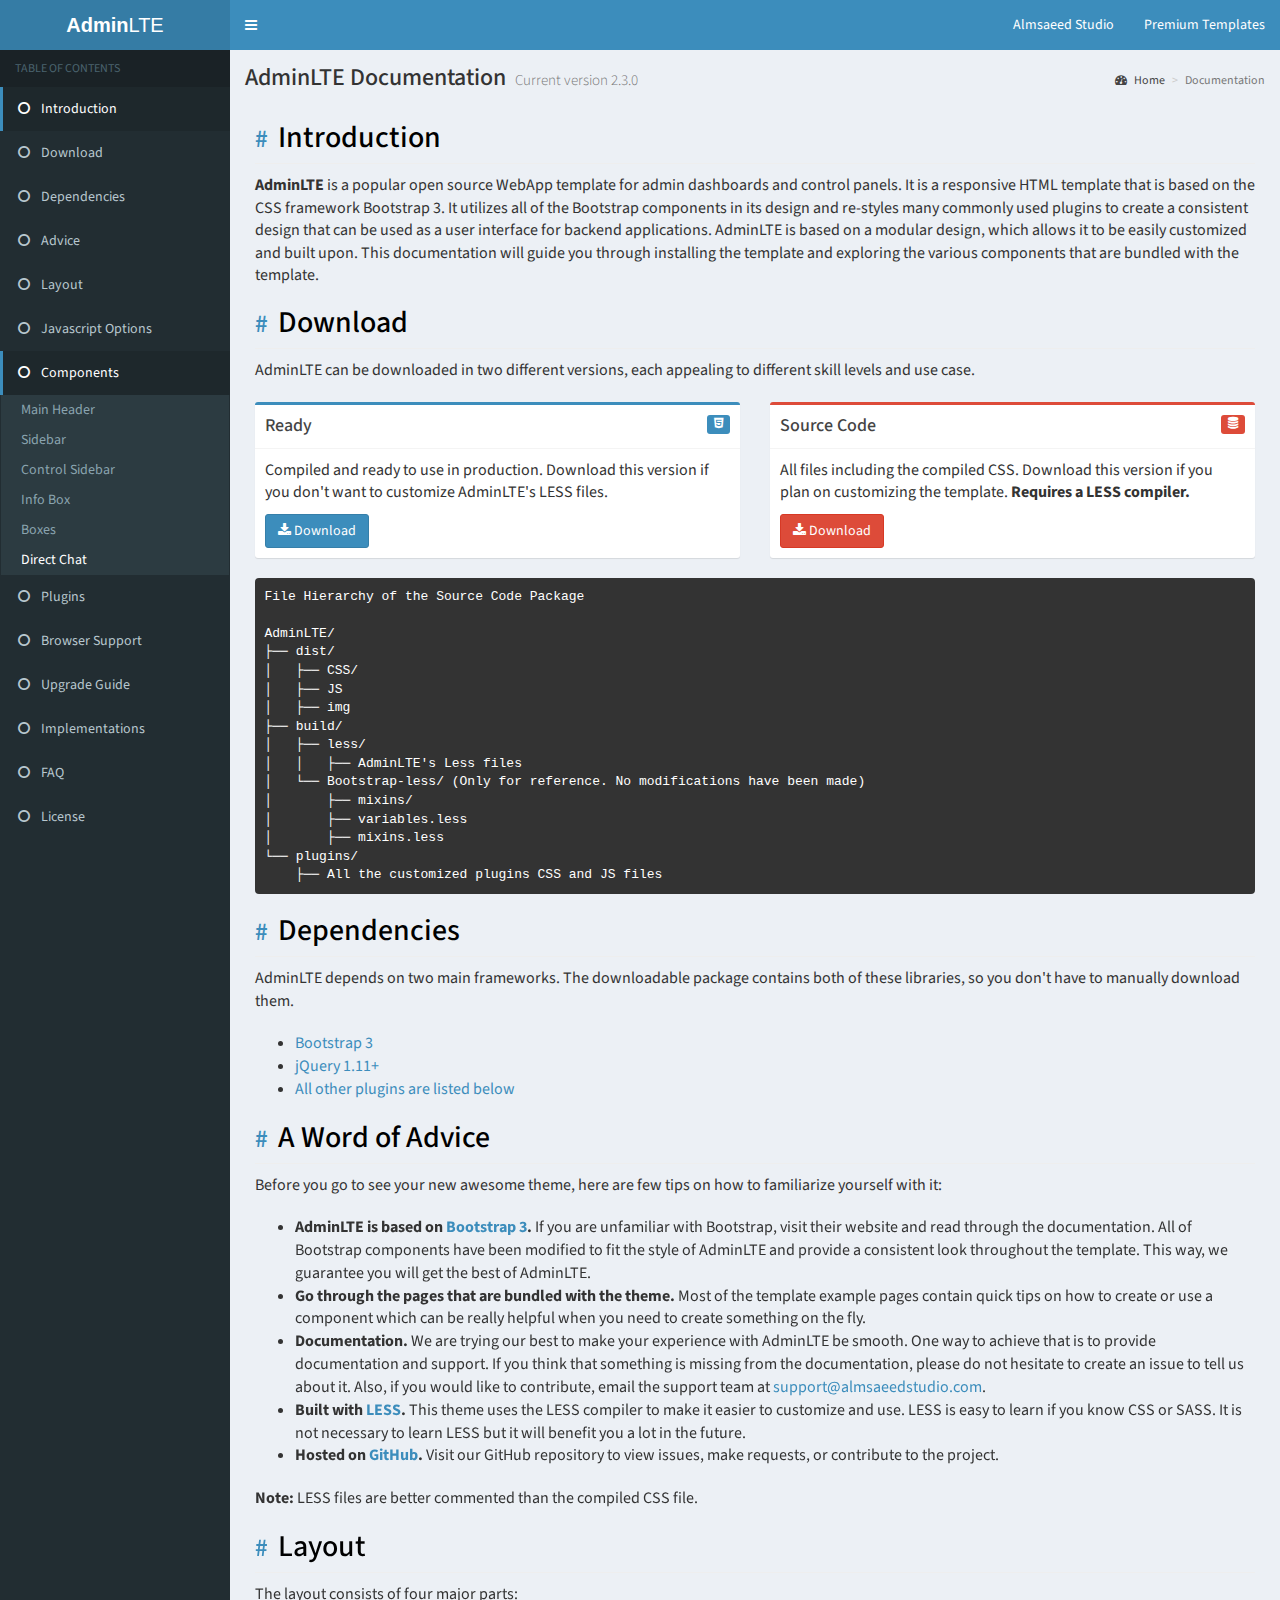
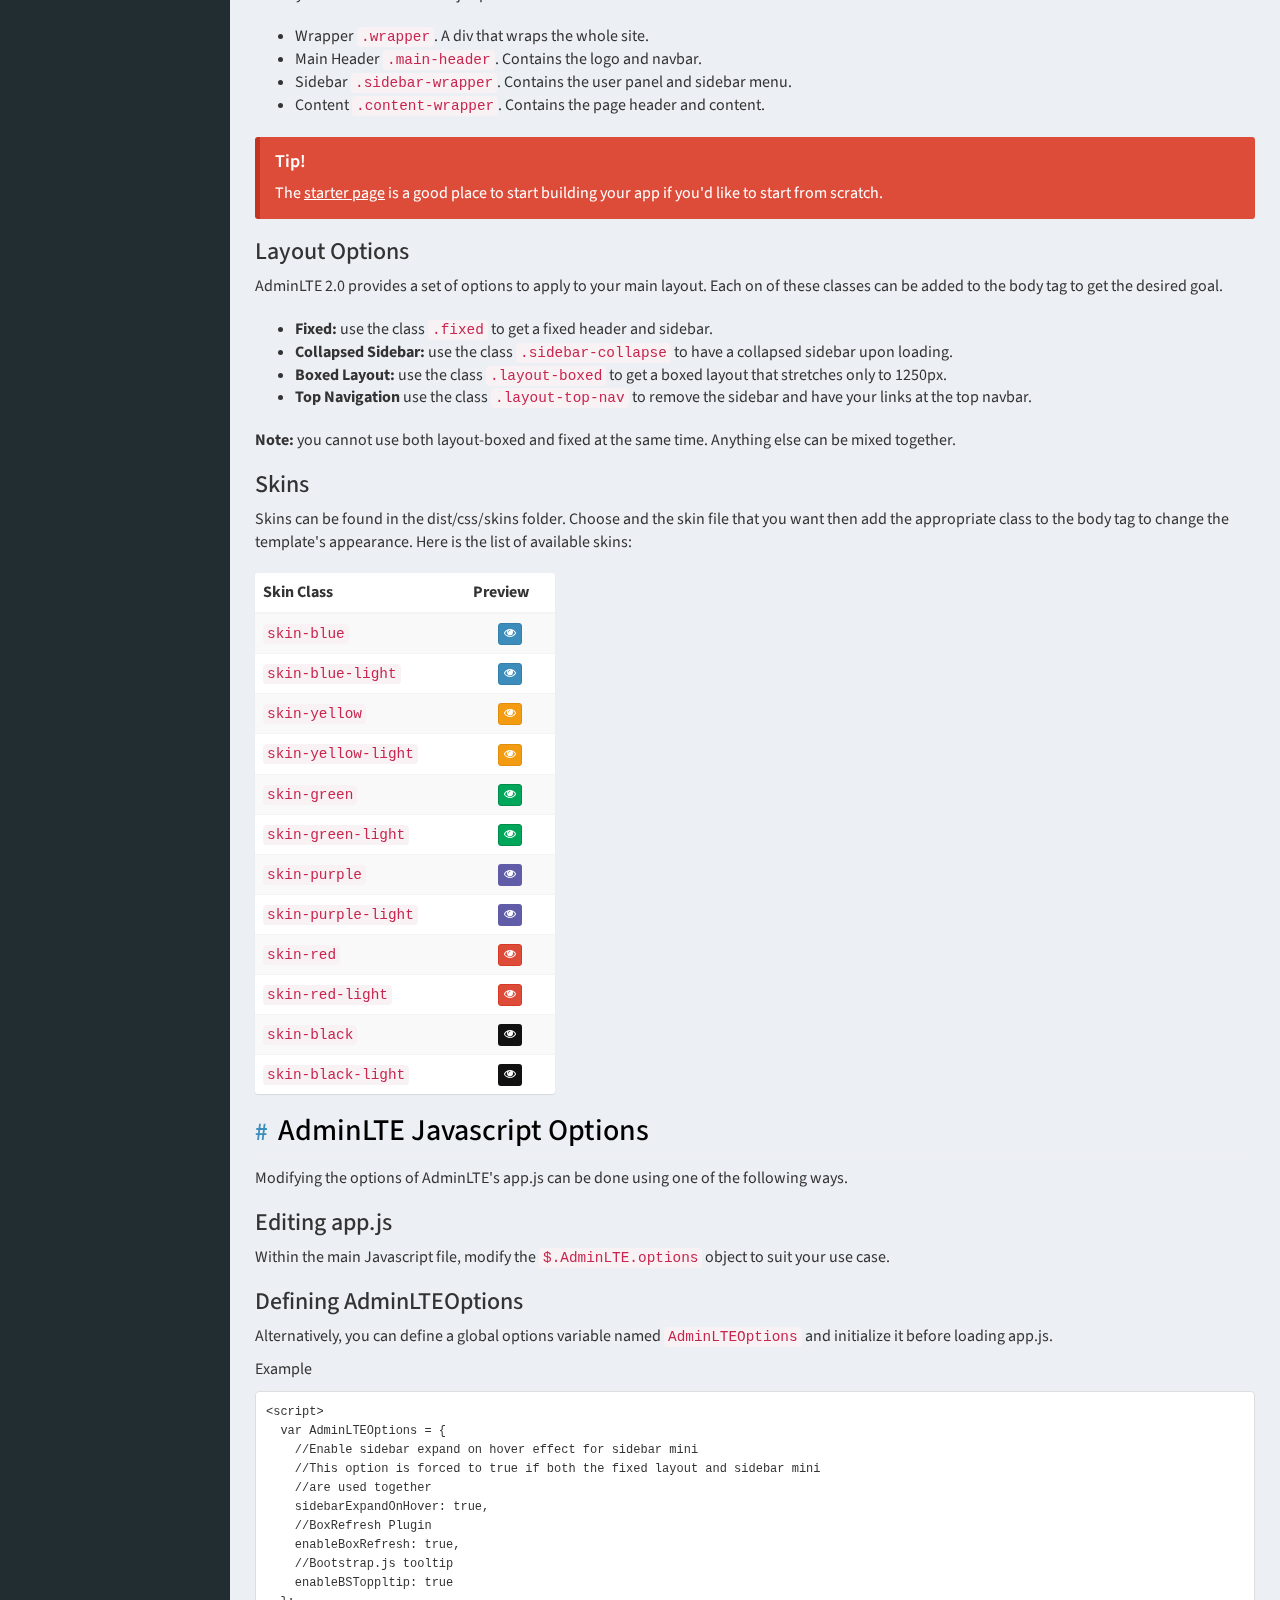
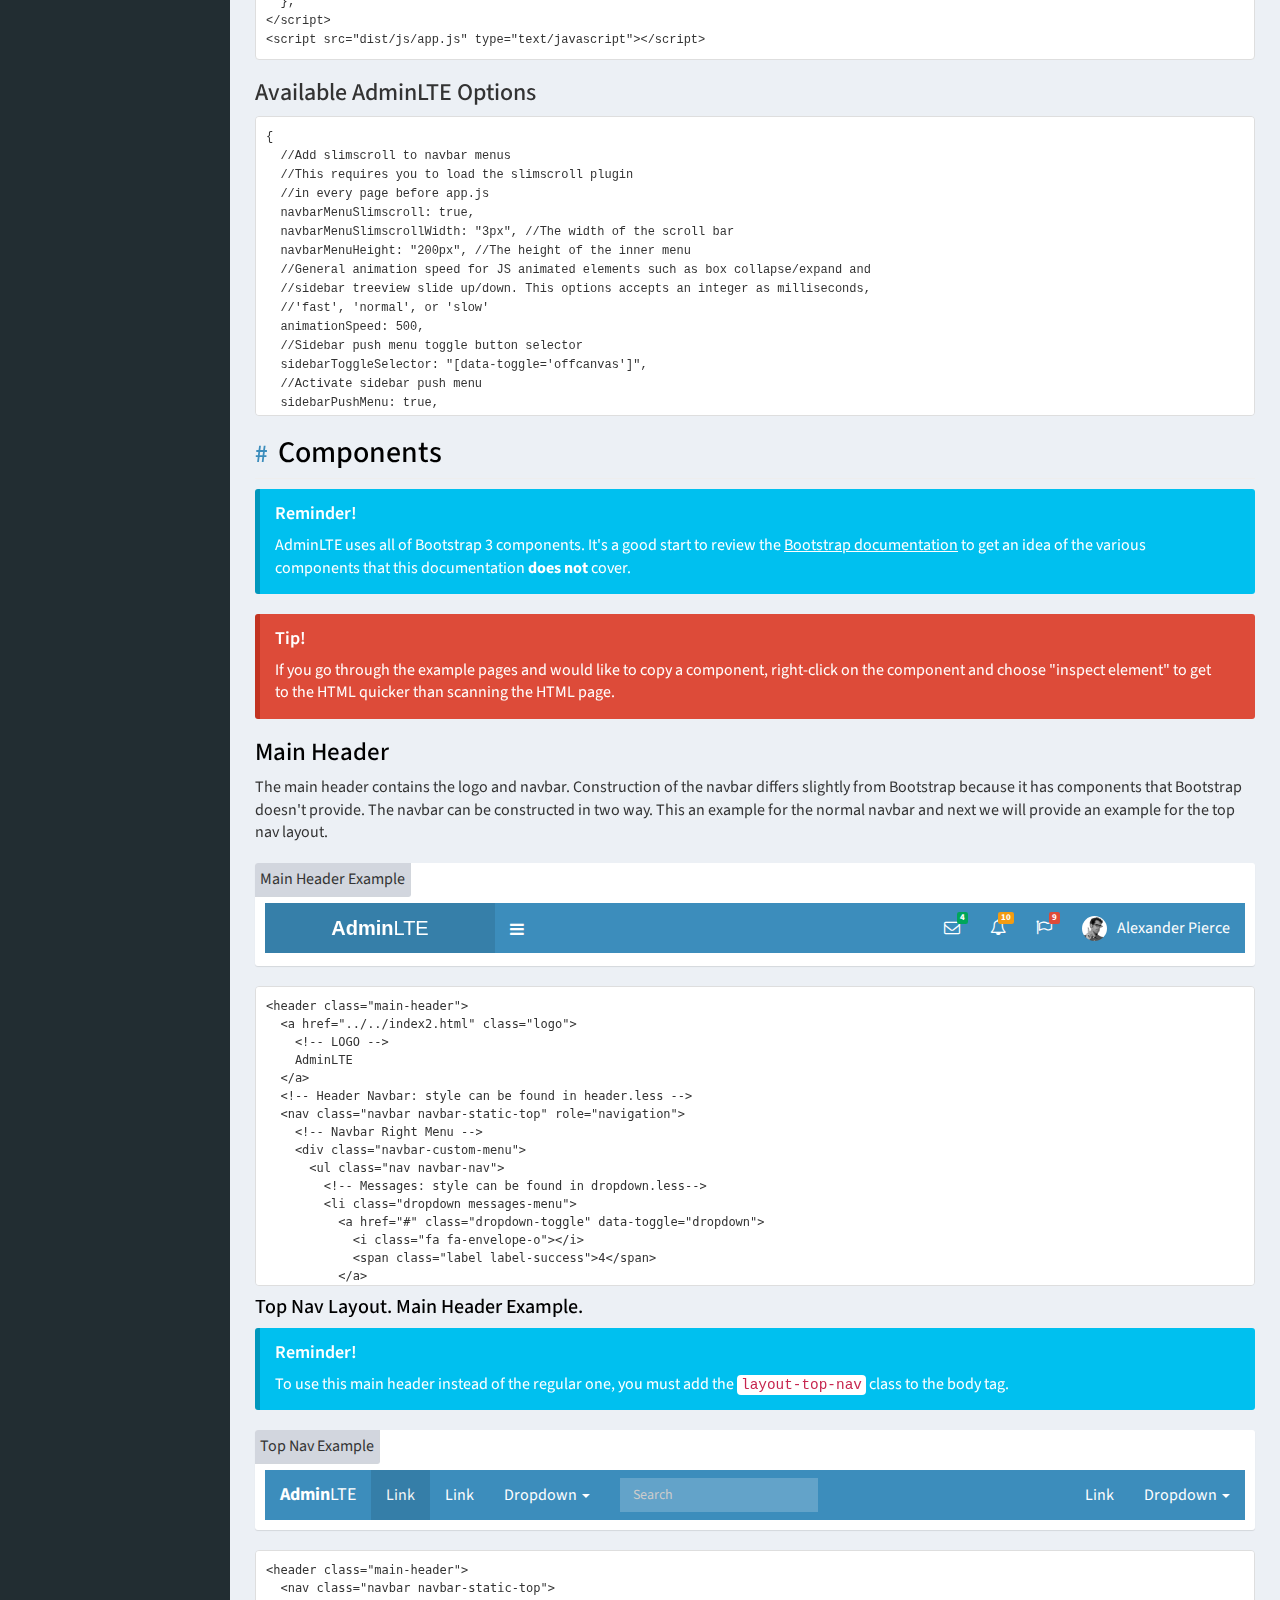
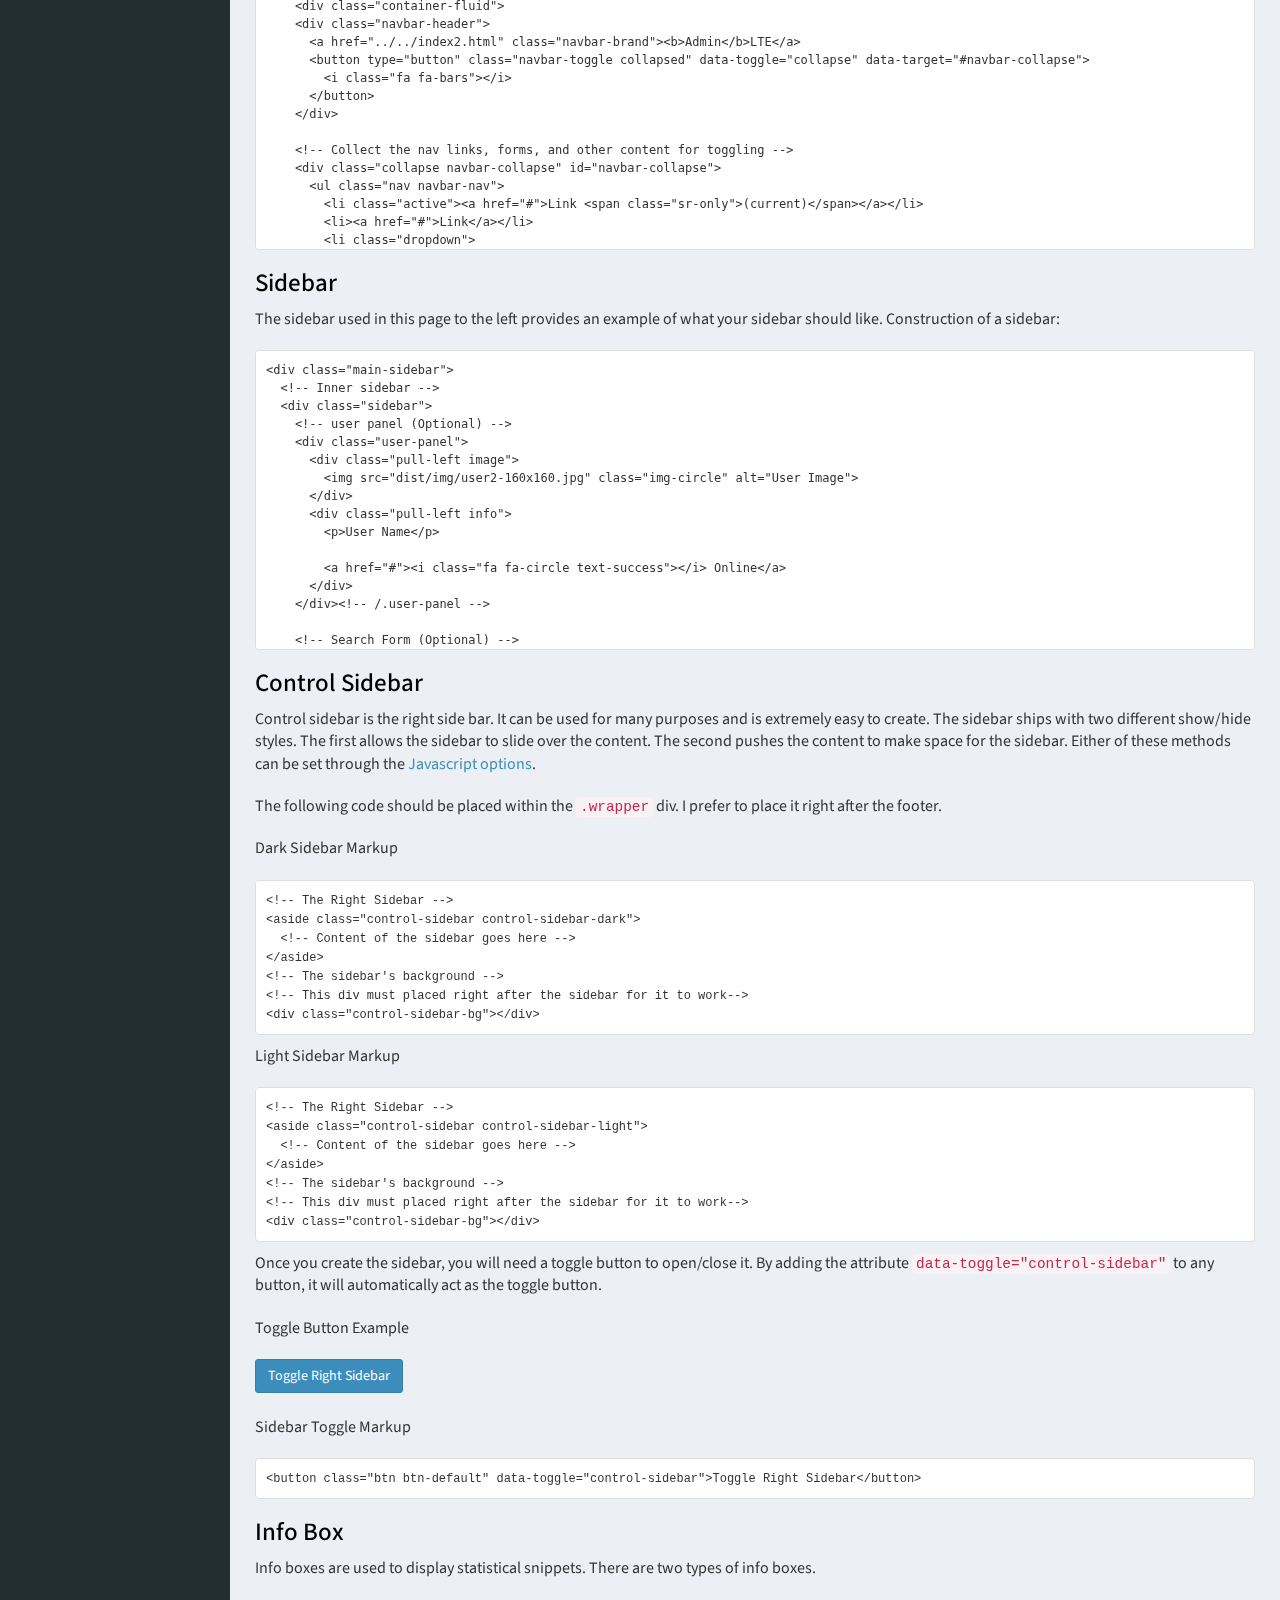
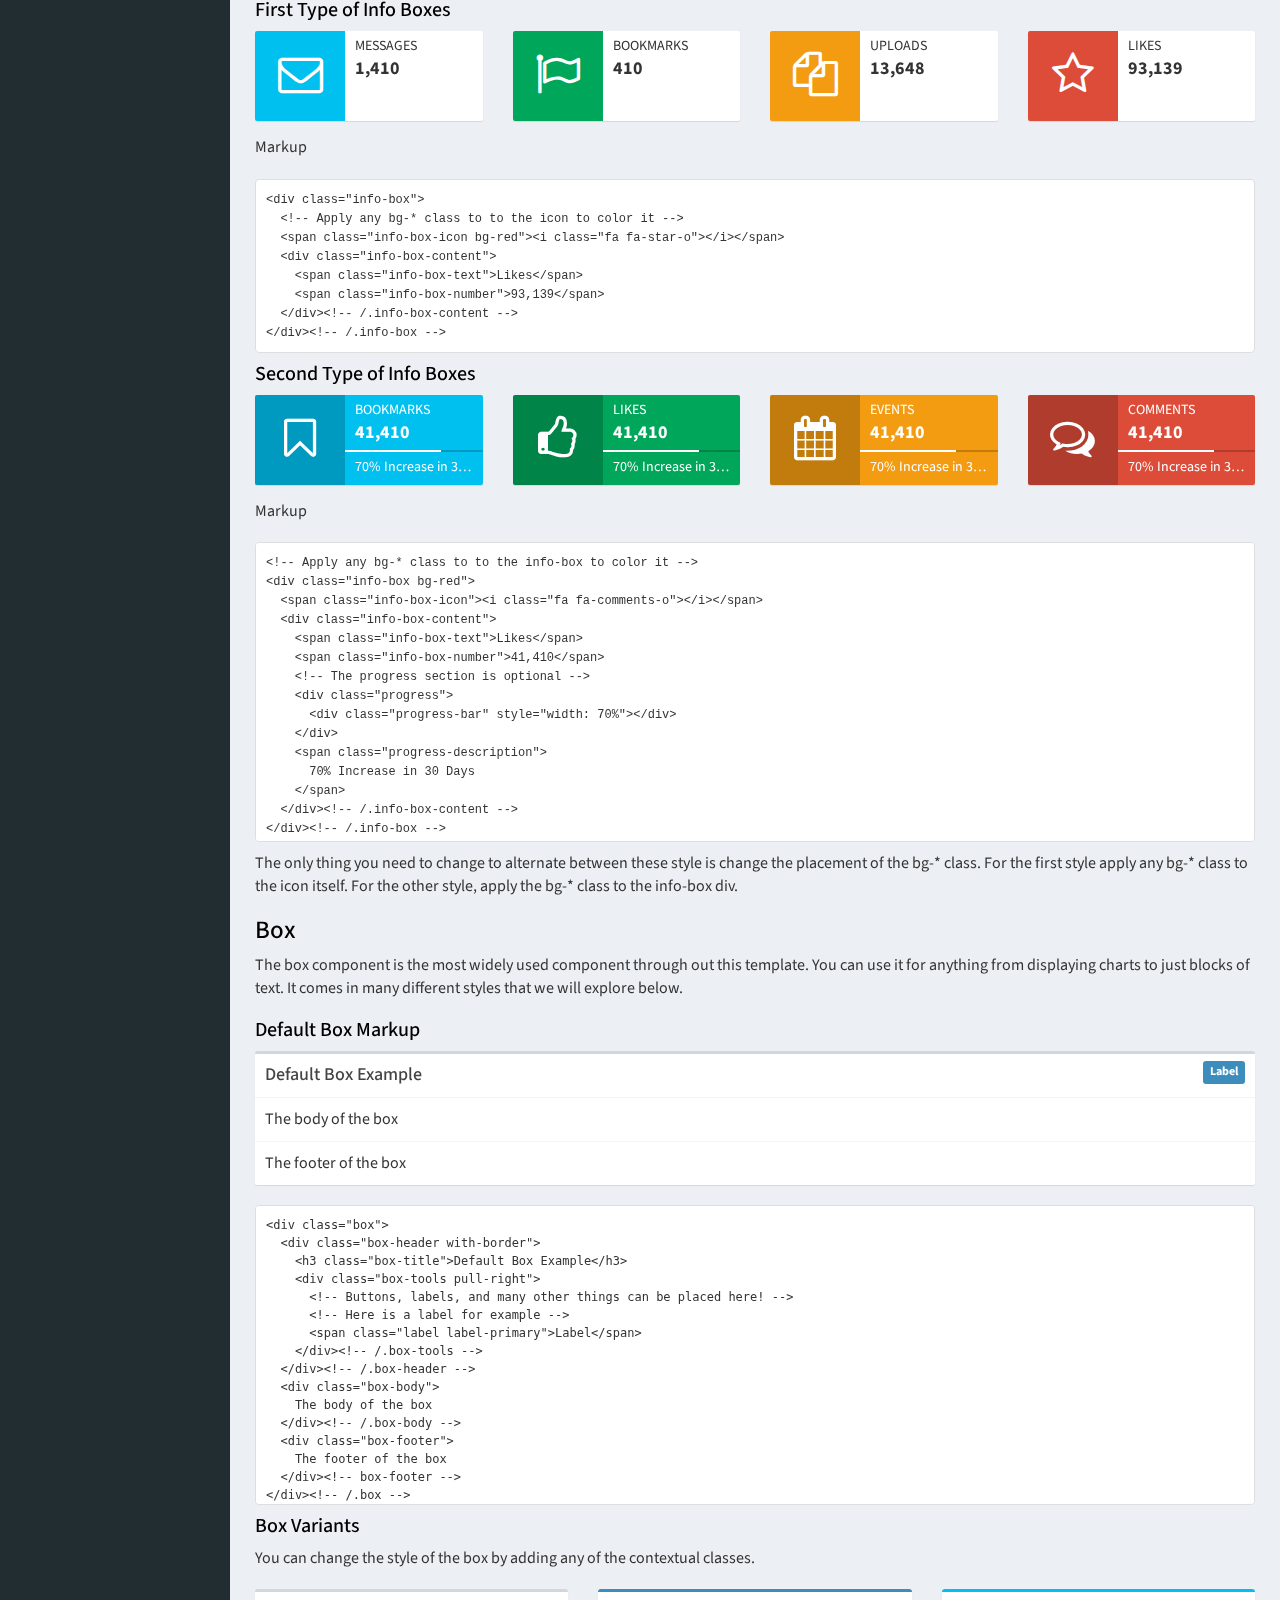
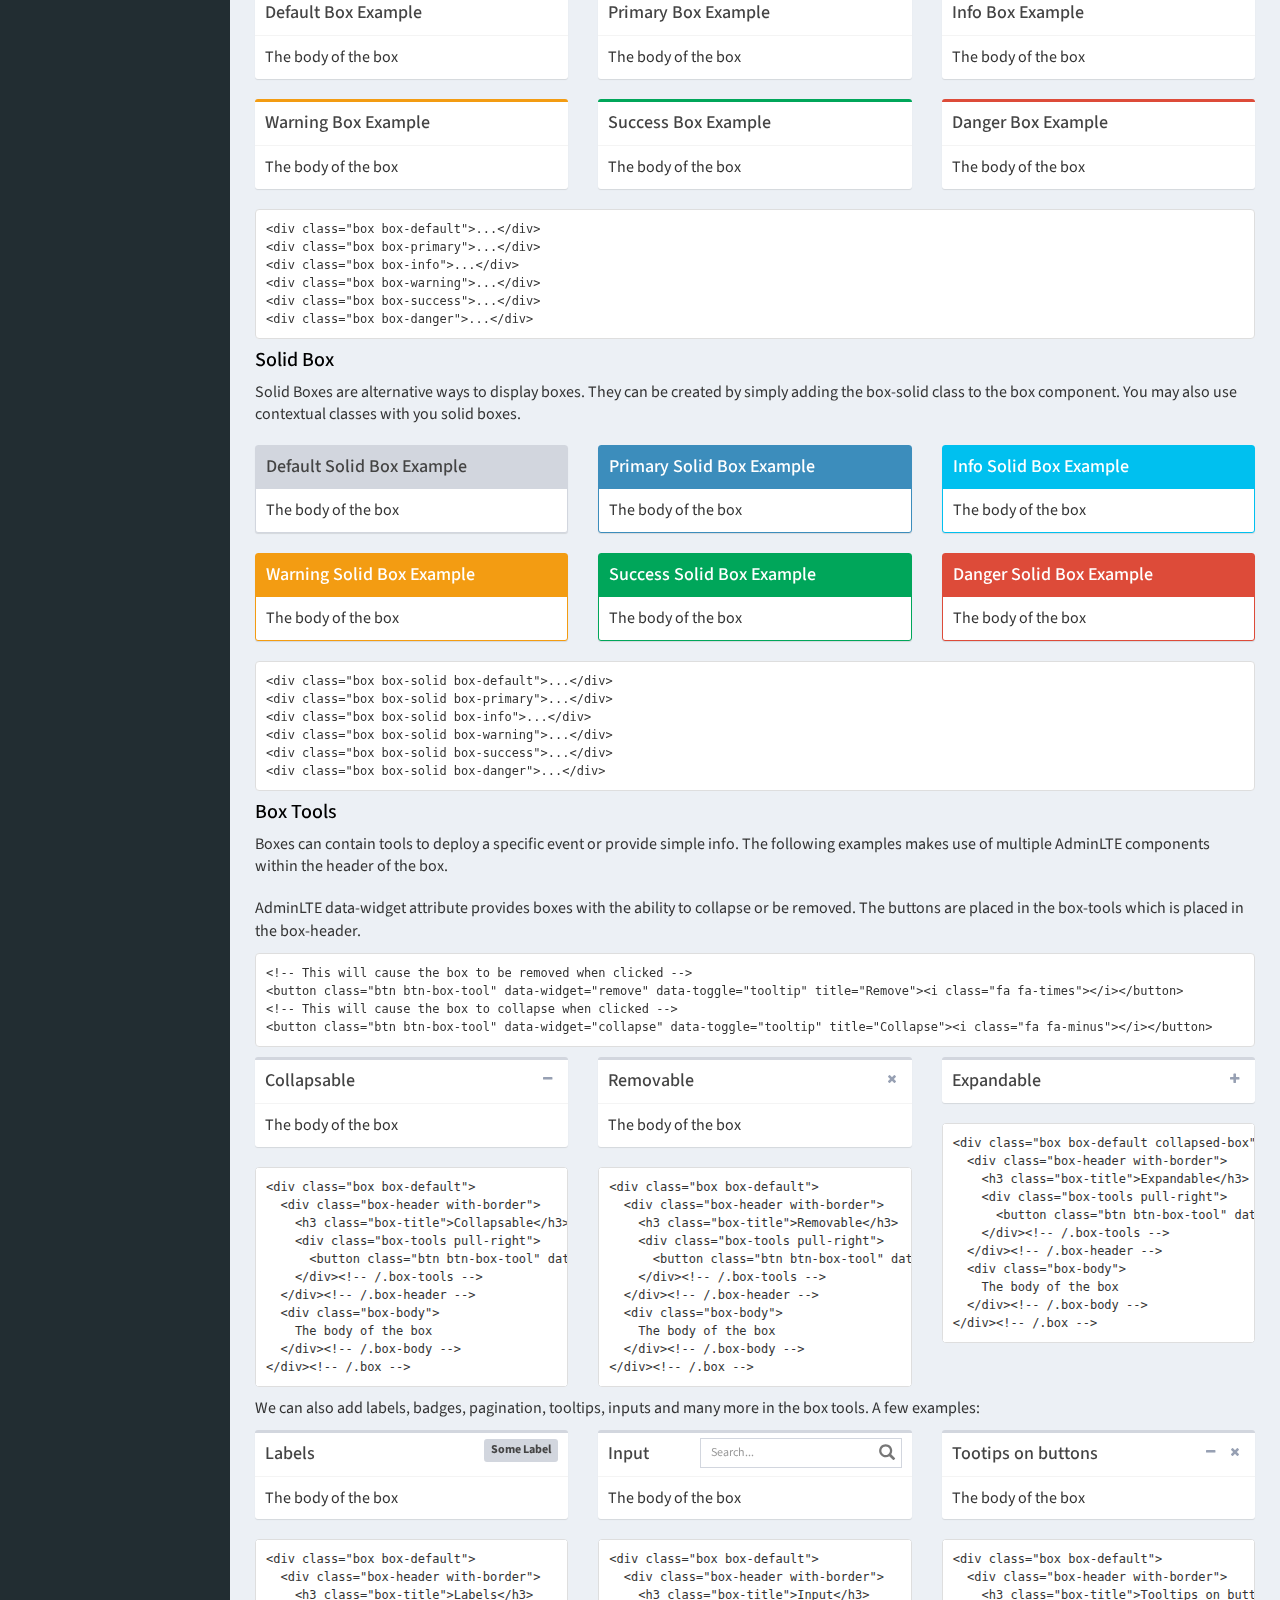
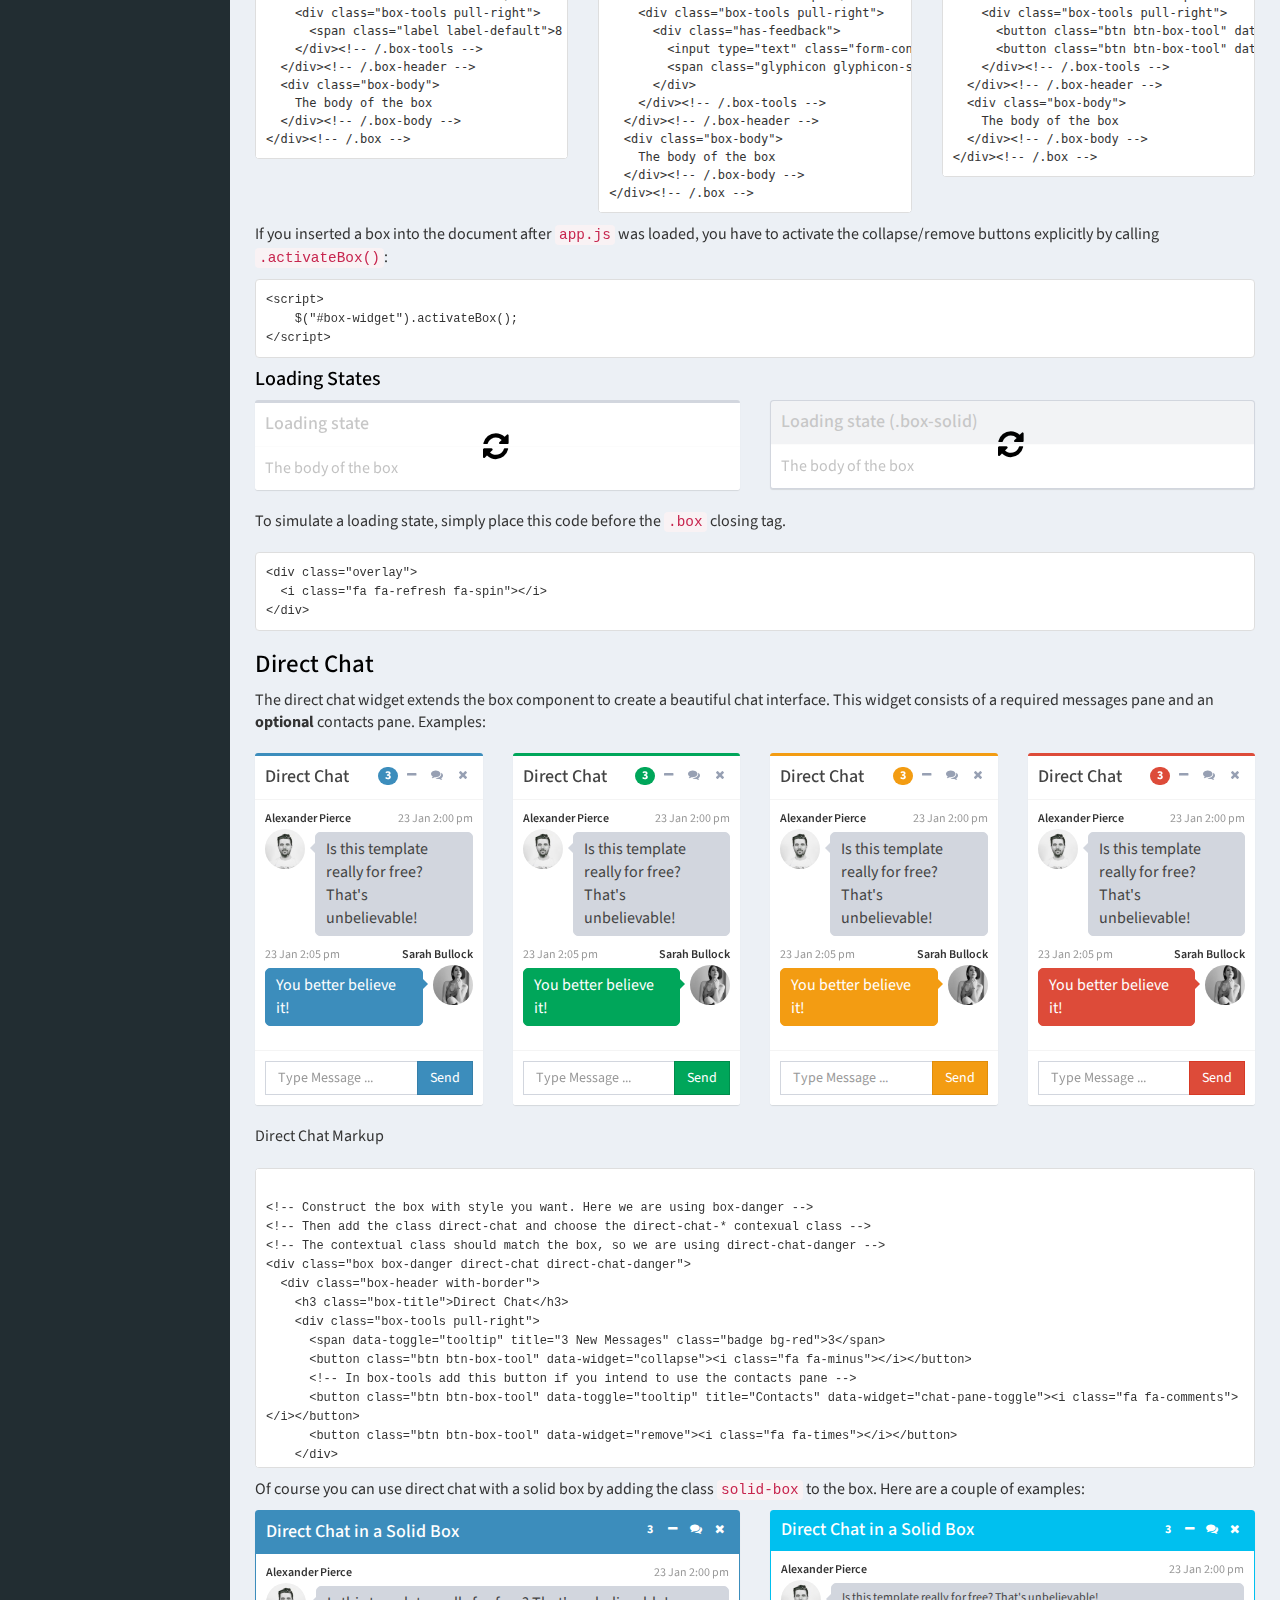
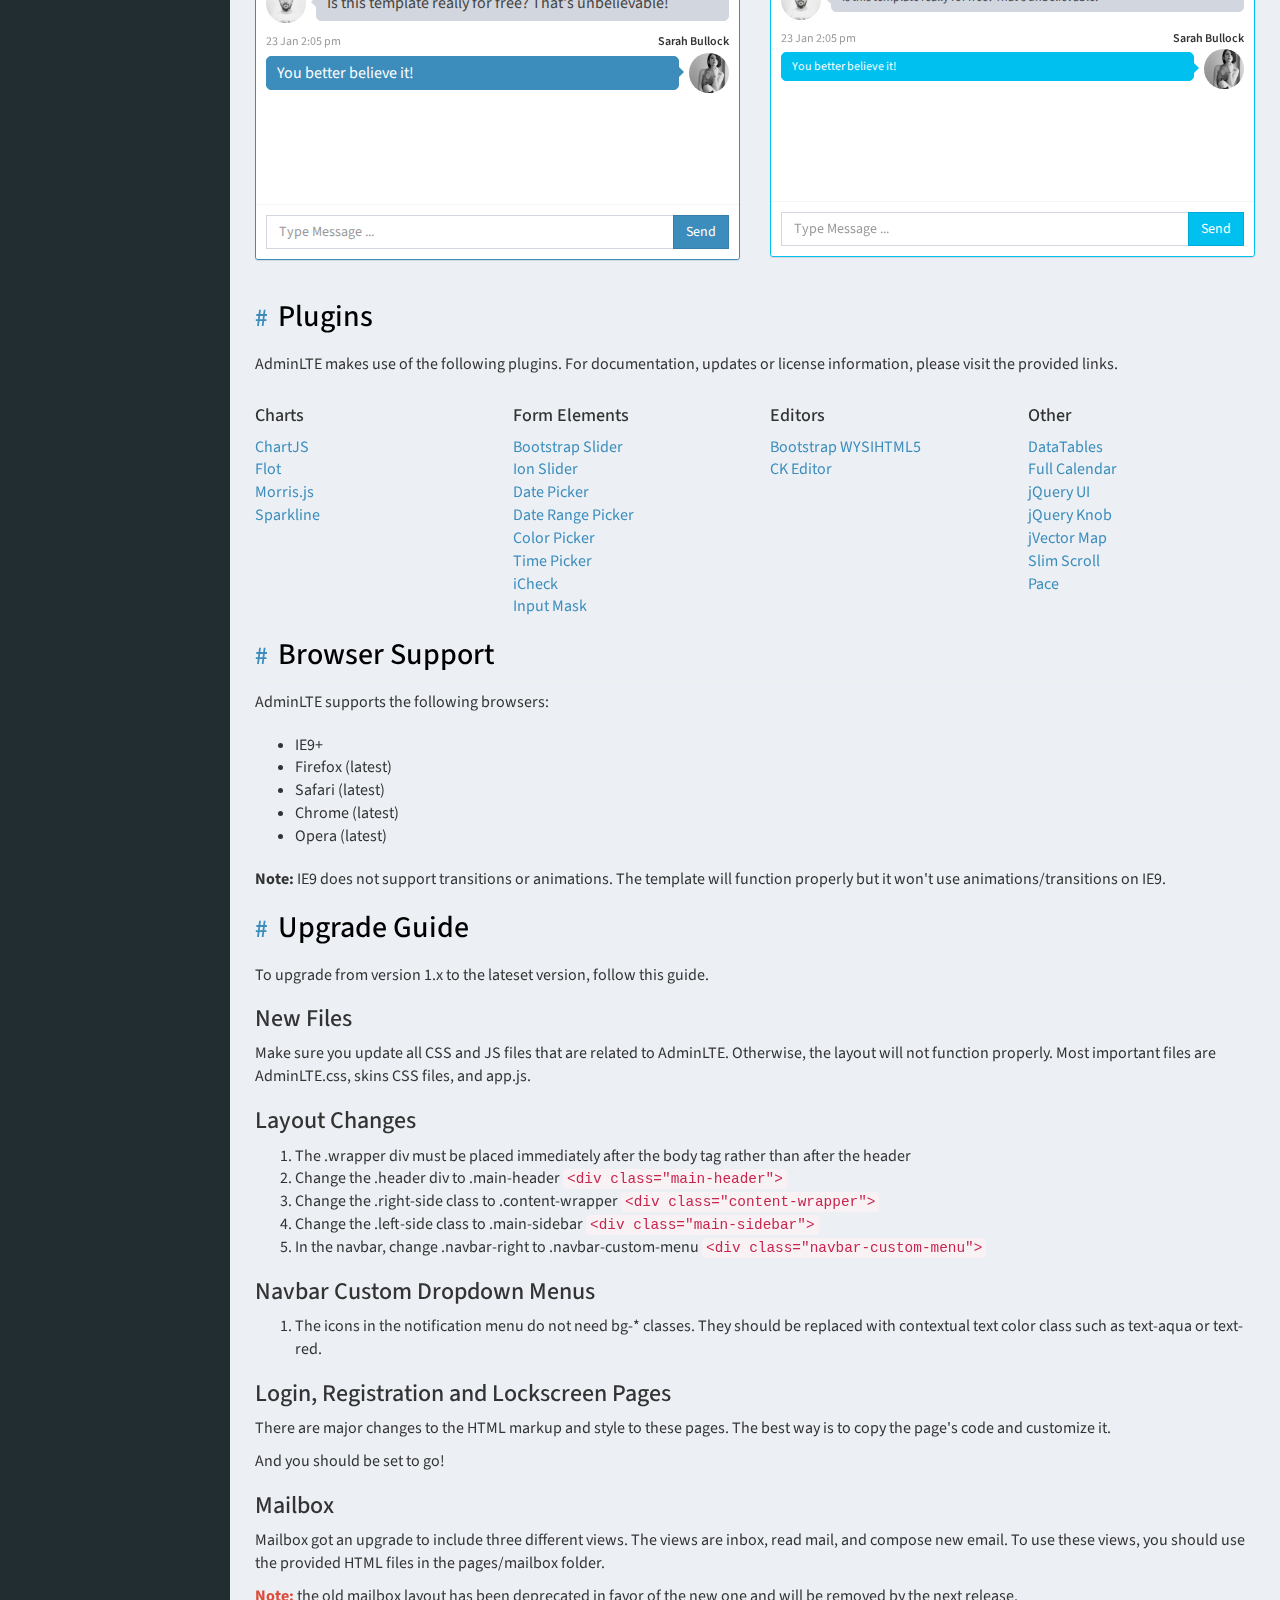
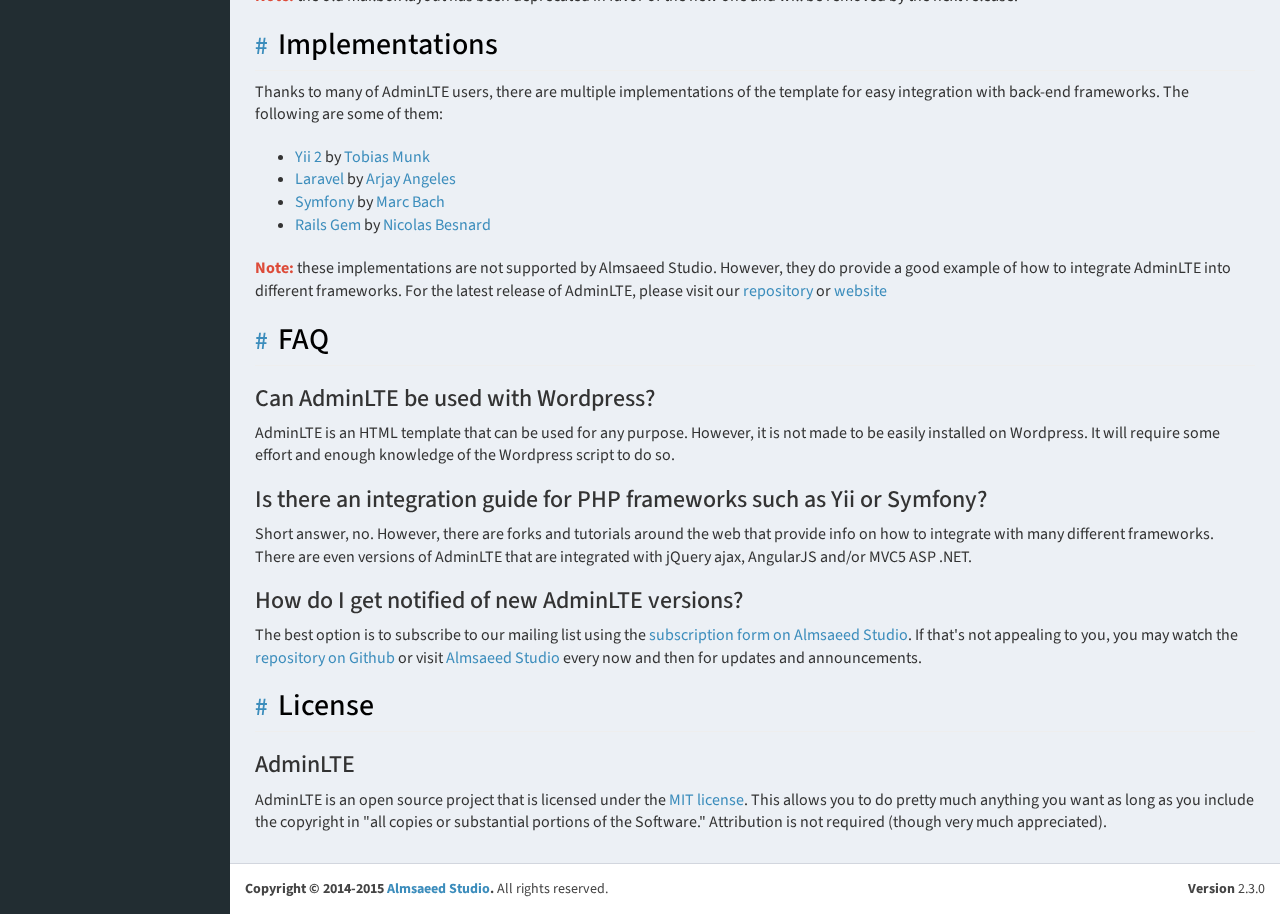
<file: Adminlte/documentation/index.html>
<!DOCTYPE html>
<html>
  <head>
    <meta charset="utf-8">
    <meta http-equiv="X-UA-Compatible" content="IE=edge">
    <title>AdminLTE 2 | Documentation</title>
    <meta content="width=device-width, initial-scale=1, maximum-scale=1, user-scalable=no" name="viewport">
    <!-- Bootstrap 3.3.5 -->
    <link rel="stylesheet" href="../bootstrap/css/bootstrap.min.css">
    <!-- Font Awesome -->
    <link rel="stylesheet" href="https://maxcdn.bootstrapcdn.com/font-awesome/4.4.0/css/font-awesome.min.css">
    <!-- Ionicons -->
    <link rel="stylesheet" href="https://code.ionicframework.com/ionicons/2.0.1/css/ionicons.min.css">
    <!-- Theme style -->
    <link rel="stylesheet" href="../dist/css/AdminLTE.min.css">
    <link rel="stylesheet" href="../dist/css/skins/_all-skins.min.css">
    <link rel="stylesheet" href="style.css">

    <!-- HTML5 Shim and Respond.js IE8 support of HTML5 elements and media queries -->
    <!-- WARNING: Respond.js doesn't work if you view the page via file:// -->
    <!--[if lt IE 9]>
        <script src="https://oss.maxcdn.com/html5shiv/3.7.3/html5shiv.min.js"></script>
        <script src="https://oss.maxcdn.com/respond/1.4.2/respond.min.js"></script>
    <![endif]-->
  </head>
  <body class="skin-blue fixed" data-spy="scroll" data-target="#scrollspy">
    <div class="wrapper">

      <header class="main-header">
        <!-- Logo -->
        <!-- Logo -->
        <a href="../index2.html" class="logo">
          <!-- mini logo for sidebar mini 50x50 pixels -->
          <span class="logo-mini"><b>A</b>LT</span>
          <!-- logo for regular state and mobile devices -->
          <span class="logo-lg"><b>Admin</b>LTE</span>
        </a>
        <!-- Header Navbar: style can be found in header.less -->
        <nav class="navbar navbar-static-top" role="navigation">
          <!-- Sidebar toggle button-->
          <a href="#" class="sidebar-toggle" data-toggle="offcanvas" role="button">
            <span class="sr-only">Toggle navigation</span>
          </a>
          <!-- Navbar Right Menu -->
          <div class="navbar-custom-menu">
            <ul class="nav navbar-nav">
              <li><a href="http://almsaeedstudio.com">Almsaeed Studio</a></li>
              <li><a href="http://almsaeedstudio.com/premium">Premium Templates</a></li>
            </ul>
          </div>
        </nav>
      </header>
      <!-- Left side column. contains the logo and sidebar -->
      <aside class="main-sidebar">
        <!-- sidebar: style can be found in sidebar.less -->
        <div class="sidebar" id="scrollspy">

          <!-- sidebar menu: : style can be found in sidebar.less -->
          <ul class="nav sidebar-menu">
            <li class="header">TABLE OF CONTENTS</li>
            <li class="active"><a href="#introduction"><i class="fa fa-circle-o"></i> Introduction</a></li>
            <li><a href="#download"><i class="fa fa-circle-o"></i> Download</a></li>
            <li><a href="#dependencies"><i class="fa fa-circle-o"></i> Dependencies</a></li>
            <li><a href="#advice"><i class="fa fa-circle-o"></i> Advice</a></li>
            <li><a href="#layout"><i class="fa fa-circle-o"></i> Layout</a></li>
            <li><a href="#adminlte-options"><i class="fa fa-circle-o"></i> Javascript Options</a></li>
            <li class="treeview" id="scrollspy-components">
              <a href="javascript::;"><i class="fa fa-circle-o"></i> Components</a>
              <ul class="nav treeview-menu">
                <li><a href="#component-main-header">Main Header</a></li>
                <li><a href="#component-sidebar">Sidebar</a></li>
                <li><a href="#component-control-sidebar">Control Sidebar</a></li>
                <li><a href="#component-info-box">Info Box</a></li>
                <li><a href="#component-box">Boxes</a></li>
                <li><a href="#component-direct-chat">Direct Chat</a></li>
              </ul>
            </li>
            <li><a href="#plugins"><i class="fa fa-circle-o"></i> Plugins</a></li>
            <li><a href="#browsers"><i class="fa fa-circle-o"></i> Browser Support</a></li>
            <li><a href="#upgrade"><i class="fa fa-circle-o"></i> Upgrade Guide</a></li>
            <li><a href="#implementations"><i class="fa fa-circle-o"></i> Implementations</a></li>
            <li><a href="#faq"><i class="fa fa-circle-o"></i> FAQ</a></li>
            <li><a href="#license"><i class="fa fa-circle-o"></i> License</a></li>
          </ul>
        </div>
        <!-- /.sidebar -->
      </aside>

      <!-- Content Wrapper. Contains page content -->
      <div class="content-wrapper">
        <!-- Content Header (Page header) -->
        <div class="content-header">
          <h1>
            AdminLTE Documentation
            <small>Current version 2.3.0</small>
          </h1>
          <ol class="breadcrumb">
            <li><a href="#"><i class="fa fa-dashboard"></i> Home</a></li>
            <li class="active">Documentation</li>
          </ol>
        </div>

        <!-- Main content -->
        <div class="content body">

<section id="introduction">
  <h2 class="page-header"><a href="#introduction">Introduction</a></h2>
  <p class="lead">
    <b>AdminLTE</b> is a popular open source WebApp template for admin dashboards and control panels.
    It is a responsive HTML template that is based on the CSS framework Bootstrap 3.
    It utilizes all of the Bootstrap components in its design and re-styles many
    commonly used plugins to create a consistent design that can be used as a user
    interface for backend applications. AdminLTE is based on a modular design, which
    allows it to be easily customized and built upon. This documentation will guide you through
    installing the template and exploring the various components that are bundled with the template.
  </p>
</section><!-- /#introduction -->


<!-- ============================================================= -->

<section id="download">
  <h2 class="page-header"><a href="#download">Download</a></h2>
  <p class="lead">
    AdminLTE can be downloaded in two different versions, each appealing to different skill levels and use case.
  </p>
  <div class="row">
    <div class="col-sm-6">
      <div class="box box-primary">
        <div class="box-header with-border">
          <h3 class="box-title">Ready</h3>
          <span class="label label-primary pull-right"><i class="fa fa-html5"></i></span>
        </div><!-- /.box-header -->
        <div class="box-body">
          <p>Compiled and ready to use in production. Download this version if you don't want to customize AdminLTE's LESS files.</p>
          <a href="http://almsaeedstudio.com/download/AdminLTE-dist" class="btn btn-primary"><i class="fa fa-download"></i> Download</a>
        </div><!-- /.box-body -->
      </div><!-- /.box -->
    </div><!-- /.col -->
    <div class="col-sm-6">
      <div class="box box-danger">
        <div class="box-header with-border">
          <h3 class="box-title">Source Code</h3>
          <span class="label label-danger pull-right"><i class="fa fa-database"></i></span>
        </div><!-- /.box-header -->
        <div class="box-body">
          <p>All files including the compiled CSS. Download this version if you plan on customizing the template. <b>Requires a LESS compiler.</b></p>
          <a href="http://almsaeedstudio.com/download/AdminLTE" class="btn btn-danger"><i class="fa fa-download"></i> Download</a>
        </div><!-- /.box-body -->
      </div><!-- /.box -->
    </div><!-- /.col -->
  </div><!-- /.row -->
  <pre class="hierarchy bring-up"><code class="language-bash" data-lang="bash">File Hierarchy of the Source Code Package

AdminLTE/
├── dist/
│   ├── CSS/
│   ├── JS
│   ├── img
├── build/
│   ├── less/
│   │   ├── AdminLTE's Less files
│   └── Bootstrap-less/ (Only for reference. No modifications have been made)
│       ├── mixins/
│       ├── variables.less
│       ├── mixins.less
└── plugins/
    ├── All the customized plugins CSS and JS files</code></pre>
</section>


<!-- ============================================================= -->

<section id="dependencies">
  <h2 class="page-header"><a href="#dependencies">Dependencies</a></h2>
  <p class="lead">AdminLTE depends on two main frameworks.
    The downloadable package contains both of these libraries, so you don't have to manually download them.</p>
  <ul class="bring-up">
    <li><a href="http://getbootstrap.com" target="_blank">Bootstrap 3</a></li>
    <li><a href="http://jquery.com/" target="_blank">jQuery 1.11+</a></li>
    <li><a href="#plugins">All other plugins are listed below</a></li>
  </ul>
</section>

<!-- ============================================================= -->

<section id="advice">
  <h2 class="page-header"><a href="#advice">A Word of Advice</a></h2>
  <p class="lead">
    Before you go to see your new awesome theme, here are few tips on how to familiarize yourself with it:
  </p>

  <ul>
    <li><b>AdminLTE is based on <a href="http://getbootstrap.com/" target="_blank">Bootstrap 3</a>.</b> If you are unfamiliar with Bootstrap, visit their website and read through the documentation. All of Bootstrap components have been modified to fit the style of AdminLTE and provide a consistent look throughout the template. This way, we guarantee you will get the best of AdminLTE.</li>
    <li><b>Go through the pages that are bundled with the theme.</b> Most of the template example pages contain quick tips on how to create or use a component which can be really helpful when you need to create something on the fly.</li>
    <li><b>Documentation.</b> We are trying our best to make your experience with AdminLTE be smooth. One way to achieve that is to provide documentation and support. If you think that something is missing from the documentation, please do not hesitate to create an issue to tell us about it. Also, if you would like to contribute, email the support team at <a href="mailto:support@almsaeedstudio.com">support@almsaeedstudio.com</a>.</li>
    <li><b>Built with <a href="http://lesscss.org/" target="_blank">LESS</a>.</b> This theme uses the LESS compiler to make it easier to customize and use. LESS is easy to learn if you know CSS or SASS. It is not necessary to learn LESS but it will benefit you a lot in the future.</li>
    <li><b>Hosted on <a href="https://github.com/almasaeed2010/AdminLTE/" target="_blank">GitHub</a>.</b> Visit our GitHub repository to view issues, make requests, or contribute to the project.</li>
  </ul>
  <p>
    <b>Note:</b> LESS files are better commented than the compiled CSS file.
  </p>
</section>


<!-- ============================================================= -->

<section id="layout">
  <h2 class="page-header"><a href="#layout">Layout</a></h2>
  <p class="lead">The layout consists of four major parts:</p>
  <ul>
    <li>Wrapper <code>.wrapper</code>. A div that wraps the whole site.</li>
    <li>Main Header <code>.main-header</code>. Contains the logo and navbar.</li>
    <li>Sidebar <code>.sidebar-wrapper</code>. Contains the user panel and sidebar menu.</li>
    <li>Content <code>.content-wrapper</code>. Contains the page header and content.</li>
  </ul>
  <div class="callout callout-danger lead">
    <h4>Tip!</h4>
    <p>The <a href="../starter.html">starter page</a> is a good place to start building your app if you'd like to start from scratch.</p>
  </div>

  <h3>Layout Options</h3>
  <p class="lead">AdminLTE 2.0 provides a set of options to apply to your main layout. Each on of these classes can be added
    to the body tag to get the desired goal.</p>
  <ul>
    <li><b>Fixed:</b> use the class <code>.fixed</code> to get a fixed header and sidebar.</li>
    <li><b>Collapsed Sidebar:</b> use the class <code>.sidebar-collapse</code> to have a collapsed sidebar upon loading.</li>
    <li><b>Boxed Layout:</b> use the class <code>.layout-boxed</code> to get a boxed layout that stretches only to 1250px.</li>
    <li><b>Top Navigation</b> use the class <code>.layout-top-nav</code> to remove the sidebar and have your links at the top navbar.</li>
  </ul>
  <p><b>Note:</b> you cannot use both layout-boxed and fixed at the same time. Anything else can be mixed together.</p>

  <h3>Skins</h3>
  <p class="lead">Skins can be found in the dist/css/skins folder.
    Choose and the skin file that you want then add the appropriate
    class to the body tag to change the template's appearance. Here is the list of available skins:</p>
  <div class="box box-solid" style="max-width: 300px;">
    <div class="box-body no-padding">
      <table id="layout-skins-list" class="table table-striped bring-up nth-2-center">
        <thead>
          <tr>
            <th style="width: 210px;">Skin Class</th>
            <th>Preview</th>
          </tr>
        </thead>
        <tbody>
          <tr>
            <td><code>skin-blue</code></td>
            <td><a href="#" data-skin="skin-blue" class="btn btn-primary btn-xs"><i class="fa fa-eye"></i></a></td>
          </tr>
          <tr>
            <td><code>skin-blue-light</code></td>
            <td><a href="#" data-skin="skin-blue-light" class="btn btn-primary btn-xs"><i class="fa fa-eye"></i></a></td>
          </tr>
          <tr>
            <td><code>skin-yellow</code></td>
            <td><a href="#" data-skin="skin-yellow" class="btn btn-warning btn-xs"><i class="fa fa-eye"></i></a></td>
          </tr>
          <tr>
            <td><code>skin-yellow-light</code></td>
            <td><a href="#" data-skin="skin-yellow-light" class="btn btn-warning btn-xs"><i class="fa fa-eye"></i></a></td>
          </tr>
          <tr>
            <td><code>skin-green</code></td>
            <td><a href="#" data-skin="skin-green" class="btn btn-success btn-xs"><i class="fa fa-eye"></i></a></td>
          </tr>
          <tr>
            <td><code>skin-green-light</code></td>
            <td><a href="#" data-skin="skin-green-light" class="btn btn-success btn-xs"><i class="fa fa-eye"></i></a></td>
          </tr>
          <tr>
            <td><code>skin-purple</code></td>
            <td><a href="#" data-skin="skin-purple" class="btn bg-purple btn-xs"><i class="fa fa-eye"></i></a></td>
          </tr>
          <tr>
            <td><code>skin-purple-light</code></td>
            <td><a href="#" data-skin="skin-purple-light" class="btn bg-purple btn-xs"><i class="fa fa-eye"></i></a></td>
          </tr>
          <tr>
            <td><code>skin-red</code></td>
            <td><a href="#" data-skin="skin-red" class="btn btn-danger btn-xs"><i class="fa fa-eye"></i></a></td>
          </tr>
          <tr>
            <td><code>skin-red-light</code></td>
            <td><a href="#" data-skin="skin-red-light" class="btn btn-danger btn-xs"><i class="fa fa-eye"></i></a></td>
          </tr>
          <tr>
            <td><code>skin-black</code></td>
            <td><a href="#" data-skin="skin-black" class="btn bg-black btn-xs"><i class="fa fa-eye"></i></a></td>
          </tr>
          <tr>
            <td><code>skin-black-light</code></td>
            <td><a href="#" data-skin="skin-black-light" class="btn bg-black btn-xs"><i class="fa fa-eye"></i></a></td>
          </tr>
        </tbody>
      </table>
    </div><!-- /.box-body -->
  </div><!-- /.box -->
</section>


<!-- ============================================================= -->

<section id="adminlte-options">
  <h2 class="page-header"><a href="#adminlte-options">AdminLTE Javascript Options</a></h2>
  <p class="lead">Modifying the options of AdminLTE's app.js can be done using one of the following ways.</p>

  <h3>Editing app.js</h3>
  <p>Within the main Javascript file, modify the <code>$.AdminLTE.options</code> object to suit your use case.</p>

  <h3>Defining AdminLTEOptions</h3>
  <p>Alternatively, you can define a global options variable named <code>AdminLTEOptions</code> and initialize it before loading app.js.</p>
  <p>Example</p>
  <pre class="prettyprint"><code class="html">&LT;script>
  var AdminLTEOptions = {
    //Enable sidebar expand on hover effect for sidebar mini
    //This option is forced to true if both the fixed layout and sidebar mini
    //are used together
    sidebarExpandOnHover: true,
    //BoxRefresh Plugin
    enableBoxRefresh: true,
    //Bootstrap.js tooltip
    enableBSToppltip: true
  };
&LT;/script>
&LT;script src="dist/js/app.js" type="text/javascript">&LT;/script></code></pre>

  <h3>Available AdminLTE Options</h3>
  <pre class="prettyprint"><code class="javascript">{
  //Add slimscroll to navbar menus
  //This requires you to load the slimscroll plugin
  //in every page before app.js
  navbarMenuSlimscroll: true,
  navbarMenuSlimscrollWidth: "3px", //The width of the scroll bar
  navbarMenuHeight: "200px", //The height of the inner menu
  //General animation speed for JS animated elements such as box collapse/expand and
  //sidebar treeview slide up/down. This options accepts an integer as milliseconds,
  //'fast', 'normal', or 'slow'
  animationSpeed: 500,
  //Sidebar push menu toggle button selector
  sidebarToggleSelector: "[data-toggle='offcanvas']",
  //Activate sidebar push menu
  sidebarPushMenu: true,
  //Activate sidebar slimscroll if the fixed layout is set (requires SlimScroll Plugin)
  sidebarSlimScroll: true,
  //Enable sidebar expand on hover effect for sidebar mini
  //This option is forced to true if both the fixed layout and sidebar mini
  //are used together
  sidebarExpandOnHover: false,
  //BoxRefresh Plugin
  enableBoxRefresh: true,
  //Bootstrap.js tooltip
  enableBSToppltip: true,
  BSTooltipSelector: "[data-toggle='tooltip']",
  //Enable Fast Click. Fastclick.js creates a more
  //native touch experience with touch devices. If you
  //choose to enable the plugin, make sure you load the script
  //before AdminLTE's app.js
  enableFastclick: true,
  //Control Sidebar Options
  enableControlSidebar: true,
  controlSidebarOptions: {
    //Which button should trigger the open/close event
    toggleBtnSelector: "[data-toggle='control-sidebar']",
    //The sidebar selector
    selector: ".control-sidebar",
    //Enable slide over content
    slide: true
  },
  //Box Widget Plugin. Enable this plugin
  //to allow boxes to be collapsed and/or removed
  enableBoxWidget: true,
  //Box Widget plugin options
  boxWidgetOptions: {
    boxWidgetIcons: {
      //Collapse icon
      collapse: 'fa-minus',
      //Open icon
      open: 'fa-plus',
      //Remove icon
      remove: 'fa-times'
    },
    boxWidgetSelectors: {
      //Remove button selector
      remove: '[data-widget="remove"]',
      //Collapse button selector
      collapse: '[data-widget="collapse"]'
    }
  },
  //Direct Chat plugin options
  directChat: {
    //Enable direct chat by default
    enable: true,
    //The button to open and close the chat contacts pane
    contactToggleSelector: '[data-widget="chat-pane-toggle"]'
  },
  //Define the set of colors to use globally around the website
  colors: {
    lightBlue: "#3c8dbc",
    red: "#f56954",
    green: "#00a65a",
    aqua: "#00c0ef",
    yellow: "#f39c12",
    blue: "#0073b7",
    navy: "#001F3F",
    teal: "#39CCCC",
    olive: "#3D9970",
    lime: "#01FF70",
    orange: "#FF851B",
    fuchsia: "#F012BE",
    purple: "#8E24AA",
    maroon: "#D81B60",
    black: "#222222",
    gray: "#d2d6de"
  },
  //The standard screen sizes that bootstrap uses.
  //If you change these in the variables.less file, change
  //them here too.
  screenSizes: {
    xs: 480,
    sm: 768,
    md: 992,
    lg: 1200
  }
}</code></pre>
</section>


<!-- ============================================================= -->

<section id="components" data-spy="scroll" data-target="#scrollspy-components">
  <h2 class="page-header"><a href="#components">Components</a></h2>
  <div class="callout callout-info lead">
    <h4>Reminder!</h4>
    <p>
      AdminLTE uses all of Bootstrap 3 components. It's a good start to review
      the <a href="http://getbootstrap.com">Bootstrap documentation</a> to get an idea of the various components
      that this documentation <b>does not</b> cover.
    </p>
  </div>
  <div class="callout callout-danger lead">
    <h4>Tip!</h4>
    <p>
      If you go through the example pages and would like to copy a component, right-click on
      the component and choose "inspect element" to get to the HTML quicker than scanning
      the HTML page.
    </p>
  </div>
  <h3 id="component-main-header">Main Header</h3>
  <p class="lead">The main header contains the logo and navbar. Construction of the
    navbar differs slightly from Bootstrap because it has components that Bootstrap doesn't provide.
    The navbar can be constructed in two way. This an example for the normal navbar and next we will provide an example for
    the top nav layout.</p>
  <div class="box box-solid">
    <div class="box-body" style="position: relative;">
      <span class="eg">Main Header Example</span>
      <header class="main-header" style="position: relative;">
        <!-- Logo -->
        <a href="index2.html" class="logo" style="position: relative;"><b>Admin</b>LTE</a>
        <!-- Header Navbar: style can be found in header.less -->
        <nav class="navbar" role="navigation" style="border: 0;max-height: 50px;">
          <!-- Sidebar toggle button-->
          <a href="#" class="sidebar-toggle" role="button">
            <span class="sr-only">Toggle navigation</span>
          </a>
          <!-- Navbar Right Menu -->
          <div class="navbar-custom-menu">
            <ul class="nav navbar-nav">
              <!-- Messages: style can be found in dropdown.less-->
              <li class="dropdown messages-menu">
                <a href="#" class="dropdown-toggle" data-toggle="dropdown">
                  <i class="fa fa-envelope-o"></i>
                  <span class="label label-success">4</span>
                </a>
                <ul class="dropdown-menu">
                  <li class="header">You have 4 messages</li>
                  <li>
                    <!-- inner menu: contains the actual data -->
                    <ul class="menu">
                      <li><!-- start message -->
                        <a href="#">
                          <div class="pull-left">
                            <img src="../dist/img/user2-160x160.jpg" class="img-circle" alt="User Image">
                          </div>
                          <h4>
                            Support Team
                            <small><i class="fa fa-clock-o"></i> 5 mins</small>
                          </h4>
                          <p>Why not buy a new awesome theme?</p>
                        </a>
                      </li><!-- end message -->
                    </ul>
                  </li>
                  <li class="footer"><a href="#">See All Messages</a></li>
                </ul>
              </li>
              <!-- Notifications: style can be found in dropdown.less -->
              <li class="dropdown notifications-menu">
                <a href="#" class="dropdown-toggle" data-toggle="dropdown">
                  <i class="fa fa-bell-o"></i>
                  <span class="label label-warning">10</span>
                </a>
                <ul class="dropdown-menu">
                  <li class="header">You have 10 notifications</li>
                  <li>
                    <!-- inner menu: contains the actual data -->
                    <ul class="menu">
                      <li>
                        <a href="#">
                          <i class="fa fa-users text-aqua"></i> 5 new members joined today
                        </a>
                      </li>
                    </ul>
                  </li>
                  <li class="footer"><a href="#">View all</a></li>
                </ul>
              </li>
              <!-- Tasks: style can be found in dropdown.less -->
              <li class="dropdown tasks-menu">
                <a href="#" class="dropdown-toggle" data-toggle="dropdown">
                  <i class="fa fa-flag-o"></i>
                  <span class="label label-danger">9</span>
                </a>
                <ul class="dropdown-menu">
                  <li class="header">You have 9 tasks</li>
                  <li>
                    <!-- inner menu: contains the actual data -->
                    <ul class="menu">
                      <li><!-- Task item -->
                        <a href="#">
                          <h3>
                            Design some buttons
                            <small class="pull-right">20%</small>
                          </h3>
                          <div class="progress xs">
                            <div class="progress-bar progress-bar-aqua" style="width: 20%" role="progressbar" aria-valuenow="20" aria-valuemin="0" aria-valuemax="100">
                              <span class="sr-only">20% Complete</span>
                            </div>
                          </div>
                        </a>
                      </li><!-- end task item -->
                    </ul>
                  </li>
                  <li class="footer">
                    <a href="#">View all tasks</a>
                  </li>
                </ul>
              </li>
              <!-- User Account: style can be found in dropdown.less -->
              <li class="dropdown user user-menu">
                <a href="#" class="dropdown-toggle" data-toggle="dropdown">
                  <img src="../dist/img/user2-160x160.jpg" class="user-image" alt="User Image">
                  <span class="hidden-xs">Alexander Pierce</span>
                </a>
                <ul class="dropdown-menu">
                  <!-- User image -->
                  <li class="user-header">
                    <img src="../dist/img/user2-160x160.jpg" class="img-circle" alt="User Image">
                    <p>
                      Alexander Pierce - Web Developer
                      <small>Member since Nov. 2012</small>
                    </p>
                  </li>
                  <!-- Menu Body -->
                  <li class="user-body">
                    <div class="col-xs-4 text-center">
                      <a href="#">Followers</a>
                    </div>
                    <div class="col-xs-4 text-center">
                      <a href="#">Sales</a>
                    </div>
                    <div class="col-xs-4 text-center">
                      <a href="#">Friends</a>
                    </div>
                  </li>
                  <!-- Menu Footer-->
                  <li class="user-footer">
                    <div class="pull-left">
                      <a href="#" class="btn btn-default btn-flat">Profile</a>
                    </div>
                    <div class="pull-right">
                      <a href="#" class="btn btn-default btn-flat">Sign out</a>
                    </div>
                  </li>
                </ul>
              </li>
            </ul>
          </div>
        </nav>
      </header>
    </div>
  </div>
  <pre class="prettyprint">&LT;header class="main-header">
  &LT;a href="../../index2.html" class="logo">
    &LT;!-- LOGO -->
    AdminLTE
  &LT;/a>
  &LT;!-- Header Navbar: style can be found in header.less -->
  &LT;nav class="navbar navbar-static-top" role="navigation">
    &LT;!-- Navbar Right Menu -->
    &LT;div class="navbar-custom-menu">
      &LT;ul class="nav navbar-nav">
        &LT;!-- Messages: style can be found in dropdown.less-->
        &LT;li class="dropdown messages-menu">
          &LT;a href="#" class="dropdown-toggle" data-toggle="dropdown">
            &LT;i class="fa fa-envelope-o">&LT;/i>
            &LT;span class="label label-success">4&LT;/span>
          &LT;/a>
          &LT;ul class="dropdown-menu">
            &LT;li class="header">You have 4 messages&LT;/li>
            &LT;li>
              &LT;!-- inner menu: contains the actual data -->
              &LT;ul class="menu">
                &LT;li>&LT;!-- start message -->
                  &LT;a href="#">
                    &LT;div class="pull-left">
                      &LT;img src="dist/img/user2-160x160.jpg" class="img-circle" alt="User Image">
                    &LT;/div>
                    &LT;h4>
                      Sender Name
                      &LT;small>&LT;i class="fa fa-clock-o">&LT;/i> 5 mins&LT;/small>
                    &LT;/h4>
                    &LT;p>Message Excerpt&LT;/p>
                  &LT;/a>
                &LT;/li>&LT;!-- end message -->
                ...
              &LT;/ul>
            &LT;/li>
            &LT;li class="footer">&LT;a href="#">See All Messages&LT;/a>&LT;/li>
          &LT;/ul>
        &LT;/li>
        &LT;!-- Notifications: style can be found in dropdown.less -->
        &LT;li class="dropdown notifications-menu">
          &LT;a href="#" class="dropdown-toggle" data-toggle="dropdown">
            &LT;i class="fa fa-bell-o">&LT;/i>
            &LT;span class="label label-warning">10&LT;/span>
          &LT;/a>
          &LT;ul class="dropdown-menu">
            &LT;li class="header">You have 10 notifications&LT;/li>
            &LT;li>
              &LT;!-- inner menu: contains the actual data -->
              &LT;ul class="menu">
                &LT;li>
                  &LT;a href="#">
                    &LT;i class="ion ion-ios-people info">&LT;/i> Notification title
                  &LT;/a>
                &LT;/li>
                ...
              &LT;/ul>
            &LT;/li>
            &LT;li class="footer">&LT;a href="#">View all&LT;/a>&LT;/li>
          &LT;/ul>
        &LT;/li>
        &LT;!-- Tasks: style can be found in dropdown.less -->
        &LT;li class="dropdown tasks-menu">
          &LT;a href="#" class="dropdown-toggle" data-toggle="dropdown">
            &LT;i class="fa fa-flag-o">&LT;/i>
            &LT;span class="label label-danger">9&LT;/span>
          &LT;/a>
          &LT;ul class="dropdown-menu">
            &LT;li class="header">You have 9 tasks&LT;/li>
            &LT;li>
              &LT;!-- inner menu: contains the actual data -->
              &LT;ul class="menu">
                &LT;li>&LT;!-- Task item -->
                  &LT;a href="#">
                    &LT;h3>
                      Design some buttons
                      &LT;small class="pull-right">20%&LT;/small>
                    &LT;/h3>
                    &LT;div class="progress xs">
                      &LT;div class="progress-bar progress-bar-aqua" style="width: 20%" role="progressbar" aria-valuenow="20" aria-valuemin="0" aria-valuemax="100">
                        &LT;span class="sr-only">20% Complete&LT;/span>
                      &LT;/div>
                    &LT;/div>
                  &LT;/a>
                &LT;/li>&LT;!-- end task item -->
                ...
              &LT;/ul>
            &LT;/li>
            &LT;li class="footer">
              &LT;a href="#">View all tasks&LT;/a>
            &LT;/li>
          &LT;/ul>
        &LT;/li>
        &LT;!-- User Account: style can be found in dropdown.less -->
        &LT;li class="dropdown user user-menu">
          &LT;a href="#" class="dropdown-toggle" data-toggle="dropdown">
            &LT;img src="dist/img/user2-160x160.jpg" class="user-image" alt="User Image">
            &LT;span class="hidden-xs">Alexander Pierce&LT;/span>
          &LT;/a>
          &LT;ul class="dropdown-menu">
            &LT;!-- User image -->
            &LT;li class="user-header">
              &LT;img src="dist/img/user2-160x160.jpg" class="img-circle" alt="User Image">
              &LT;p>
                Alexander Pierce - Web Developer
                &LT;small>Member since Nov. 2012&LT;/small>
              &LT;/p>
            &LT;/li>
            &LT;!-- Menu Body -->
            &LT;li class="user-body">
              &LT;div class="col-xs-4 text-center">
                &LT;a href="#">Followers&LT;/a>
              &LT;/div>
              &LT;div class="col-xs-4 text-center">
                &LT;a href="#">Sales&LT;/a>
              &LT;/div>
              &LT;div class="col-xs-4 text-center">
                &LT;a href="#">Friends&LT;/a>
              &LT;/div>
            &LT;/li>
            &LT;!-- Menu Footer-->
            &LT;li class="user-footer">
              &LT;div class="pull-left">
                &LT;a href="#" class="btn btn-default btn-flat">Profile&LT;/a>
              &LT;/div>
              &LT;div class="pull-right">
                &LT;a href="#" class="btn btn-default btn-flat">Sign out&LT;/a>
              &LT;/div>
            &LT;/li>
          &LT;/ul>
        &LT;/li>
      &LT;/ul>
    &LT;/div>
  &LT;/nav>
&LT;/header></pre>
  <h4>Top Nav Layout. Main Header Example.</h4>
  <div class="callout callout-info lead">
    <h4>Reminder!</h4>
    <p>To use this main header instead of the regular one, you must add the <code>layout-top-nav</code> class to the body tag.</p>
  </div>
  <div class="box box-solid">
    <div class="box-body layout-top-nav">
      <span class="eg">Top Nav Example</span>
      <header class="main-header">
        <nav class="navbar navbar-static-top">
          <div class="container-fluid">
            <div class="navbar-header">
              <a href="../../index2.html" class="navbar-brand"><b>Admin</b>LTE</a>
              <button type="button" class="navbar-toggle collapsed" data-toggle="collapse" data-target="#navbar-collapse">
                <i class="fa fa-bars"></i>
              </button>
            </div>

            <!-- Collect the nav links, forms, and other content for toggling -->
            <div class="collapse navbar-collapse" id="navbar-collapse">
              <ul class="nav navbar-nav">
                <li class="active"><a href="#">Link <span class="sr-only">(current)</span></a></li>
                <li><a href="#">Link</a></li>
                <li class="dropdown">
                  <a href="#" class="dropdown-toggle" data-toggle="dropdown">Dropdown <span class="caret"></span></a>
                  <ul class="dropdown-menu" role="menu">
                    <li><a href="#">Action</a></li>
                    <li><a href="#">Another action</a></li>
                    <li><a href="#">Something else here</a></li>
                    <li class="divider"></li>
                    <li><a href="#">Separated link</a></li>
                    <li class="divider"></li>
                    <li><a href="#">One more separated link</a></li>
                  </ul>
                </li>
              </ul>
              <form class="navbar-form navbar-left" role="search">
                <div class="form-group">
                  <input type="text" class="form-control" id="navbar-search-input" placeholder="Search">
                </div>
              </form>
              <ul class="nav navbar-nav navbar-right">
                <li><a href="#">Link</a></li>
                <li class="dropdown">
                  <a href="#" class="dropdown-toggle" data-toggle="dropdown">Dropdown <span class="caret"></span></a>
                  <ul class="dropdown-menu" role="menu">
                    <li><a href="#">Action</a></li>
                    <li><a href="#">Another action</a></li>
                    <li><a href="#">Something else here</a></li>
                    <li class="divider"></li>
                    <li><a href="#">Separated link</a></li>
                  </ul>
                </li>
              </ul>
            </div><!-- /.navbar-collapse -->
          </div><!-- /.container-fluid -->
        </nav>
      </header>
    </div>
  </div>
  <pre class="prettyprint">
&LT;header class="main-header">
  &LT;nav class="navbar navbar-static-top">
    &LT;div class="container-fluid">
    &LT;div class="navbar-header">
      &LT;a href="../../index2.html" class="navbar-brand">&LT;b>Admin&LT;/b>LTE&LT;/a>
      &LT;button type="button" class="navbar-toggle collapsed" data-toggle="collapse" data-target="#navbar-collapse">
        &LT;i class="fa fa-bars">&LT;/i>
      &LT;/button>
    &LT;/div>

    &LT;!-- Collect the nav links, forms, and other content for toggling -->
    &LT;div class="collapse navbar-collapse" id="navbar-collapse">
      &LT;ul class="nav navbar-nav">
        &LT;li class="active">&LT;a href="#">Link &LT;span class="sr-only">(current)&LT;/span>&LT;/a>&LT;/li>
        &LT;li>&LT;a href="#">Link&LT;/a>&LT;/li>
        &LT;li class="dropdown">
          &LT;a href="#" class="dropdown-toggle" data-toggle="dropdown">Dropdown &LT;span class="caret">&LT;/span>&LT;/a>
          &LT;ul class="dropdown-menu" role="menu">
            &LT;li>&LT;a href="#">Action&LT;/a>&LT;/li>
            &LT;li>&LT;a href="#">Another action&LT;/a>&LT;/li>
            &LT;li>&LT;a href="#">Something else here&LT;/a>&LT;/li>
            &LT;li class="divider">&LT;/li>
            &LT;li>&LT;a href="#">Separated link&LT;/a>&LT;/li>
            &LT;li class="divider">&LT;/li>
            &LT;li>&LT;a href="#">One more separated link&LT;/a>&LT;/li>
          &LT;/ul>
        &LT;/li>
      &LT;/ul>
      &LT;form class="navbar-form navbar-left" role="search">
        &LT;div class="form-group">
          &LT;input type="text" class="form-control" id="navbar-search-input" placeholder="Search">
        &LT;/div>
      &LT;/form>
      &LT;ul class="nav navbar-nav navbar-right">
        &LT;li>&LT;a href="#">Link&LT;/a>&LT;/li>
        &LT;li class="dropdown">
          &LT;a href="#" class="dropdown-toggle" data-toggle="dropdown">Dropdown &LT;span class="caret">&LT;/span>&LT;/a>
          &LT;ul class="dropdown-menu" role="menu">
            &LT;li>&LT;a href="#">Action&LT;/a>&LT;/li>
            &LT;li>&LT;a href="#">Another action&LT;/a>&LT;/li>
            &LT;li>&LT;a href="#">Something else here&LT;/a>&LT;/li>
            &LT;li class="divider">&LT;/li>
            &LT;li>&LT;a href="#">Separated link&LT;/a>&LT;/li>
          &LT;/ul>
        &LT;/li>
      &LT;/ul>
    &LT;/div>&LT;!-- /.navbar-collapse -->
    &LT;/div>&LT;!-- /.container-fluid -->
  &LT;/nav>
&LT;/header></pre>

  <!-- ===================================================================== -->

  <h3 id="component-sidebar">Sidebar</h3>
  <p class="lead">
    The sidebar used in this page to the left provides an example of what your sidebar should like.
    Construction of a sidebar:
  </p>
  <pre class="prettyprint">
&LT;div class="main-sidebar">
  &LT;!-- Inner sidebar -->
  &LT;div class="sidebar">
    &LT;!-- user panel (Optional) -->
    &LT;div class="user-panel">
      &LT;div class="pull-left image">
        &LT;img src="dist/img/user2-160x160.jpg" class="img-circle" alt="User Image">
      &LT;/div>
      &LT;div class="pull-left info">
        &LT;p>User Name&LT;/p>

        &LT;a href="#">&LT;i class="fa fa-circle text-success">&LT;/i> Online&LT;/a>
      &LT;/div>
    &LT;/div>&LT;!-- /.user-panel -->

    &LT;!-- Search Form (Optional) -->
    &LT;form action="#" method="get" class="sidebar-form">
      &LT;div class="input-group">
        &LT;input type="text" name="q" class="form-control" placeholder="Search...">
        &LT;span class="input-group-btn">
          &LT;button type="submit" name="search" id="search-btn" class="btn btn-flat">&LT;i class="fa fa-search">&LT;/i>&LT;/button>
        &LT;/span>
      &LT;/div>
    &LT;/form>&LT;!-- /.sidebar-form -->

    &LT;!-- Sidebar Menu -->
    &LT;ul class="sidebar-menu">
      &LT;li class="header">HEADER&LT;/li>
      &LT;!-- Optionally, you can add icons to the links -->
      &LT;li class="active">&LT;a href="#">&LT;span>Link&LT;/span>&LT;/a>&LT;&LT;/li>
      &LT;li>&LT;a href="#">&LT;span>Another Link&LT;/span>&LT;/a>&LT;/li>
      &LT;li class="treeview">
        &LT;a href="#">&LT;span>Multilevel&LT;/span> &LT;i class="fa fa-angle-left pull-right">&LT;/i>&LT;/a>
        &LT;ul class="treeview-menu">
          &LT;li>&LT;a href="#">Link in level 2&LT;/a>&LT;/li>
          &LT;li>&LT;a href="#">Link in level 2&LT;/a>&LT;/li>
        &LT;/ul>
      &LT;/li>
    &LT;/ul>&LT;!-- /.sidebar-menu -->

  &LT;/div>&LT;!-- /.sidebar -->
&LT;/div>&LT;!-- /.main-sidebar --></pre>

  <h3 id="component-control-sidebar">Control Sidebar</h3>
  <p class="lead">Control sidebar is the right side bar. It can be used for many purposes and is extremely easy
    to create. The sidebar ships with two different show/hide styles. The first allows the sidebar to
  slide over the content. The second pushes the content to make space for the sidebar. Either of
  these methods can be set through the <a href="#adminlte-options">Javascript options</a>.</p>
  <p class="lead">The following code should be placed within the <code>.wrapper</code> div. I prefer
  to place it right after the footer.</p>
  <p class="lead">Dark Sidebar Markup</p>
<pre class="prettyprint"><code class="lang-html">&LT;!-- The Right Sidebar -->
&LT;aside class="control-sidebar control-sidebar-dark">
  &LT;!-- Content of the sidebar goes here -->
&LT;/aside>
&LT;!-- The sidebar's background -->
&LT;!-- This div must placed right after the sidebar for it to work-->
&LT;div class="control-sidebar-bg">&LT;/div></code></pre>

  <p class="lead">Light Sidebar Markup</p>
<pre class="prettyprint"><code class="lang-html">&LT;!-- The Right Sidebar -->
&LT;aside class="control-sidebar control-sidebar-light">
  &LT;!-- Content of the sidebar goes here -->
&LT;/aside>
&LT;!-- The sidebar's background -->
&LT;!-- This div must placed right after the sidebar for it to work-->
&LT;div class="control-sidebar-bg">&LT;/div></code></pre>

  <p class="lead">Once you create the sidebar, you will need a toggle button to open/close it.
  By adding the attribute <code>data-toggle="control-sidebar"</code> to any button, it will
  automatically act as the toggle button.</p>

  <p class="lead">Toggle Button Example</p>
  <button class="btn btn-primary" data-toggle="control-sidebar">Toggle Right Sidebar</button><br><br>

  <p class="lead">Sidebar Toggle Markup</p>
  <pre class="prettyprint"><code class="lang-html">&LT;button class="btn btn-default" data-toggle="control-sidebar">Toggle Right Sidebar&LT;/button></code></pre>
  <!-- ===================================================================== -->

  <h3 id="component-info-box">Info Box</h3>
  <p class="lead">Info boxes are used to display statistical snippets. There are two types of info boxes.</p>
  <h4>First Type of Info Boxes</h4>
  <!-- Info Boxes -->
  <div class="row">
    <div class="col-md-3 col-sm-6 col-xs-12">
      <div class="info-box">
        <span class="info-box-icon bg-aqua"><i class="fa fa-envelope-o"></i></span>
        <div class="info-box-content">
          <span class="info-box-text">Messages</span>
          <span class="info-box-number">1,410</span>
        </div><!-- /.info-box-content -->
      </div><!-- /.info-box -->
    </div><!-- /.col -->
    <div class="col-md-3 col-sm-6 col-xs-12">
      <div class="info-box">
        <span class="info-box-icon bg-green"><i class="fa fa-flag-o"></i></span>
        <div class="info-box-content">
          <span class="info-box-text">Bookmarks</span>
          <span class="info-box-number">410</span>
        </div><!-- /.info-box-content -->
      </div><!-- /.info-box -->
    </div><!-- /.col -->
    <div class="col-md-3 col-sm-6 col-xs-12">
      <div class="info-box">
        <span class="info-box-icon bg-yellow"><i class="fa fa-files-o"></i></span>
        <div class="info-box-content">
          <span class="info-box-text">Uploads</span>
          <span class="info-box-number">13,648</span>
        </div><!-- /.info-box-content -->
      </div><!-- /.info-box -->
    </div><!-- /.col -->
    <div class="col-md-3 col-sm-6 col-xs-12">
      <div class="info-box">
        <span class="info-box-icon bg-red"><i class="fa fa-star-o"></i></span>
        <div class="info-box-content">
          <span class="info-box-text">Likes</span>
          <span class="info-box-number">93,139</span>
        </div><!-- /.info-box-content -->
      </div><!-- /.info-box -->
    </div><!-- /.col -->
  </div><!-- /.row -->
  <p class="lead">Markup</p>
  <pre class="prettyprint"><code class="lang-html">&LT;div class="info-box">
  &LT;!-- Apply any bg-* class to to the icon to color it -->
  &LT;span class="info-box-icon bg-red">&LT;i class="fa fa-star-o">&LT;/i>&LT;/span>
  &LT;div class="info-box-content">
    &LT;span class="info-box-text">Likes&LT;/span>
    &LT;span class="info-box-number">93,139&LT;/span>
  &LT;/div>&LT;!-- /.info-box-content -->
&LT;/div>&LT;!-- /.info-box --></code></pre>

  <h4>Second Type of Info Boxes</h4>
  <div class="row">
    <div class="col-md-3 col-sm-6 col-xs-12">
      <div class="info-box bg-aqua">
        <span class="info-box-icon"><i class="fa fa-bookmark-o"></i></span>
        <div class="info-box-content">
          <span class="info-box-text">Bookmarks</span>
          <span class="info-box-number">41,410</span>
          <div class="progress">
            <div class="progress-bar" style="width: 70%"></div>
          </div>
          <span class="progress-description">
            70% Increase in 30 Days
          </span>
        </div><!-- /.info-box-content -->
      </div><!-- /.info-box -->
    </div><!-- /.col -->
    <div class="col-md-3 col-sm-6 col-xs-12">
      <div class="info-box bg-green">
        <span class="info-box-icon"><i class="fa fa-thumbs-o-up"></i></span>
        <div class="info-box-content">
          <span class="info-box-text">Likes</span>
          <span class="info-box-number">41,410</span>
          <div class="progress">
            <div class="progress-bar" style="width: 70%"></div>
          </div>
          <span class="progress-description">
            70% Increase in 30 Days
          </span>
        </div><!-- /.info-box-content -->
      </div><!-- /.info-box -->
    </div><!-- /.col -->
    <div class="col-md-3 col-sm-6 col-xs-12">
      <div class="info-box bg-yellow">
        <span class="info-box-icon"><i class="fa fa-calendar"></i></span>
        <div class="info-box-content">
          <span class="info-box-text">Events</span>
          <span class="info-box-number">41,410</span>
          <div class="progress">
            <div class="progress-bar" style="width: 70%"></div>
          </div>
          <span class="progress-description">
            70% Increase in 30 Days
          </span>
        </div><!-- /.info-box-content -->
      </div><!-- /.info-box -->
    </div><!-- /.col -->
    <div class="col-md-3 col-sm-6 col-xs-12">
      <div class="info-box bg-red">
        <span class="info-box-icon"><i class="fa fa-comments-o"></i></span>
        <div class="info-box-content">
          <span class="info-box-text">Comments</span>
          <span class="info-box-number">41,410</span>
          <div class="progress">
            <div class="progress-bar" style="width: 70%"></div>
          </div>
          <span class="progress-description">
            70% Increase in 30 Days
          </span>
        </div><!-- /.info-box-content -->
      </div><!-- /.info-box -->
    </div><!-- /.col -->
  </div><!-- /.row -->
  <p class="lead">Markup</p>
  <pre class="prettyprint"><code class="lang-html">&LT;!-- Apply any bg-* class to to the info-box to color it -->
&LT;div class="info-box bg-red">
  &LT;span class="info-box-icon">&LT;i class="fa fa-comments-o">&LT;/i>&LT;/span>
  &LT;div class="info-box-content">
    &LT;span class="info-box-text">Likes&LT;/span>
    &LT;span class="info-box-number">41,410&LT;/span>
    &LT;!-- The progress section is optional -->
    &LT;div class="progress">
      &LT;div class="progress-bar" style="width: 70%">&LT;/div>
    &LT;/div>
    &LT;span class="progress-description">
      70% Increase in 30 Days
    &LT;/span>
  &LT;/div>&LT;!-- /.info-box-content -->
&LT;/div>&LT;!-- /.info-box --></code></pre>
  <p class="lead">The only thing you need to change to alternate between these style is change the placement of the bg-* class. For the
    first style apply any bg-* class to the icon itself. For the other style, apply the bg-* class to the info-box div.</p>
  <!-- ===================================================================== -->

  <h3 id="component-box">Box</h3>
  <p class="lead">The box component is the most widely used component through out this template. You can
    use it for anything from displaying charts to just blocks of text. It comes in many different
    styles that we will explore below.</p>
  <h4>Default Box Markup</h4>
  <div class="box">
    <div class="box-header with-border">
      <h3 class="box-title">Default Box Example</h3>
      <div class="box-tools pull-right">
        <!-- Buttons, labels, and many other things can be placed here! -->
        <!-- Here is a label for example -->
        <span class="label label-primary">Label</span>
      </div><!-- /.box-tools -->
    </div><!-- /.box-header -->
    <div class="box-body">
      The body of the box
    </div><!-- /.box-body -->
    <div class="box-footer">
      The footer of the box
    </div><!-- box-footer -->
  </div><!-- /.box -->
  <pre class="prettyprint">&LT;div class="box">
  &LT;div class="box-header with-border">
    &LT;h3 class="box-title">Default Box Example&LT;/h3>
    &LT;div class="box-tools pull-right">
      &LT;!-- Buttons, labels, and many other things can be placed here! -->
      &LT;!-- Here is a label for example -->
      &LT;span class="label label-primary">Label&LT;/span>
    &LT;/div>&LT;!-- /.box-tools -->
  &LT;/div>&LT;!-- /.box-header -->
  &LT;div class="box-body">
    The body of the box
  &LT;/div>&LT;!-- /.box-body -->
  &LT;div class="box-footer">
    The footer of the box
  &LT;/div>&LT;!-- box-footer -->
&LT;/div>&LT;!-- /.box --></pre>
  <h4>Box Variants</h4>
  <p class="lead">You can change the style of the box by adding any of the contextual classes.</p>
  <div class="row">
    <div class="col-md-4">
      <div class="box">
        <div class="box-header with-border">
          <h3 class="box-title">Default Box Example</h3>
        </div><!-- /.box-header -->
        <div class="box-body">
          The body of the box
        </div><!-- /.box-body -->
      </div><!-- /.box -->
    </div>
    <div class="col-md-4">
      <div class="box box-primary">
        <div class="box-header with-border">
          <h3 class="box-title">Primary Box Example</h3>
        </div><!-- /.box-header -->
        <div class="box-body">
          The body of the box
        </div><!-- /.box-body -->
      </div><!-- /.box -->
    </div>
    <div class="col-md-4">
      <div class="box box-info">
        <div class="box-header with-border">
          <h3 class="box-title">Info Box Example</h3>
        </div><!-- /.box-header -->
        <div class="box-body">
          The body of the box
        </div><!-- /.box-body -->
      </div><!-- /.box -->
    </div>
    <div class="clearfix"></div>
    <div class="col-md-4">
      <div class="box box-warning">
        <div class="box-header with-border">
          <h3 class="box-title">Warning Box Example</h3>
        </div><!-- /.box-header -->
        <div class="box-body">
          The body of the box
        </div><!-- /.box-body -->
      </div><!-- /.box -->
    </div>
    <div class="col-md-4">
      <div class="box box-success">
        <div class="box-header with-border">
          <h3 class="box-title">Success Box Example</h3>
        </div><!-- /.box-header -->
        <div class="box-body">
          The body of the box
        </div><!-- /.box-body -->
      </div><!-- /.box -->
    </div>
    <div class="col-md-4">
      <div class="box box-danger">
        <div class="box-header with-border">
          <h3 class="box-title">Danger Box Example</h3>
        </div><!-- /.box-header -->
        <div class="box-body">
          The body of the box
        </div><!-- /.box-body -->
      </div><!-- /.box -->
    </div>
  </div><!-- /.row -->
  <pre class="prettyprint">&LT;div class="box box-default">...&LT;/div>
&LT;div class="box box-primary">...&LT;/div>
&LT;div class="box box-info">...&LT;/div>
&LT;div class="box box-warning">...&LT;/div>
&LT;div class="box box-success">...&LT;/div>
&LT;div class="box box-danger">...&LT;/div></pre>

  <h4>Solid Box</h4>
  <p class="lead">Solid Boxes are alternative ways to display boxes.
    They can be created by simply adding the box-solid class to the box component.
    You may also use contextual classes with you solid boxes.</p>
  <div class="row">
    <div class="col-md-4">
      <div class="box box-solid box-default">
        <div class="box-header">
          <h3 class="box-title">Default Solid Box Example</h3>
        </div><!-- /.box-header -->
        <div class="box-body">
          The body of the box
        </div><!-- /.box-body -->
      </div><!-- /.box -->
    </div>
    <div class="col-md-4">
      <div class="box box-solid box-primary">
        <div class="box-header">
          <h3 class="box-title">Primary Solid Box Example</h3>
        </div><!-- /.box-header -->
        <div class="box-body">
          The body of the box
        </div><!-- /.box-body -->
      </div><!-- /.box -->
    </div>
    <div class="col-md-4">
      <div class="box box-solid box-info">
        <div class="box-header">
          <h3 class="box-title">Info Solid Box Example</h3>
        </div><!-- /.box-header -->
        <div class="box-body">
          The body of the box
        </div><!-- /.box-body -->
      </div><!-- /.box -->
    </div>
    <div class="clearfix"></div>
    <div class="col-md-4">
      <div class="box box-solid box-warning">
        <div class="box-header">
          <h3 class="box-title">Warning Solid Box Example</h3>
        </div><!-- /.box-header -->
        <div class="box-body">
          The body of the box
        </div><!-- /.box-body -->
      </div><!-- /.box -->
    </div>
    <div class="col-md-4">
      <div class="box box-solid box-success">
        <div class="box-header">
          <h3 class="box-title">Success Solid Box Example</h3>
        </div><!-- /.box-header -->
        <div class="box-body">
          The body of the box
        </div><!-- /.box-body -->
      </div><!-- /.box -->
    </div>
    <div class="col-md-4">
      <div class="box box-solid box-danger">
        <div class="box-header">
          <h3 class="box-title">Danger Solid Box Example</h3>
        </div><!-- /.box-header -->
        <div class="box-body">
          The body of the box
        </div><!-- /.box-body -->
      </div><!-- /.box -->
    </div>
  </div><!-- /.row -->
  <pre class="prettyprint">
&LT;div class="box box-solid box-default">...&LT;/div>
&LT;div class="box box-solid box-primary">...&LT;/div>
&LT;div class="box box-solid box-info">...&LT;/div>
&LT;div class="box box-solid box-warning">...&LT;/div>
&LT;div class="box box-solid box-success">...&LT;/div>
&LT;div class="box box-solid box-danger">...&LT;/div></pre>
  <h4>Box Tools</h4>
  <p class="lead">Boxes can contain tools to deploy a specific event or provide simple info. The following examples makes use
    of multiple AdminLTE components within the header of the box.</p>
  <p>AdminLTE data-widget attribute provides boxes with the ability to collapse or be removed. The buttons
    are placed in the box-tools which is placed in the box-header.</p>
  <pre class="prettyprint">
&LT;!-- This will cause the box to be removed when clicked -->
&LT;button class="btn btn-box-tool" data-widget="remove" data-toggle="tooltip" title="Remove">&LT;i class="fa fa-times">&LT;/i>&LT;/button>
&LT;!-- This will cause the box to collapse when clicked -->
&LT;button class="btn btn-box-tool" data-widget="collapse" data-toggle="tooltip" title="Collapse">&LT;i class="fa fa-minus">&LT;/i>&LT;/button></pre>
  <div class="row">
    <div class="col-md-4">
      <div class="box box-default">
        <div class="box-header with-border">
          <h3 class="box-title">Collapsable</h3>
          <div class="box-tools pull-right">
            <button class="btn btn-box-tool" data-widget="collapse"><i class="fa fa-minus"></i></button>
          </div><!-- /.box-tools -->
        </div><!-- /.box-header -->
        <div class="box-body">
          The body of the box
        </div><!-- /.box-body -->
      </div><!-- /.box -->
      <pre class="prettyprint">
&LT;div class="box box-default">
  &LT;div class="box-header with-border">
    &LT;h3 class="box-title">Collapsable&LT;/h3>
    &LT;div class="box-tools pull-right">
      &LT;button class="btn btn-box-tool" data-widget="collapse">&LT;i class="fa fa-minus">&LT;/i>&LT;/button>
    &LT;/div>&LT;!-- /.box-tools -->
  &LT;/div>&LT;!-- /.box-header -->
  &LT;div class="box-body">
    The body of the box
  &LT;/div>&LT;!-- /.box-body -->
&LT;/div>&LT;!-- /.box --></pre>
    </div>
    <div class="col-md-4">
      <div class="box box-default">
        <div class="box-header with-border">
          <h3 class="box-title">Removable</h3>
          <div class="box-tools pull-right">
            <button class="btn btn-box-tool" data-widget="remove"><i class="fa fa-times"></i></button>
          </div><!-- /.box-tools -->
        </div><!-- /.box-header -->
        <div class="box-body">
          The body of the box
        </div><!-- /.box-body -->
      </div><!-- /.box -->
      <pre class="prettyprint">
&LT;div class="box box-default">
  &LT;div class="box-header with-border">
    &LT;h3 class="box-title">Removable&LT;/h3>
    &LT;div class="box-tools pull-right">
      &LT;button class="btn btn-box-tool" data-widget="remove">&LT;i class="fa fa-times">&LT;/i>&LT;/button>
    &LT;/div>&LT;!-- /.box-tools -->
  &LT;/div>&LT;!-- /.box-header -->
  &LT;div class="box-body">
    The body of the box
  &LT;/div>&LT;!-- /.box-body -->
&LT;/div>&LT;!-- /.box --></pre>
    </div>
    <div class="col-md-4">
      <div class="box box-default collapsed-box">
        <div class="box-header with-border">
          <h3 class="box-title">Expandable</h3>
          <div class="box-tools pull-right">
            <button class="btn btn-box-tool" data-widget="collapse"><i class="fa fa-plus"></i></button>
          </div><!-- /.box-tools -->
        </div><!-- /.box-header -->
        <div class="box-body">
          The body of the box
        </div><!-- /.box-body -->
      </div><!-- /.box -->
      <pre class="prettyprint">
&LT;div class="box box-default collapsed-box">
  &LT;div class="box-header with-border">
    &LT;h3 class="box-title">Expandable&LT;/h3>
    &LT;div class="box-tools pull-right">
      &LT;button class="btn btn-box-tool" data-widget="collapse">&LT;i class="fa fa-plus">&LT;/i>&LT;/button>
    &LT;/div>&LT;!-- /.box-tools -->
  &LT;/div>&LT;!-- /.box-header -->
  &LT;div class="box-body">
    The body of the box
  &LT;/div>&LT;!-- /.box-body -->
&LT;/div>&LT;!-- /.box --></pre>
    </div>
  </div><!-- /.row -->
  <p>We can also add labels, badges, pagination, tooltips, inputs and many more in the box tools. A few examples:</p>
  <div class="row">
    <div class="col-md-4">
      <div class="box box-default">
        <div class="box-header with-border">
          <h3 class="box-title">Labels</h3>
          <div class="box-tools pull-right">
            <span class="label label-default">Some Label</span>
          </div><!-- /.box-tools -->
        </div><!-- /.box-header -->
        <div class="box-body">
          The body of the box
        </div><!-- /.box-body -->
      </div><!-- /.box -->
      <pre class="prettyprint">
&LT;div class="box box-default">
  &LT;div class="box-header with-border">
    &LT;h3 class="box-title">Labels&LT;/h3>
    &LT;div class="box-tools pull-right">
      &LT;span class="label label-default">8 New Messages&LT;/span>
    &LT;/div>&LT;!-- /.box-tools -->
  &LT;/div>&LT;!-- /.box-header -->
  &LT;div class="box-body">
    The body of the box
  &LT;/div>&LT;!-- /.box-body -->
&LT;/div>&LT;!-- /.box --></pre>
    </div>
    <div class="col-md-4">
      <div class="box box-default">
        <div class="box-header with-border">
          <h3 class="box-title">Input</h3>
          <div class="box-tools pull-right">
            <div class="has-feedback">
              <input type="text" class="form-control input-sm" placeholder="Search...">
              <span class="glyphicon glyphicon-search form-control-feedback text-muted"></span>
            </div>
          </div><!-- /.box-tools -->
        </div><!-- /.box-header -->
        <div class="box-body">
          The body of the box
        </div><!-- /.box-body -->
      </div><!-- /.box -->
      <pre class="prettyprint">
&LT;div class="box box-default">
  &LT;div class="box-header with-border">
    &LT;h3 class="box-title">Input&LT;/h3>
    &LT;div class="box-tools pull-right">
      &LT;div class="has-feedback">
        &LT;input type="text" class="form-control input-sm" placeholder="Search...">
        &LT;span class="glyphicon glyphicon-search form-control-feedback">&LT;/span>
      &LT;/div>
    &LT;/div>&LT;!-- /.box-tools -->
  &LT;/div>&LT;!-- /.box-header -->
  &LT;div class="box-body">
    The body of the box
  &LT;/div>&LT;!-- /.box-body -->
&LT;/div>&LT;!-- /.box --></pre>
    </div>
    <div class="col-md-4">
      <div class="box box-default">
        <div class="box-header with-border">
          <h3 class="box-title">Tootips on buttons</h3>
          <div class="box-tools pull-right">
            <button class="btn btn-box-tool" data-widget="collapse" data-toggle="tooltip" title="Collapse"><i class="fa fa-minus"></i></button>
            <button class="btn btn-box-tool" data-widget="remove" data-toggle="tooltip" title="Remove"><i class="fa fa-times"></i></button>
          </div><!-- /.box-tools -->
        </div><!-- /.box-header -->
        <div class="box-body">
          The body of the box
        </div><!-- /.box-body -->
      </div><!-- /.box -->
      <pre class="prettyprint">
&LT;div class="box box-default">
  &LT;div class="box-header with-border">
    &LT;h3 class="box-title">Tooltips on buttons&LT;/h3>
    &LT;div class="box-tools pull-right">
      &LT;button class="btn btn-box-tool" data-widget="collapse" data-toggle="tooltip" title="Collapse">&LT;i class="fa fa-minus">&LT;/i>&LT;/button>
      &LT;button class="btn btn-box-tool" data-widget="remove" data-toggle="tooltip" title="Remove">&LT;i class="fa fa-times">&LT;/i>&LT;/button>
    &LT;/div>&LT;!-- /.box-tools -->
  &LT;/div>&LT;!-- /.box-header -->
  &LT;div class="box-body">
    The body of the box
  &LT;/div>&LT;!-- /.box-body -->
&LT;/div>&LT;!-- /.box --></pre>
    </div><!-- /.col -->
  </div><!-- /.row -->
  <p>
    If you inserted a box into the document after <code>app.js</code> was loaded, you have to activate
    the collapse/remove buttons explicitly by calling <code>.activateBox()</code>:
  </p>
  <pre class="prettyprint"><code class="html">&LT;script>
    $("#box-widget").activateBox();
&LT;/script></code></pre>

  <h4>Loading States</h4>
  <div class="row">
    <div class="col-md-6">
      <div class="box box-default">
        <div class="box-header with-border">
          <h3 class="box-title">Loading state</h3>
        </div>
        <div class="box-body">
          The body of the box
        </div><!-- /.box-body -->
        <!-- Loading (remove the following to stop the loading)-->
        <div class="overlay">
          <i class="fa fa-refresh fa-spin"></i>
        </div>
        <!-- end loading -->
      </div><!-- /.box -->
    </div><!-- /.col -->

    <div class="col-md-6">
      <div class="box box-default box-solid">
        <div class="box-header with-border">
          <h3 class="box-title">Loading state (.box-solid)</h3>
        </div>
        <div class="box-body">
          The body of the box
        </div><!-- /.box-body -->
        <!-- Loading (remove the following to stop the loading)-->
        <div class="overlay">
          <i class="fa fa-refresh fa-spin"></i>
        </div>
        <!-- end loading -->
      </div><!-- /.box -->
    </div><!-- /.col -->
  </div><!-- /.row -->
  <p class="lead">
    To simulate a loading state, simply place this code before the <code>.box</code> closing tag.
  </p>
  <pre class="prettyprint"><code class="html">&LT;div class="overlay">
  &LT;i class="fa fa-refresh fa-spin">&LT;/i>
&LT;/div>
</code></pre>
  <h3 id="component-direct-chat">Direct Chat</h3>
  <p class="lead">The direct chat widget extends the box component to create a beautiful chat interface. This widget
    consists of a required messages pane and an <b>optional</b> contacts pane. Examples:</p>
  <!-- Direct Chat -->
  <div class="row">
    <div class="col-md-3">
      <!-- DIRECT CHAT PRIMARY -->
      <div class="box box-primary direct-chat direct-chat-primary">
        <div class="box-header with-border">
          <h3 class="box-title">Direct Chat</h3>
          <div class="box-tools pull-right">
            <span data-toggle="tooltip" title="3 New Messages" class="badge bg-light-blue">3</span>
            <button class="btn btn-box-tool" data-widget="collapse"><i class="fa fa-minus"></i></button>
            <button class="btn btn-box-tool" data-toggle="tooltip" title="Contacts" data-widget="chat-pane-toggle"><i class="fa fa-comments"></i></button>
            <button class="btn btn-box-tool" data-widget="remove"><i class="fa fa-times"></i></button>
          </div>
        </div><!-- /.box-header -->
        <div class="box-body">
          <!-- Conversations are loaded here -->
          <div class="direct-chat-messages">
            <!-- Message. Default to the left -->
            <div class="direct-chat-msg">
              <div class="direct-chat-info clearfix">
                <span class="direct-chat-name pull-left">Alexander Pierce</span>
                <span class="direct-chat-timestamp pull-right">23 Jan 2:00 pm</span>
              </div><!-- /.direct-chat-info -->
              <img class="direct-chat-img" src="../dist/img/user1-128x128.jpg" alt="message user image"><!-- /.direct-chat-img -->
              <div class="direct-chat-text">
                Is this template really for free? That's unbelievable!
              </div><!-- /.direct-chat-text -->
            </div><!-- /.direct-chat-msg -->

            <!-- Message to the right -->
            <div class="direct-chat-msg right">
              <div class="direct-chat-info clearfix">
                <span class="direct-chat-name pull-right">Sarah Bullock</span>
                <span class="direct-chat-timestamp pull-left">23 Jan 2:05 pm</span>
              </div><!-- /.direct-chat-info -->
              <img class="direct-chat-img" src="../dist/img/user3-128x128.jpg" alt="message user image"><!-- /.direct-chat-img -->
              <div class="direct-chat-text">
                You better believe it!
              </div><!-- /.direct-chat-text -->
            </div><!-- /.direct-chat-msg -->
          </div><!--/.direct-chat-messages-->

          <!-- Contacts are loaded here -->
          <div class="direct-chat-contacts">
            <ul class="contacts-list">
              <li>
                <a href="#">
                  <img class="contacts-list-img" src="../dist/img/user1-128x128.jpg" alt="Contact Avatar">
                  <div class="contacts-list-info">
                    <span class="contacts-list-name">
                      Count Dracula
                      <small class="contacts-list-date pull-right">2/28/2015</small>
                    </span>
                    <span class="contacts-list-msg">How have you been? I was...</span>
                  </div><!-- /.contacts-list-info -->
                </a>
              </li><!-- End Contact Item -->
            </ul><!-- /.contatcts-list -->
          </div><!-- /.direct-chat-pane -->
        </div><!-- /.box-body -->
        <div class="box-footer">
          <form action="#" method="post">
            <div class="input-group">
              <input type="text" name="message" placeholder="Type Message ..." class="form-control">
              <span class="input-group-btn">
                <button type="button" class="btn btn-primary btn-flat">Send</button>
              </span>
            </div>
          </form>
        </div><!-- /.box-footer-->
      </div><!--/.direct-chat -->
    </div><!-- /.col -->

    <div class="col-md-3">
      <!-- DIRECT CHAT SUCCESS -->
      <div class="box box-success direct-chat direct-chat-success">
        <div class="box-header with-border">
          <h3 class="box-title">Direct Chat</h3>
          <div class="box-tools pull-right">
            <span data-toggle="tooltip" title="3 New Messages" class="badge bg-green">3</span>
            <button class="btn btn-box-tool" data-widget="collapse"><i class="fa fa-minus"></i></button>
            <button class="btn btn-box-tool" data-toggle="tooltip" title="Contacts" data-widget="chat-pane-toggle"><i class="fa fa-comments"></i></button>
            <button class="btn btn-box-tool" data-widget="remove"><i class="fa fa-times"></i></button>
          </div>
        </div><!-- /.box-header -->
        <div class="box-body">
          <!-- Conversations are loaded here -->
          <div class="direct-chat-messages">
            <!-- Message. Default to the left -->
            <div class="direct-chat-msg">
              <div class="direct-chat-info clearfix">
                <span class="direct-chat-name pull-left">Alexander Pierce</span>
                <span class="direct-chat-timestamp pull-right">23 Jan 2:00 pm</span>
              </div><!-- /.direct-chat-info -->
              <img class="direct-chat-img" src="../dist/img/user1-128x128.jpg" alt="message user image"><!-- /.direct-chat-img -->
              <div class="direct-chat-text">
                Is this template really for free? That's unbelievable!
              </div><!-- /.direct-chat-text -->
            </div><!-- /.direct-chat-msg -->

            <!-- Message to the right -->
            <div class="direct-chat-msg right">
              <div class="direct-chat-info clearfix">
                <span class="direct-chat-name pull-right">Sarah Bullock</span>
                <span class="direct-chat-timestamp pull-left">23 Jan 2:05 pm</span>
              </div><!-- /.direct-chat-info -->
              <img class="direct-chat-img" src="../dist/img/user3-128x128.jpg" alt="message user image"><!-- /.direct-chat-img -->
              <div class="direct-chat-text">
                You better believe it!
              </div><!-- /.direct-chat-text -->
            </div><!-- /.direct-chat-msg -->
          </div><!--/.direct-chat-messages-->

          <!-- Contacts are loaded here -->
          <div class="direct-chat-contacts">
            <ul class="contacts-list">
              <li>
                <a href="#">
                  <img class="contacts-list-img" src="../dist/img/user1-128x128.jpg" alt="Contact Avatar">
                  <div class="contacts-list-info">
                    <span class="contacts-list-name">
                      Count Dracula
                      <small class="contacts-list-date pull-right">2/28/2015</small>
                    </span>
                    <span class="contacts-list-msg">How have you been? I was...</span>
                  </div><!-- /.contacts-list-info -->
                </a>
              </li><!-- End Contact Item -->
            </ul><!-- /.contatcts-list -->
          </div><!-- /.direct-chat-pane -->
        </div><!-- /.box-body -->
        <div class="box-footer">
          <form action="#" method="post">
            <div class="input-group">
              <input type="text" name="message" placeholder="Type Message ..." class="form-control">
              <span class="input-group-btn">
                <button type="button" class="btn btn-success btn-flat">Send</button>
              </span>
            </div>
          </form>
        </div><!-- /.box-footer-->
      </div><!--/.direct-chat -->
    </div><!-- /.col -->

    <div class="col-md-3">
      <!-- DIRECT CHAT WARNING -->
      <div class="box box-warning direct-chat direct-chat-warning">
        <div class="box-header with-border">
          <h3 class="box-title">Direct Chat</h3>
          <div class="box-tools pull-right">
            <span data-toggle="tooltip" title="3 New Messages" class="badge bg-yellow">3</span>
            <button class="btn btn-box-tool" data-widget="collapse"><i class="fa fa-minus"></i></button>
            <button class="btn btn-box-tool" data-toggle="tooltip" title="Contacts" data-widget="chat-pane-toggle"><i class="fa fa-comments"></i></button>
            <button class="btn btn-box-tool" data-widget="remove"><i class="fa fa-times"></i></button>
          </div>
        </div><!-- /.box-header -->
        <div class="box-body">
          <!-- Conversations are loaded here -->
          <div class="direct-chat-messages">
            <!-- Message. Default to the left -->
            <div class="direct-chat-msg">
              <div class="direct-chat-info clearfix">
                <span class="direct-chat-name pull-left">Alexander Pierce</span>
                <span class="direct-chat-timestamp pull-right">23 Jan 2:00 pm</span>
              </div><!-- /.direct-chat-info -->
              <img class="direct-chat-img" src="../dist/img/user1-128x128.jpg" alt="message user image"><!-- /.direct-chat-img -->
              <div class="direct-chat-text">
                Is this template really for free? That's unbelievable!
              </div><!-- /.direct-chat-text -->
            </div><!-- /.direct-chat-msg -->

            <!-- Message to the right -->
            <div class="direct-chat-msg right">
              <div class="direct-chat-info clearfix">
                <span class="direct-chat-name pull-right">Sarah Bullock</span>
                <span class="direct-chat-timestamp pull-left">23 Jan 2:05 pm</span>
              </div><!-- /.direct-chat-info -->
              <img class="direct-chat-img" src="../dist/img/user3-128x128.jpg" alt="message user image"><!-- /.direct-chat-img -->
              <div class="direct-chat-text">
                You better believe it!
              </div><!-- /.direct-chat-text -->
            </div><!-- /.direct-chat-msg -->
          </div><!--/.direct-chat-messages-->

          <!-- Contacts are loaded here -->
          <div class="direct-chat-contacts">
            <ul class="contacts-list">
              <li>
                <a href="#">
                  <img class="contacts-list-img" src="../dist/img/user1-128x128.jpg" alt="Contact Avatar">
                  <div class="contacts-list-info">
                    <span class="contacts-list-name">
                      Count Dracula
                      <small class="contacts-list-date pull-right">2/28/2015</small>
                    </span>
                    <span class="contacts-list-msg">How have you been? I was...</span>
                  </div><!-- /.contacts-list-info -->
                </a>
              </li><!-- End Contact Item -->
            </ul><!-- /.contatcts-list -->
          </div><!-- /.direct-chat-pane -->
        </div><!-- /.box-body -->
        <div class="box-footer">
          <form action="#" method="post">
            <div class="input-group">
              <input type="text" name="message" placeholder="Type Message ..." class="form-control">
              <span class="input-group-btn">
                <button type="button" class="btn btn-warning btn-flat">Send</button>
              </span>
            </div>
          </form>
        </div><!-- /.box-footer-->
      </div><!--/.direct-chat -->
    </div><!-- /.col -->

    <div class="col-md-3">
      <!-- DIRECT CHAT DANGER -->
      <div class="box box-danger direct-chat direct-chat-danger">
        <div class="box-header with-border">
          <h3 class="box-title">Direct Chat</h3>
          <div class="box-tools pull-right">
            <span data-toggle="tooltip" title="3 New Messages" class="badge bg-red">3</span>
            <button class="btn btn-box-tool" data-widget="collapse"><i class="fa fa-minus"></i></button>
            <button class="btn btn-box-tool" data-toggle="tooltip" title="Contacts" data-widget="chat-pane-toggle"><i class="fa fa-comments"></i></button>
            <button class="btn btn-box-tool" data-widget="remove"><i class="fa fa-times"></i></button>
          </div>
        </div><!-- /.box-header -->
        <div class="box-body">
          <!-- Conversations are loaded here -->
          <div class="direct-chat-messages">
            <!-- Message. Default to the left -->
            <div class="direct-chat-msg">
              <div class="direct-chat-info clearfix">
                <span class="direct-chat-name pull-left">Alexander Pierce</span>
                <span class="direct-chat-timestamp pull-right">23 Jan 2:00 pm</span>
              </div><!-- /.direct-chat-info -->
              <img class="direct-chat-img" src="../dist/img/user1-128x128.jpg" alt="message user image"><!-- /.direct-chat-img -->
              <div class="direct-chat-text">
                Is this template really for free? That's unbelievable!
              </div><!-- /.direct-chat-text -->
            </div><!-- /.direct-chat-msg -->

            <!-- Message to the right -->
            <div class="direct-chat-msg right">
              <div class="direct-chat-info clearfix">
                <span class="direct-chat-name pull-right">Sarah Bullock</span>
                <span class="direct-chat-timestamp pull-left">23 Jan 2:05 pm</span>
              </div><!-- /.direct-chat-info -->
              <img class="direct-chat-img" src="../dist/img/user3-128x128.jpg" alt="message user image"><!-- /.direct-chat-img -->
              <div class="direct-chat-text">
                You better believe it!
              </div><!-- /.direct-chat-text -->
            </div><!-- /.direct-chat-msg -->
          </div><!--/.direct-chat-messages-->

          <!-- Contacts are loaded here -->
          <div class="direct-chat-contacts">
            <ul class="contacts-list">
              <li>
                <a href="#">
                  <img class="contacts-list-img" src="../dist/img/user1-128x128.jpg" alt="Contact Avatar">
                  <div class="contacts-list-info">
                    <span class="contacts-list-name">
                      Count Dracula
                      <small class="contacts-list-date pull-right">2/28/2015</small>
                    </span>
                    <span class="contacts-list-msg">How have you been? I was...</span>
                  </div><!-- /.contacts-list-info -->
                </a>
              </li><!-- End Contact Item -->
            </ul><!-- /.contatcts-list -->
          </div><!-- /.direct-chat-pane -->
        </div><!-- /.box-body -->
        <div class="box-footer">
          <form action="#" method="post">
            <div class="input-group">
              <input type="text" name="message" placeholder="Type Message ..." class="form-control">
              <span class="input-group-btn">
                <button type="button" class="btn btn-danger btn-flat">Send</button>
              </span>
            </div>
          </form>
        </div><!-- /.box-footer-->
      </div><!--/.direct-chat -->
    </div><!-- /.col -->
  </div><!-- /.row -->
  <p class="lead">Direct Chat Markup</p>
  <pre class="prettyprint"><code class="html">
&LT;!-- Construct the box with style you want. Here we are using box-danger -->
&LT;!-- Then add the class direct-chat and choose the direct-chat-* contexual class -->
&LT;!-- The contextual class should match the box, so we are using direct-chat-danger -->
&LT;div class="box box-danger direct-chat direct-chat-danger">
  &LT;div class="box-header with-border">
    &LT;h3 class="box-title">Direct Chat&LT;/h3>
    &LT;div class="box-tools pull-right">
      &LT;span data-toggle="tooltip" title="3 New Messages" class="badge bg-red">3&LT;/span>
      &LT;button class="btn btn-box-tool" data-widget="collapse">&LT;i class="fa fa-minus">&LT;/i>&LT;/button>
      &LT;!-- In box-tools add this button if you intend to use the contacts pane -->
      &LT;button class="btn btn-box-tool" data-toggle="tooltip" title="Contacts" data-widget="chat-pane-toggle">&LT;i class="fa fa-comments">&LT;/i>&LT;/button>
      &LT;button class="btn btn-box-tool" data-widget="remove">&LT;i class="fa fa-times">&LT;/i>&LT;/button>
    &LT;/div>
  &LT;/div>&LT;!-- /.box-header -->
  &LT;div class="box-body">
    &LT;!-- Conversations are loaded here -->
    &LT;div class="direct-chat-messages">
      &LT;!-- Message. Default to the left -->
      &LT;div class="direct-chat-msg">
        &LT;div class="direct-chat-info clearfix">
          &LT;span class="direct-chat-name pull-left">Alexander Pierce&LT;/span>
          &LT;span class="direct-chat-timestamp pull-right">23 Jan 2:00 pm&LT;/span>
        &LT;/div>&LT;!-- /.direct-chat-info -->
        &LT;img class="direct-chat-img" src="../dist/img/user1-128x128.jpg" alt="message user image">&LT;!-- /.direct-chat-img -->
        &LT;div class="direct-chat-text">
          Is this template really for free? That's unbelievable!
        &LT;/div>&LT;!-- /.direct-chat-text -->
      &LT;/div>&LT;!-- /.direct-chat-msg -->

      &LT;!-- Message to the right -->
      &LT;div class="direct-chat-msg right">
        &LT;div class="direct-chat-info clearfix">
          &LT;span class="direct-chat-name pull-right">Sarah Bullock&LT;/span>
          &LT;span class="direct-chat-timestamp pull-left">23 Jan 2:05 pm&LT;/span>
        &LT;/div>&LT;!-- /.direct-chat-info -->
        &LT;img class="direct-chat-img" src="../dist/img/user3-128x128.jpg" alt="message user image">&LT;!-- /.direct-chat-img -->
        &LT;div class="direct-chat-text">
          You better believe it!
        &LT;/div>&LT;!-- /.direct-chat-text -->
      &LT;/div>&LT;!-- /.direct-chat-msg -->
    &LT;/div>&LT;!--/.direct-chat-messages-->

    &LT;!-- Contacts are loaded here -->
    &LT;div class="direct-chat-contacts">
      &LT;ul class="contacts-list">
        &LT;li>
          &LT;a href="#">
            &LT;img class="contacts-list-img" src="../dist/img/user1-128x128.jpg" alt="Contact Avatar">
            &LT;div class="contacts-list-info">
              &LT;span class="contacts-list-name">
                Count Dracula
                &LT;small class="contacts-list-date pull-right">2/28/2015&LT;/small>
              &LT;/span>
              &LT;span class="contacts-list-msg">How have you been? I was...&LT;/span>
            &LT;/div>&LT;!-- /.contacts-list-info -->
          &LT;/a>
        &LT;/li>&LT;!-- End Contact Item -->
      &LT;/ul>&LT;!-- /.contatcts-list -->
    &LT;/div>&LT;!-- /.direct-chat-pane -->
  &LT;/div>&LT;!-- /.box-body -->
  &LT;div class="box-footer">
    &LT;div class="input-group">
      &LT;input type="text" name="message" placeholder="Type Message ..." class="form-control">
      &LT;span class="input-group-btn">
        &LT;button type="button" class="btn btn-danger btn-flat">Send&LT;/button>
      &LT;/span>
    &LT;/div>
  &LT;/div>&LT;!-- /.box-footer-->
&LT;/div>&LT;!--/.direct-chat -->
</code></pre>

  <p>Of course you can use direct chat with a solid box by adding the class <code>solid-box</code> to the box. Here are a couple of examples:</p>

  <!-- Direct Chat With Solid Boxes -->
  <div class="row">
    <div class="col-md-6">
      <!-- DIRECT CHAT WARNING -->
      <div class="box box-primary box-solid direct-chat direct-chat-primary">
        <div class="box-header">
          <h3 class="box-title">Direct Chat in a Solid Box</h3>
          <div class="box-tools pull-right">
            <span data-toggle="tooltip" title="3 New Messages" class="badge bg-light-blue">3</span>
            <button class="btn btn-box-tool" data-widget="collapse"><i class="fa fa-minus"></i></button>
            <button class="btn btn-box-tool" data-toggle="tooltip" title="Contacts" data-widget="chat-pane-toggle"><i class="fa fa-comments"></i></button>
            <button class="btn btn-box-tool" data-widget="remove"><i class="fa fa-times"></i></button>
          </div>
        </div><!-- /.box-header -->
        <div class="box-body">
          <!-- Conversations are loaded here -->
          <div class="direct-chat-messages">
            <!-- Message. Default to the left -->
            <div class="direct-chat-msg">
              <div class="direct-chat-info clearfix">
                <span class="direct-chat-name pull-left">Alexander Pierce</span>
                <span class="direct-chat-timestamp pull-right">23 Jan 2:00 pm</span>
              </div><!-- /.direct-chat-info -->
              <img class="direct-chat-img" src="../dist/img/user1-128x128.jpg" alt="message user image"><!-- /.direct-chat-img -->
              <div class="direct-chat-text">
                Is this template really for free? That's unbelievable!
              </div><!-- /.direct-chat-text -->
            </div><!-- /.direct-chat-msg -->

            <!-- Message to the right -->
            <div class="direct-chat-msg right">
              <div class="direct-chat-info clearfix">
                <span class="direct-chat-name pull-right">Sarah Bullock</span>
                <span class="direct-chat-timestamp pull-left">23 Jan 2:05 pm</span>
              </div><!-- /.direct-chat-info -->
              <img class="direct-chat-img" src="../dist/img/user3-128x128.jpg" alt="message user image"><!-- /.direct-chat-img -->
              <div class="direct-chat-text">
                You better believe it!
              </div><!-- /.direct-chat-text -->
            </div><!-- /.direct-chat-msg -->
          </div><!--/.direct-chat-messages-->

          <!-- Contacts are loaded here -->
          <div class="direct-chat-contacts">
            <ul class="contacts-list">
              <li>
                <a href="#">
                  <img class="contacts-list-img" src="../dist/img/user1-128x128.jpg" alt="Contact Avatar">
                  <div class="contacts-list-info">
                    <span class="contacts-list-name">
                      Count Dracula
                      <small class="contacts-list-date pull-right">2/28/2015</small>
                    </span>
                    <span class="contacts-list-msg">How have you been? I was...</span>
                  </div><!-- /.contacts-list-info -->
                </a>
              </li><!-- End Contact Item -->
            </ul><!-- /.contatcts-list -->
          </div><!-- /.direct-chat-pane -->
        </div><!-- /.box-body -->
        <div class="box-footer">
          <form action="#" method="post">
            <div class="input-group">
              <input type="text" name="message" placeholder="Type Message ..." class="form-control">
              <span class="input-group-btn">
                <button type="button" class="btn btn-primary btn-flat">Send</button>
              </span>
            </div>
          </form>
        </div><!-- /.box-footer-->
      </div><!--/.direct-chat -->
    </div><!-- /.col -->

    <div class="col-md-6">
      <!-- DIRECT CHAT DANGER -->
      <div class="box box-info box-solid direct-chat direct-chat-info">
        <div class="box-header">
          <h3 class="box-title">Direct Chat in a Solid Box</h3>
          <div class="box-tools pull-right">
            <span data-toggle="tooltip" title="3 New Messages" class="badge bg-aqua">3</span>
            <button class="btn btn-box-tool" data-widget="collapse"><i class="fa fa-minus"></i></button>
            <button class="btn btn-box-tool" data-toggle="tooltip" title="Contacts" data-widget="chat-pane-toggle"><i class="fa fa-comments"></i></button>
            <button class="btn btn-box-tool" data-widget="remove"><i class="fa fa-times"></i></button>
          </div>
        </div><!-- /.box-header -->
        <div class="box-body">
          <!-- Conversations are loaded here -->
          <div class="direct-chat-messages">
            <!-- Message. Default to the left -->
            <div class="direct-chat-msg">
              <div class="direct-chat-info clearfix">
                <span class="direct-chat-name pull-left">Alexander Pierce</span>
                <span class="direct-chat-timestamp pull-right">23 Jan 2:00 pm</span>
              </div><!-- /.direct-chat-info -->
              <img class="direct-chat-img" src="../dist/img/user1-128x128.jpg" alt="message user image"><!-- /.direct-chat-img -->
              <div class="direct-chat-text">
                Is this template really for free? That's unbelievable!
              </div><!-- /.direct-chat-text -->
            </div><!-- /.direct-chat-msg -->

            <!-- Message to the right -->
            <div class="direct-chat-msg right">
              <div class="direct-chat-info clearfix">
                <span class="direct-chat-name pull-right">Sarah Bullock</span>
                <span class="direct-chat-timestamp pull-left">23 Jan 2:05 pm</span>
              </div><!-- /.direct-chat-info -->
              <img class="direct-chat-img" src="../dist/img/user3-128x128.jpg" alt="message user image"><!-- /.direct-chat-img -->
              <div class="direct-chat-text">
                You better believe it!
              </div><!-- /.direct-chat-text -->
            </div><!-- /.direct-chat-msg -->
          </div><!--/.direct-chat-messages-->

          <!-- Contacts are loaded here -->
          <div class="direct-chat-contacts">
            <ul class="contacts-list">
              <li>
                <a href="#">
                  <img class="contacts-list-img" src="../dist/img/user1-128x128.jpg" alt="Contact Avatar">
                  <div class="contacts-list-info">
                    <span class="contacts-list-name">
                      Count Dracula
                      <small class="contacts-list-date pull-right">2/28/2015</small>
                    </span>
                    <span class="contacts-list-msg">How have you been? I was...</span>
                  </div><!-- /.contacts-list-info -->
                </a>
              </li><!-- End Contact Item -->
            </ul><!-- /.contatcts-list -->
          </div><!-- /.direct-chat-pane -->
        </div><!-- /.box-body -->
        <div class="box-footer">
          <form action="#" method="post">
            <div class="input-group">
              <input type="text" name="message" placeholder="Type Message ..." class="form-control">
              <span class="input-group-btn">
                <button type="button" class="btn btn-info btn-flat">Send</button>
              </span>
            </div>
          </form>
        </div><!-- /.box-footer-->
      </div><!--/.direct-chat -->
    </div><!-- /.col -->
  </div><!-- /.row -->
</section>


<!-- ============================================================= -->

<section id="plugins">
  <h2 class="page-header"><a href="#plugins">Plugins</a></h2>
  <p class="lead">AdminLTE makes use of the following plugins. For documentation, updates or license information, please visit the provided links.</p>
  <div class="row bring-up">
    <div class="col-sm-3">
      <ul class="list-unstyled">
        <li><h4>Charts</h4></li>
        <li><a href="http://www.chartjs.org/" target="_blank">ChartJS</a></li>
        <li><a href="http://www.flotcharts.org/" target="_blank">Flot</a></li>
        <li><a href="http://morrisjs.github.io/morris.js/" target="_blank">Morris.js</a></li>
        <li><a href="http://omnipotent.net/jquery.sparkline/" target="_blank">Sparkline</a></li>
      </ul>
    </div><!-- /.col -->
    <div class="col-sm-3">
      <ul class="list-unstyled">
        <li><h4>Form Elements</h4></li>
        <li><a href="https://github.com/seiyria/bootstrap-slider/">Bootstrap Slider</a></li>
        <li><a href="http://ionden.com/a/plugins/ion.rangeSlider/en.html" target="_blank">Ion Slider</a></li>
        <li><a href="http://bootstrap-datepicker.readthedocs.org/" target="_blank">Date Picker</a></li>
        <li><a href="http://www.daterangepicker.com/" target="_blank">Date Range Picker</a></li>
        <li><a href="http://mjolnic.com/bootstrap-colorpicker/" target="_blank">Color Picker</a></li>
        <li><a href="https://github.com/jdewit/bootstrap-timepicker/" target="_blank">Time Picker</a></li>
        <li><a href="http://fronteed.com/iCheck/" target="_blank">iCheck</a></li>
        <li><a href="https://github.com/RobinHerbots/jquery.inputmask/" target="_blank">Input Mask</a></li>
      </ul>
    </div><!-- /.col -->
    <div class="col-sm-3">
      <ul class="list-unstyled">
        <li><h4>Editors</h4></li>
        <li><a href="https://github.com/bootstrap-wysiwyg/bootstrap3-wysiwyg/" target="_blank">Bootstrap WYSIHTML5</a></li>
        <li><a href="http://ckeditor.com/" target="_blank">CK Editor</a></li>
      </ul>
    </div><!-- /. col -->
    <div class="col-sm-3">
      <ul class="list-unstyled">
        <li><h4>Other</h4></li>
        <li><a href="https://datatables.net/examples/styling/bootstrap.html" target="_blank">DataTables</a></li>
        <li><a href="http://fullcalendar.io/" target="_blank">Full Calendar</a></li>
        <li><a href="http://jqueryui.com/" target="_blank">jQuery UI</a></li>
        <li><a href="http://anthonyterrien.com/knob/" target="_blank">jQuery Knob</a></li>
        <li><a href="http://jvectormap.com/" target="_blank">jVector Map</a></li>
        <li><a href="http://rocha.la/jQuery-slimScroll/" target="_blank">Slim Scroll</a></li>
        <li><a href="http://github.hubspot.com/pace/docs/welcome/" target="_blank">Pace</a></li>
      </ul>
    </div><!-- /.col -->
  </div><!-- /.row -->
</section>


<!-- ============================================================= -->

<section id="browsers">
  <h2 class="page-header"><a href="#browsers">Browser Support</a></h2>
  <p class="lead">AdminLTE supports the following browsers:</p>
  <ul>
    <li>IE9+</li>
    <li>Firefox (latest)</li>
    <li>Safari (latest)</li>
    <li>Chrome (latest)</li>
    <li>Opera (latest)</li>
  </ul>
  <p><b>Note:</b> IE9 does not support transitions or animations. The template will function properly but it won't use animations/transitions on IE9.</p>
</section>


<!-- ============================================================= -->

<section id="upgrade">
  <h2 class="page-header"><a href="#upgrade">Upgrade Guide</a></h2>
  <p class="lead">To upgrade from version 1.x to the lateset version, follow this guide.</p>
  <h3>New Files</h3>
  <p>Make sure you update all CSS and JS files that are related to AdminLTE. Otherwise, the layout will not
    function properly. Most important files are AdminLTE.css, skins CSS files, and app.js.</p>
  <h3>Layout Changes</h3>
  <ol>
    <li>The .wrapper div must be placed immediately after the body tag rather than after the header</li>
    <li>Change the .header div to .main-header <code>&LT;div class="main-header"></code></li>
    <li>Change the .right-side class to .content-wrapper <code>&LT;div class="content-wrapper"></code></li>
    <li>Change the .left-side class to .main-sidebar <code>&LT;div class="main-sidebar"></code></li>
    <li>In the navbar, change .navbar-right to .navbar-custom-menu <code>&LT;div class="navbar-custom-menu"></code></li>
  </ol>
  <h3>Navbar Custom Dropdown Menus</h3>
  <ol>
    <li>The icons in the notification menu do not need bg-* classes. They should be replaced with contextual text color class such as text-aqua or text-red.</li>
  </ol>
  <h3>Login, Registration and Lockscreen Pages</h3>
  <p>There are major changes to the HTML markup and style to these pages. The best way is to copy the page's code and customize it.</p>
  <p>And you should be set to go!</p>
  <h3>Mailbox</h3>
  <p>Mailbox got an upgrade to include three different views. The views are inbox, read mail, and compose new email. To use these views,
    you should use the provided HTML files in the pages/mailbox folder.</p>
  <p><b class="text-red">Note:</b> the old mailbox layout has been deprecated in favor of the new one and will be removed by the next release.</p>
</section>


<!-- ============================================================= -->

<section id="implementations">
  <h2 class="page-header"><a href="#implementations">Implementations</a></h2>
  <p class="lead">Thanks to many of AdminLTE users, there are multiple implementations of the template
  for easy integration with back-end frameworks. The following are some of them:</p>

  <ul>
    <li><a href="https://github.com/dmstr/yii2-adminlte-asset" target="_blank">Yii 2</a> by <a href="https://github.com/schmunk42" target="_blank">Tobias Munk</a></li>
    <li><a href="https://github.com/yajra/laravel-admin-template" target="_blank">Laravel</a> by <a href="https://github.com/yajra" target="_blank">Arjay Angeles</a></li>
    <li><a href="https://github.com/avanzu/AdminThemeBundle" target="_blank">Symfony</a> by <a href="https://github.com/avanzu" target="_blank">Marc Bach</a></li>
    <li><a href="https://github.com/nicolas-besnard/adminlte2-rails" target="_blank">Rails Gem</a> by <a href="https://github.com/nicolas-besnard" target="_blank">Nicolas Besnard</a></li>
  </ul>

  <p><b class="text-red">Note:</b> these implementations are not supported by Almsaeed Studio. However,
    they do provide a good example of how to integrate AdminLTE into different frameworks. For the latest release
    of AdminLTE, please visit our <a href="https://github.com/almasaeed2010/AdminLTE">repository</a> or <a href="https://almsaeedstudio.com">website</a></p>
</section>


<!-- ============================================================= -->

<section id="faq">
  <h2 class="page-header"><a href="#faq">FAQ</a></h2>
  <h3>Can AdminLTE be used with Wordpress?</h3>
  <p class="lead">AdminLTE is an HTML template that can be used for any purpose. However, it is not made to be easily installed on Wordpress. It will require some effort and enough knowledge of the Wordpress script to do so.</p>

  <h3>Is there an integration guide for PHP frameworks such as Yii or Symfony?</h3>
  <p class="lead">Short answer, no. However, there are forks and tutorials around the web that provide info on how to integrate with many different frameworks. There are even versions of AdminLTE that are integrated with jQuery ajax, AngularJS and/or MVC5 ASP .NET.</p>

  <h3>How do I get notified of new AdminLTE versions?</h3>
  <p class="lead">The best option is to subscribe to our mailing list using the <a href="http://almsaeedstudio.com/#subscribe">subscription form on Almsaeed Studio</a>.
    If that's not appealing to you, you may watch the <a href="https://github.com/almasaeed2010/AdminLTE">repository on Github</a> or visit <a href="http://almsaeedstudio.com">Almsaeed Studio</a> every now and then for updates and announcements.</p>
</section>


<!-- ============================================================= -->

<section id="license">
  <h2 class="page-header"><a href="#license">License</a></h2>
  <h3>AdminLTE</h3>
  <p class="lead">
    AdminLTE is an open source project that is licensed under the <a href="http://opensource.org/licenses/MIT">MIT license</a>.
    This allows you to do pretty much anything you want as long as you include
    the copyright in "all copies or substantial portions of the Software."
    Attribution is not required (though very much appreciated).
  </p>
</section>


        </div><!-- /.content -->
      </div><!-- /.content-wrapper -->

      <footer class="main-footer">
        <div class="pull-right hidden-xs">
          <b>Version</b> 2.3.0
        </div>
        <strong>Copyright &copy; 2014-2015 <a href="http://almsaeedstudio.com">Almsaeed Studio</a>.</strong> All rights reserved.
      </footer>

      <!-- Control Sidebar -->
      <aside class="control-sidebar control-sidebar-dark">
        <!-- Create the tabs -->
        <div class="pad">
          This is an example of the control sidebar.
        </div>
      </aside><!-- /.control-sidebar -->
      <!-- Add the sidebar's background. This div must be placed
           immediately after the control sidebar -->
      <div class="control-sidebar-bg"></div>

    </div><!-- ./wrapper -->

    <!-- jQuery 2.1.4 -->
    <script src="../plugins/jQuery/jQuery-2.1.4.min.js"></script>
    <!-- Bootstrap 3.3.5 -->
    <script src="../bootstrap/js/bootstrap.min.js"></script>
    <!-- FastClick -->
    <script src="../plugins/fastclick/fastclick.min.js"></script>
    <!-- AdminLTE App -->
    <script src="../dist/js/app.min.js"></script>
    <!-- SlimScroll 1.3.0 -->
    <script src="../plugins/slimScroll/jquery.slimscroll.min.js"></script>
    <script src="https://google-code-prettify.googlecode.com/svn/loader/run_prettify.js"></script>
    <script src="docs.js"></script>
  </body>
</html>
</file>
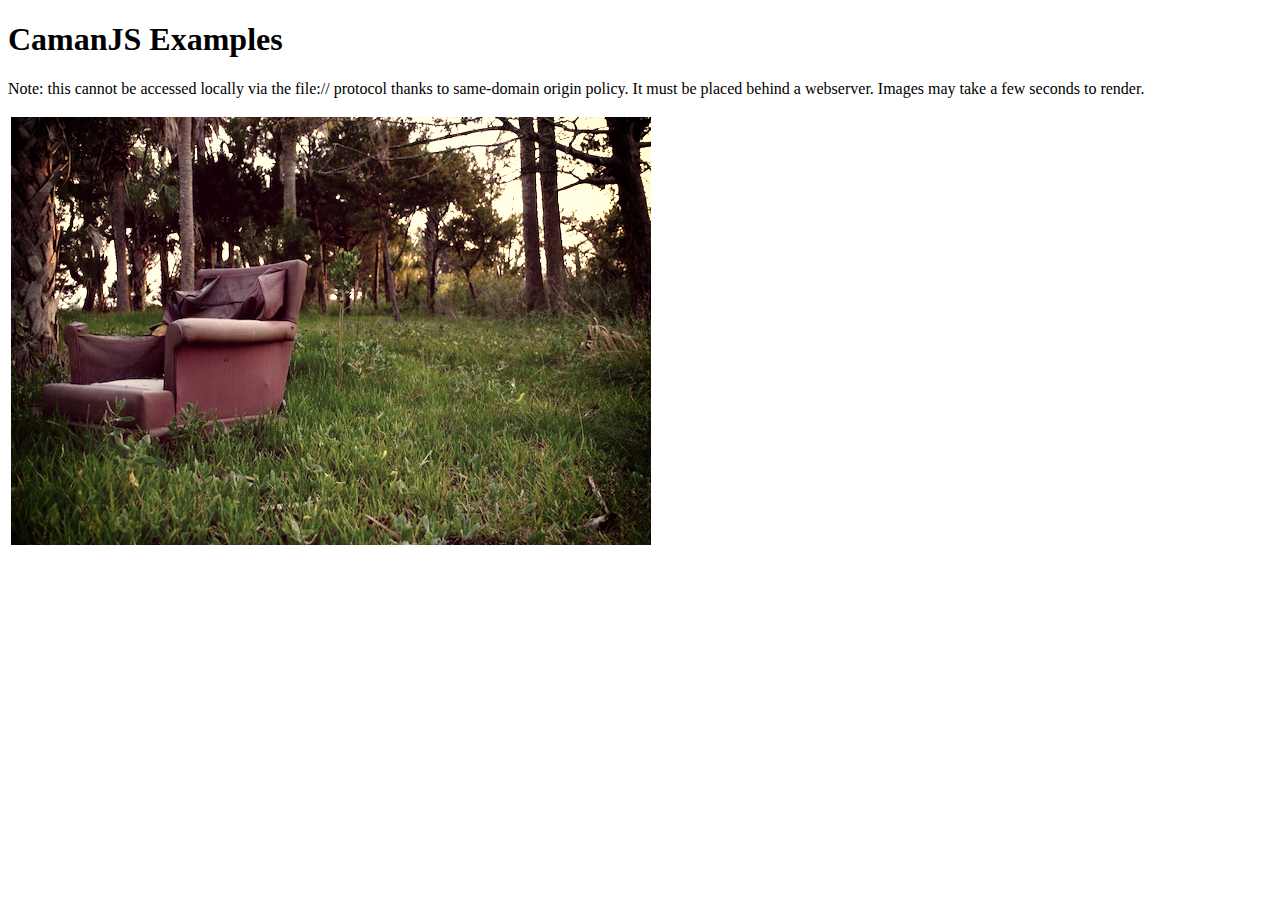
<file: CamanJS-4.1.1/examples/browser/index.html>
<!DOCTYPE html>
<html lang="en">
<head>
  <title>CamanJS Examples</title>
  <script type="text/javascript" src="../../dist/caman.full.js"></script>

  <script type="text/javascript">
  Caman.DEBUG = ('console' in window);
  Caman("#test-image", function() {
    this.sunrise();
    this.render();
  });

  // Caman("#test-canvas", "../images/test1_640.jpg", function () {
  //   this.sunrise();
  //   this.render();
  // });
  </script>
</head>
<body>
  <h1>CamanJS Examples</h1>
  <p>Note: this cannot be accessed locally via the file:// protocol thanks to same-domain origin policy. It must be placed behind a webserver. Images may take a few seconds to render.</p>
  
  <table>
    <tr>
      <td>
       	<img id="test-image" src="../images/test1_640.jpg" />
        <canvas id="test-canvas"></canvas>
      </td>
    </tr>
  </table>
</body>
</html>
</file>
<file: Adminlte/documentation/style.css>
/*
 * Documentation specific stylesheet
 */
.content-wrapper p {
  padding: 0 10px;
  font-size: 16px;
  position: relative;
  z-index: 30;
}
.bring-up {
  position: relative;
  z-index: 30;
}
.nth-2-center > tbody > tr > td:last-of-type {
  text-align: center!important;
}
.content {
  font-size: 16px;
  z-index: 500;
}

#components > h3 {
  font-size: 25px;
  color: #000;
}

#components > h4 {
  font-size: 20px;
  color: #000;
}
ul {
  margin-bottom: 20px;
}
.page-header {
  /*border-bottom: 1px solid #ddd;        */
  margin: 20px 0 10px 0!important;
  position: relative;
  z-index: 1;
  font-size: 30px;
}
.page-header span,
.page-header a {
  z-index: 5;
  display: block;
  background-color: #ecf0f5;
  color: #000;
}
.page-header span::before,
.page-header a::before {
  content: '#';
  font-size: 25px;
  margin-right: 10px;
  color: #3c8dbc;
}
.page-header:before,
#components > h3:before {
  display: block;
  content: " ";
  margin-top: -60px;
  height: 60px;
  visibility: hidden;
  z-index: -10;
}

.lead {
  font-size: 18px;
  font-weight: 400;
}
.eg{
  position: absolute;
  top: 0;
  left: 0;
  display: inline-block;
  background: #d2d6de;
  padding: 5px;
  border-bottom-right-radius: 3px;
  border-top-left-radius: 3px;
  border-bottom: 1px solid #d2d6dc;
  border-right: 1px solid #d2d6dc;
}
.eg + * {
  margin-top: 30px;
}
.content {
  padding: 10px 25px;
}
.hierarchy {
  background: #333;
  color: #fff;
}
.plugins-list li {
  width: 50%;
  float: left;
}
pre {
  border: none;
}

.sidebar {
  margin-top: 0;
  padding-top: 0!important;
}
.box .main-header {
  z-index: 1000;
  position: relative;
}
.treeview .nav li a:hover,
.treeview .nav li a:active {
  background: transparent;
}
p {
  padding: 0!important;
}
/* Hemisu Light */
/* Original theme - http://noahfrederick.com/vim-color-scheme-hemisu/ */
pre.prettyprint {
  background: white;
  font-family: Menlo, 'Bitstream Vera Sans Mono', 'DejaVu Sans Mono', Monaco, Consolas, monospace;
  font-size: 12px;
  line-height: 1.5;
  border: 1px solid #dedede!important;
  padding: 10px;
  max-height: 300px;
  width: auto;
  overflow: auto!important;
}
pre.prettyprint > code {
  width: auto;
  overflow: auto!important;
}

.pln {
  color: #111111;
}

@media screen {
  .str {
    color: #739200;
  }

  .kwd {
    color: #739200;
  }

  .com {
    color: #999999;
  }

  .typ {
    color: #ff0055;
  }

  .lit {
    color: #538192;
  }

  .pun {
    color: #111111;
  }

  .opn {
    color: #111111;
  }

  .clo {
    color: #111111;
  }

  .tag {
    color: #111111;
  }

  .atn {
    color: #739200;
  }

  .atv {
    color: #ff0055;
  }

  .dec {
    color: #111111;
  }

  .var {
    color: #111111;
  }

  .fun {
    color: #538192;
  }
}
@media print, projection {
  .str {
    color: #006600;
  }

  .kwd {
    color: #006;
    font-weight: bold;
  }

  .com {
    color: #600;
    font-style: italic;
  }

  .typ {
    color: #404;
    font-weight: bold;
  }

  .lit {
    color: #004444;
  }

  .pun, .opn, .clo {
    color: #444400;
  }

  .tag {
    color: #006;
    font-weight: bold;
  }

  .atn {
    color: #440044;
  }

  .atv {
    color: #006600;
  }
}
/* Specify class=linenums on a pre to get line numbering */
ol.linenums {
  margin-top: 0;
  margin-bottom: 0;
}

/* IE indents via margin-left */
li.L0,
li.L1,
li.L2,
li.L3,
li.L4,
li.L5,
li.L6,
li.L7,
li.L8,
li.L9 {
  /* */
}

/* Alternate shading for lines */
li.L1,
li.L3,
li.L5,
li.L7,
li.L9 {
  /* */
}
</file>
<file: Adminlte/dist/css/AdminLTE.min.css>
@import url(https://fonts.googleapis.com/css?family=Source+Sans+Pro:300,400,600,700,300italic,400italic,600italic);/*!
 *   AdminLTE v2.3.0
 *   Author: Almsaeed Studio
 *	 Website: Almsaeed Studio <http://almsaeedstudio.com>
 *   License: Open source - MIT
 *           Please visit http://opensource.org/licenses/MIT for more information
!*/html,body{min-height:100%}.layout-boxed html,.layout-boxed body{height:100%}body{-webkit-font-smoothing:antialiased;-moz-osx-font-smoothing:grayscale;font-family:'Source Sans Pro','Helvetica Neue',Helvetica,Arial,sans-serif;font-weight:400;overflow-x:hidden;overflow-y:auto}.wrapper{min-height:100%;position:static;overflow:hidden}.wrapper:before,.wrapper:after{content:" ";display:table}.wrapper:after{clear:both}.layout-boxed .wrapper{max-width:1250px;margin:0 auto;min-height:100%;box-shadow:0 0 8px rgba(0,0,0,0.5);position:relative}.layout-boxed{background:url('../img/boxed-bg.jpg') repeat fixed}.content-wrapper,.right-side,.main-footer{-webkit-transition:-webkit-transform .3s ease-in-out,margin .3s ease-in-out;-moz-transition:-moz-transform .3s ease-in-out,margin .3s ease-in-out;-o-transition:-o-transform .3s ease-in-out,margin .3s ease-in-out;transition:transform .3s ease-in-out,margin .3s ease-in-out;margin-left:230px;z-index:820}.layout-top-nav .content-wrapper,.layout-top-nav .right-side,.layout-top-nav .main-footer{margin-left:0}@media (max-width:767px){.content-wrapper,.right-side,.main-footer{margin-left:0}}@media (min-width:768px){.sidebar-collapse .content-wrapper,.sidebar-collapse .right-side,.sidebar-collapse .main-footer{margin-left:0}}@media (max-width:767px){.sidebar-open .content-wrapper,.sidebar-open .right-side,.sidebar-open .main-footer{-webkit-transform:translate(230px, 0);-ms-transform:translate(230px, 0);-o-transform:translate(230px, 0);transform:translate(230px, 0)}}.content-wrapper,.right-side{min-height:100%;background-color:#ecf0f5;z-index:800}.main-footer{background:#fff;padding:15px;color:#444;border-top:1px solid #d2d6de}.fixed .main-header,.fixed .main-sidebar,.fixed .left-side{position:fixed}.fixed .main-header{top:0;right:0;left:0}.fixed .content-wrapper,.fixed .right-side{padding-top:50px}@media (max-width:767px){.fixed .content-wrapper,.fixed .right-side{padding-top:100px}}.fixed.layout-boxed .wrapper{max-width:100%}body.hold-transition .content-wrapper,body.hold-transition .right-side,body.hold-transition .main-footer,body.hold-transition .main-sidebar,body.hold-transition .left-side,body.hold-transition .main-header>.navbar,body.hold-transition .main-header .logo{-webkit-transition:none;-o-transition:none;transition:none}.content{min-height:250px;padding:15px;margin-right:auto;margin-left:auto;padding-left:15px;padding-right:15px}h1,h2,h3,h4,h5,h6,.h1,.h2,.h3,.h4,.h5,.h6{font-family:'Source Sans Pro',sans-serif}a{color:#3c8dbc}a:hover,a:active,a:focus{outline:none;text-decoration:none;color:#72afd2}.page-header{margin:10px 0 20px 0;font-size:22px}.page-header>small{color:#666;display:block;margin-top:5px}.main-header{position:relative;max-height:100px;z-index:1030}.main-header>.navbar{-webkit-transition:margin-left .3s ease-in-out;-o-transition:margin-left .3s ease-in-out;transition:margin-left .3s ease-in-out;margin-bottom:0;margin-left:230px;border:none;min-height:50px;border-radius:0}.layout-top-nav .main-header>.navbar{margin-left:0}.main-header #navbar-search-input.form-control{background:rgba(255,255,255,0.2);border-color:transparent}.main-header #navbar-search-input.form-control:focus,.main-header #navbar-search-input.form-control:active{border-color:rgba(0,0,0,0.1);background:rgba(255,255,255,0.9)}.main-header #navbar-search-input.form-control::-moz-placeholder{color:#ccc;opacity:1}.main-header #navbar-search-input.form-control:-ms-input-placeholder{color:#ccc}.main-header #navbar-search-input.form-control::-webkit-input-placeholder{color:#ccc}.main-header .navbar-custom-menu,.main-header .navbar-right{float:right}@media (max-width:991px){.main-header .navbar-custom-menu a,.main-header .navbar-right a{color:inherit;background:transparent}}@media (max-width:767px){.main-header .navbar-right{float:none}.navbar-collapse .main-header .navbar-right{margin:7.5px -15px}.main-header .navbar-right>li{color:inherit;border:0}}.main-header .sidebar-toggle{float:left;background-color:transparent;background-image:none;padding:15px 15px;font-family:fontAwesome}.main-header .sidebar-toggle:before{content:"\f0c9"}.main-header .sidebar-toggle:hover{color:#fff}.main-header .sidebar-toggle:focus,.main-header .sidebar-toggle:active{background:transparent}.main-header .sidebar-toggle .icon-bar{display:none}.main-header .navbar .nav>li.user>a>.fa,.main-header .navbar .nav>li.user>a>.glyphicon,.main-header .navbar .nav>li.user>a>.ion{margin-right:5px}.main-header .navbar .nav>li>a>.label{position:absolute;top:9px;right:7px;text-align:center;font-size:9px;padding:2px 3px;line-height:.9}.main-header .logo{-webkit-transition:width .3s ease-in-out;-o-transition:width .3s ease-in-out;transition:width .3s ease-in-out;display:block;float:left;height:50px;font-size:20px;line-height:50px;text-align:center;width:230px;font-family:"Helvetica Neue",Helvetica,Arial,sans-serif;padding:0 15px;font-weight:300;overflow:hidden}.main-header .logo .logo-lg{display:block}.main-header .logo .logo-mini{display:none}.main-header .navbar-brand{color:#fff}.content-header{position:relative;padding:15px 15px 0 15px}.content-header>h1{margin:0;font-size:24px}.content-header>h1>small{font-size:15px;display:inline-block;padding-left:4px;font-weight:300}.content-header>.breadcrumb{float:right;background:transparent;margin-top:0;margin-bottom:0;font-size:12px;padding:7px 5px;position:absolute;top:15px;right:10px;border-radius:2px}.content-header>.breadcrumb>li>a{color:#444;text-decoration:none;display:inline-block}.content-header>.breadcrumb>li>a>.fa,.content-header>.breadcrumb>li>a>.glyphicon,.content-header>.breadcrumb>li>a>.ion{margin-right:5px}.content-header>.breadcrumb>li+li:before{content:'>\00a0'}@media (max-width:991px){.content-header>.breadcrumb{position:relative;margin-top:5px;top:0;right:0;float:none;background:#d2d6de;padding-left:10px}.content-header>.breadcrumb li:before{color:#97a0b3}}.navbar-toggle{color:#fff;border:0;margin:0;padding:15px 15px}@media (max-width:991px){.navbar-custom-menu .navbar-nav>li{float:left}.navbar-custom-menu .navbar-nav{margin:0;float:left}.navbar-custom-menu .navbar-nav>li>a{padding-top:15px;padding-bottom:15px;line-height:20px}}@media (max-width:767px){.main-header{position:relative}.main-header .logo,.main-header .navbar{width:100%;float:none}.main-header .navbar{margin:0}.main-header .navbar-custom-menu{float:right}}@media (max-width:991px){.navbar-collapse.pull-left{float:none!important}.navbar-collapse.pull-left+.navbar-custom-menu{display:block;position:absolute;top:0;right:40px}}.main-sidebar,.left-side{position:absolute;top:0;left:0;padding-top:50px;min-height:100%;width:230px;z-index:810;-webkit-transition:-webkit-transform .3s ease-in-out,width .3s ease-in-out;-moz-transition:-moz-transform .3s ease-in-out,width .3s ease-in-out;-o-transition:-o-transform .3s ease-in-out,width .3s ease-in-out;transition:transform .3s ease-in-out,width .3s ease-in-out}@media (max-width:767px){.main-sidebar,.left-side{padding-top:100px}}@media (max-width:767px){.main-sidebar,.left-side{-webkit-transform:translate(-230px, 0);-ms-transform:translate(-230px, 0);-o-transform:translate(-230px, 0);transform:translate(-230px, 0)}}@media (min-width:768px){.sidebar-collapse .main-sidebar,.sidebar-collapse .left-side{-webkit-transform:translate(-230px, 0);-ms-transform:translate(-230px, 0);-o-transform:translate(-230px, 0);transform:translate(-230px, 0)}}@media (max-width:767px){.sidebar-open .main-sidebar,.sidebar-open .left-side{-webkit-transform:translate(0, 0);-ms-transform:translate(0, 0);-o-transform:translate(0, 0);transform:translate(0, 0)}}.sidebar{padding-bottom:10px}.sidebar-form input:focus{border-color:transparent}.user-panel{position:relative;width:100%;padding:10px;overflow:hidden}.user-panel:before,.user-panel:after{content:" ";display:table}.user-panel:after{clear:both}.user-panel>.image>img{width:100%;max-width:45px;height:auto}.user-panel>.info{padding:5px 5px 5px 15px;line-height:1;position:absolute;left:55px}.user-panel>.info>p{font-weight:600;margin-bottom:9px}.user-panel>.info>a{text-decoration:none;padding-right:5px;margin-top:3px;font-size:11px}.user-panel>.info>a>.fa,.user-panel>.info>a>.ion,.user-panel>.info>a>.glyphicon{margin-right:3px}.sidebar-menu{list-style:none;margin:0;padding:0}.sidebar-menu>li{position:relative;margin:0;padding:0}.sidebar-menu>li>a{padding:12px 5px 12px 15px;display:block}.sidebar-menu>li>a>.fa,.sidebar-menu>li>a>.glyphicon,.sidebar-menu>li>a>.ion{width:20px}.sidebar-menu>li .label,.sidebar-menu>li .badge{margin-top:3px;margin-right:5px}.sidebar-menu li.header{padding:10px 25px 10px 15px;font-size:12px}.sidebar-menu li>a>.fa-angle-left{width:auto;height:auto;padding:0;margin-right:10px;margin-top:3px}.sidebar-menu li.active>a>.fa-angle-left{-webkit-transform:rotate(-90deg);-ms-transform:rotate(-90deg);-o-transform:rotate(-90deg);transform:rotate(-90deg)}.sidebar-menu li.active>.treeview-menu{display:block}.sidebar-menu .treeview-menu{display:none;list-style:none;padding:0;margin:0;padding-left:5px}.sidebar-menu .treeview-menu .treeview-menu{padding-left:20px}.sidebar-menu .treeview-menu>li{margin:0}.sidebar-menu .treeview-menu>li>a{padding:5px 5px 5px 15px;display:block;font-size:14px}.sidebar-menu .treeview-menu>li>a>.fa,.sidebar-menu .treeview-menu>li>a>.glyphicon,.sidebar-menu .treeview-menu>li>a>.ion{width:20px}.sidebar-menu .treeview-menu>li>a>.fa-angle-left,.sidebar-menu .treeview-menu>li>a>.fa-angle-down{width:auto}@media (min-width:768px){.sidebar-mini.sidebar-collapse .content-wrapper,.sidebar-mini.sidebar-collapse .right-side,.sidebar-mini.sidebar-collapse .main-footer{margin-left:50px!important;z-index:840}.sidebar-mini.sidebar-collapse .main-sidebar{-webkit-transform:translate(0, 0);-ms-transform:translate(0, 0);-o-transform:translate(0, 0);transform:translate(0, 0);width:50px!important;z-index:850}.sidebar-mini.sidebar-collapse .sidebar-menu>li{position:relative}.sidebar-mini.sidebar-collapse .sidebar-menu>li>a{margin-right:0}.sidebar-mini.sidebar-collapse .sidebar-menu>li>a>span{border-top-right-radius:4px}.sidebar-mini.sidebar-collapse .sidebar-menu>li:not(.treeview)>a>span{border-bottom-right-radius:4px}.sidebar-mini.sidebar-collapse .sidebar-menu>li>.treeview-menu{padding-top:5px;padding-bottom:5px;border-bottom-right-radius:4px}.sidebar-mini.sidebar-collapse .sidebar-menu>li:hover>a>span:not(.pull-right),.sidebar-mini.sidebar-collapse .sidebar-menu>li:hover>.treeview-menu{display:block!important;position:absolute;width:180px;left:50px}.sidebar-mini.sidebar-collapse .sidebar-menu>li:hover>a>span{top:0;margin-left:-3px;padding:12px 5px 12px 20px;background-color:inherit}.sidebar-mini.sidebar-collapse .sidebar-menu>li:hover>.treeview-menu{top:44px;margin-left:0}.sidebar-mini.sidebar-collapse .main-sidebar .user-panel>.info,.sidebar-mini.sidebar-collapse .sidebar-form,.sidebar-mini.sidebar-collapse .sidebar-menu>li>a>span,.sidebar-mini.sidebar-collapse .sidebar-menu>li>.treeview-menu,.sidebar-mini.sidebar-collapse .sidebar-menu>li>a>.pull-right,.sidebar-mini.sidebar-collapse .sidebar-menu li.header{display:none!important;-webkit-transform:translateZ(0)}.sidebar-mini.sidebar-collapse .main-header .logo{width:50px}.sidebar-mini.sidebar-collapse .main-header .logo>.logo-mini{display:block;margin-left:-15px;margin-right:-15px;font-size:18px}.sidebar-mini.sidebar-collapse .main-header .logo>.logo-lg{display:none}.sidebar-mini.sidebar-collapse .main-header .navbar{margin-left:50px}}.sidebar-menu,.main-sidebar .user-panel,.sidebar-menu>li.header{white-space:nowrap;overflow:hidden}.sidebar-menu:hover{overflow:visible}.sidebar-form,.sidebar-menu>li.header{overflow:hidden;text-overflow:clip}.sidebar-menu li>a{position:relative}.sidebar-menu li>a>.pull-right{position:absolute;top:50%;right:10px;margin-top:-7px}.control-sidebar-bg{position:fixed;z-index:1000;bottom:0}.control-sidebar-bg,.control-sidebar{top:0;right:-230px;width:230px;-webkit-transition:right .3s ease-in-out;-o-transition:right .3s ease-in-out;transition:right .3s ease-in-out}.control-sidebar{position:absolute;padding-top:50px;z-index:1010}@media (max-width:768px){.control-sidebar{padding-top:100px}}.control-sidebar>.tab-content{padding:10px 15px}.control-sidebar.control-sidebar-open,.control-sidebar.control-sidebar-open+.control-sidebar-bg{right:0}.control-sidebar-open .control-sidebar-bg,.control-sidebar-open .control-sidebar{right:0}@media (min-width:768px){.control-sidebar-open .content-wrapper,.control-sidebar-open .right-side,.control-sidebar-open .main-footer{margin-right:230px}}.nav-tabs.control-sidebar-tabs>li:first-of-type>a,.nav-tabs.control-sidebar-tabs>li:first-of-type>a:hover,.nav-tabs.control-sidebar-tabs>li:first-of-type>a:focus{border-left-width:0}.nav-tabs.control-sidebar-tabs>li>a{border-radius:0}.nav-tabs.control-sidebar-tabs>li>a,.nav-tabs.control-sidebar-tabs>li>a:hover{border-top:none;border-right:none;border-left:1px solid transparent;border-bottom:1px solid transparent}.nav-tabs.control-sidebar-tabs>li>a .icon{font-size:16px}.nav-tabs.control-sidebar-tabs>li.active>a,.nav-tabs.control-sidebar-tabs>li.active>a:hover,.nav-tabs.control-sidebar-tabs>li.active>a:focus,.nav-tabs.control-sidebar-tabs>li.active>a:active{border-top:none;border-right:none;border-bottom:none}@media (max-width:768px){.nav-tabs.control-sidebar-tabs{display:table}.nav-tabs.control-sidebar-tabs>li{display:table-cell}}.control-sidebar-heading{font-weight:400;font-size:16px;padding:10px 0;margin-bottom:10px}.control-sidebar-subheading{display:block;font-weight:400;font-size:14px}.control-sidebar-menu{list-style:none;padding:0;margin:0 -15px}.control-sidebar-menu>li>a{display:block;padding:10px 15px}.control-sidebar-menu>li>a:before,.control-sidebar-menu>li>a:after{content:" ";display:table}.control-sidebar-menu>li>a:after{clear:both}.control-sidebar-menu>li>a>.control-sidebar-subheading{margin-top:0}.control-sidebar-menu .menu-icon{float:left;width:35px;height:35px;border-radius:50%;text-align:center;line-height:35px}.control-sidebar-menu .menu-info{margin-left:45px;margin-top:3px}.control-sidebar-menu .menu-info>.control-sidebar-subheading{margin:0}.control-sidebar-menu .menu-info>p{margin:0;font-size:11px}.control-sidebar-menu .progress{margin:0}.control-sidebar-dark{color:#b8c7ce}.control-sidebar-dark,.control-sidebar-dark+.control-sidebar-bg{background:#222d32}.control-sidebar-dark .nav-tabs.control-sidebar-tabs{border-bottom:#1c2529}.control-sidebar-dark .nav-tabs.control-sidebar-tabs>li>a{background:#181f23;color:#b8c7ce}.control-sidebar-dark .nav-tabs.control-sidebar-tabs>li>a,.control-sidebar-dark .nav-tabs.control-sidebar-tabs>li>a:hover,.control-sidebar-dark .nav-tabs.control-sidebar-tabs>li>a:focus{border-left-color:#141a1d;border-bottom-color:#141a1d}.control-sidebar-dark .nav-tabs.control-sidebar-tabs>li>a:hover,.control-sidebar-dark .nav-tabs.control-sidebar-tabs>li>a:focus,.control-sidebar-dark .nav-tabs.control-sidebar-tabs>li>a:active{background:#1c2529}.control-sidebar-dark .nav-tabs.control-sidebar-tabs>li>a:hover{color:#fff}.control-sidebar-dark .nav-tabs.control-sidebar-tabs>li.active>a,.control-sidebar-dark .nav-tabs.control-sidebar-tabs>li.active>a:hover,.control-sidebar-dark .nav-tabs.control-sidebar-tabs>li.active>a:focus,.control-sidebar-dark .nav-tabs.control-sidebar-tabs>li.active>a:active{background:#222d32;color:#fff}.control-sidebar-dark .control-sidebar-heading,.control-sidebar-dark .control-sidebar-subheading{color:#fff}.control-sidebar-dark .control-sidebar-menu>li>a:hover{background:#1e282c}.control-sidebar-dark .control-sidebar-menu>li>a .menu-info>p{color:#b8c7ce}.control-sidebar-light{color:#5e5e5e}.control-sidebar-light,.control-sidebar-light+.control-sidebar-bg{background:#f9fafc;border-left:1px solid #d2d6de}.control-sidebar-light .nav-tabs.control-sidebar-tabs{border-bottom:#d2d6de}.control-sidebar-light .nav-tabs.control-sidebar-tabs>li>a{background:#e8ecf4;color:#444}.control-sidebar-light .nav-tabs.control-sidebar-tabs>li>a,.control-sidebar-light .nav-tabs.control-sidebar-tabs>li>a:hover,.control-sidebar-light .nav-tabs.control-sidebar-tabs>li>a:focus{border-left-color:#d2d6de;border-bottom-color:#d2d6de}.control-sidebar-light .nav-tabs.control-sidebar-tabs>li>a:hover,.control-sidebar-light .nav-tabs.control-sidebar-tabs>li>a:focus,.control-sidebar-light .nav-tabs.control-sidebar-tabs>li>a:active{background:#eff1f7}.control-sidebar-light .nav-tabs.control-sidebar-tabs>li.active>a,.control-sidebar-light .nav-tabs.control-sidebar-tabs>li.active>a:hover,.control-sidebar-light .nav-tabs.control-sidebar-tabs>li.active>a:focus,.control-sidebar-light .nav-tabs.control-sidebar-tabs>li.active>a:active{background:#f9fafc;color:#111}.control-sidebar-light .control-sidebar-heading,.control-sidebar-light .control-sidebar-subheading{color:#111}.control-sidebar-light .control-sidebar-menu{margin-left:-14px}.control-sidebar-light .control-sidebar-menu>li>a:hover{background:#f4f4f5}.control-sidebar-light .control-sidebar-menu>li>a .menu-info>p{color:#5e5e5e}.dropdown-menu{box-shadow:none;border-color:#eee}.dropdown-menu>li>a{color:#777}.dropdown-menu>li>a>.glyphicon,.dropdown-menu>li>a>.fa,.dropdown-menu>li>a>.ion{margin-right:10px}.dropdown-menu>li>a:hover{background-color:#e1e3e9;color:#333}.dropdown-menu>.divider{background-color:#eee}.navbar-nav>.notifications-menu>.dropdown-menu,.navbar-nav>.messages-menu>.dropdown-menu,.navbar-nav>.tasks-menu>.dropdown-menu{width:280px;padding:0 0 0 0;margin:0;top:100%}.navbar-nav>.notifications-menu>.dropdown-menu>li,.navbar-nav>.messages-menu>.dropdown-menu>li,.navbar-nav>.tasks-menu>.dropdown-menu>li{position:relative}.navbar-nav>.notifications-menu>.dropdown-menu>li.header,.navbar-nav>.messages-menu>.dropdown-menu>li.header,.navbar-nav>.tasks-menu>.dropdown-menu>li.header{border-top-left-radius:4px;border-top-right-radius:4px;border-bottom-right-radius:0;border-bottom-left-radius:0;background-color:#ffffff;padding:7px 10px;border-bottom:1px solid #f4f4f4;color:#444444;font-size:14px}.navbar-nav>.notifications-menu>.dropdown-menu>li.footer>a,.navbar-nav>.messages-menu>.dropdown-menu>li.footer>a,.navbar-nav>.tasks-menu>.dropdown-menu>li.footer>a{border-top-left-radius:0;border-top-right-radius:0;border-bottom-right-radius:4px;border-bottom-left-radius:4px;font-size:12px;background-color:#fff;padding:7px 10px;border-bottom:1px solid #eeeeee;color:#444!important;text-align:center}@media (max-width:991px){.navbar-nav>.notifications-menu>.dropdown-menu>li.footer>a,.navbar-nav>.messages-menu>.dropdown-menu>li.footer>a,.navbar-nav>.tasks-menu>.dropdown-menu>li.footer>a{background:#fff!important;color:#444!important}}.navbar-nav>.notifications-menu>.dropdown-menu>li.footer>a:hover,.navbar-nav>.messages-menu>.dropdown-menu>li.footer>a:hover,.navbar-nav>.tasks-menu>.dropdown-menu>li.footer>a:hover{text-decoration:none;font-weight:normal}.navbar-nav>.notifications-menu>.dropdown-menu>li .menu,.navbar-nav>.messages-menu>.dropdown-menu>li .menu,.navbar-nav>.tasks-menu>.dropdown-menu>li .menu{max-height:200px;margin:0;padding:0;list-style:none;overflow-x:hidden}.navbar-nav>.notifications-menu>.dropdown-menu>li .menu>li>a,.navbar-nav>.messages-menu>.dropdown-menu>li .menu>li>a,.navbar-nav>.tasks-menu>.dropdown-menu>li .menu>li>a{display:block;white-space:nowrap;border-bottom:1px solid #f4f4f4}.navbar-nav>.notifications-menu>.dropdown-menu>li .menu>li>a:hover,.navbar-nav>.messages-menu>.dropdown-menu>li .menu>li>a:hover,.navbar-nav>.tasks-menu>.dropdown-menu>li .menu>li>a:hover{background:#f4f4f4;text-decoration:none}.navbar-nav>.notifications-menu>.dropdown-menu>li .menu>li>a{color:#444444;overflow:hidden;text-overflow:ellipsis;white-space:nowrap;padding:10px}.navbar-nav>.notifications-menu>.dropdown-menu>li .menu>li>a>.glyphicon,.navbar-nav>.notifications-menu>.dropdown-menu>li .menu>li>a>.fa,.navbar-nav>.notifications-menu>.dropdown-menu>li .menu>li>a>.ion{width:20px}.navbar-nav>.messages-menu>.dropdown-menu>li .menu>li>a{margin:0;padding:10px 10px}.navbar-nav>.messages-menu>.dropdown-menu>li .menu>li>a>div>img{margin:auto 10px auto auto;width:40px;height:40px}.navbar-nav>.messages-menu>.dropdown-menu>li .menu>li>a>h4{padding:0;margin:0 0 0 45px;color:#444444;font-size:15px;position:relative}.navbar-nav>.messages-menu>.dropdown-menu>li .menu>li>a>h4>small{color:#999999;font-size:10px;position:absolute;top:0;right:0}.navbar-nav>.messages-menu>.dropdown-menu>li .menu>li>a>p{margin:0 0 0 45px;font-size:12px;color:#888888}.navbar-nav>.messages-menu>.dropdown-menu>li .menu>li>a:before,.navbar-nav>.messages-menu>.dropdown-menu>li .menu>li>a:after{content:" ";display:table}.navbar-nav>.messages-menu>.dropdown-menu>li .menu>li>a:after{clear:both}.navbar-nav>.tasks-menu>.dropdown-menu>li .menu>li>a{padding:10px}.navbar-nav>.tasks-menu>.dropdown-menu>li .menu>li>a>h3{font-size:14px;padding:0;margin:0 0 10px 0;color:#666666}.navbar-nav>.tasks-menu>.dropdown-menu>li .menu>li>a>.progress{padding:0;margin:0}.navbar-nav>.user-menu>.dropdown-menu{border-top-right-radius:0;border-top-left-radius:0;padding:1px 0 0 0;border-top-width:0;width:280px}.navbar-nav>.user-menu>.dropdown-menu,.navbar-nav>.user-menu>.dropdown-menu>.user-body{border-bottom-right-radius:4px;border-bottom-left-radius:4px}.navbar-nav>.user-menu>.dropdown-menu>li.user-header{height:175px;padding:10px;text-align:center}.navbar-nav>.user-menu>.dropdown-menu>li.user-header>img{z-index:5;height:90px;width:90px;border:3px solid;border-color:transparent;border-color:rgba(255,255,255,0.2)}.navbar-nav>.user-menu>.dropdown-menu>li.user-header>p{z-index:5;color:#fff;color:rgba(255,255,255,0.8);font-size:17px;margin-top:10px}.navbar-nav>.user-menu>.dropdown-menu>li.user-header>p>small{display:block;font-size:12px}.navbar-nav>.user-menu>.dropdown-menu>.user-body{padding:15px;border-bottom:1px solid #f4f4f4;border-top:1px solid #dddddd}.navbar-nav>.user-menu>.dropdown-menu>.user-body:before,.navbar-nav>.user-menu>.dropdown-menu>.user-body:after{content:" ";display:table}.navbar-nav>.user-menu>.dropdown-menu>.user-body:after{clear:both}.navbar-nav>.user-menu>.dropdown-menu>.user-body a{color:#444 !important}@media (max-width:991px){.navbar-nav>.user-menu>.dropdown-menu>.user-body a{background:#fff !important;color:#444 !important}}.navbar-nav>.user-menu>.dropdown-menu>.user-footer{background-color:#f9f9f9;padding:10px}.navbar-nav>.user-menu>.dropdown-menu>.user-footer:before,.navbar-nav>.user-menu>.dropdown-menu>.user-footer:after{content:" ";display:table}.navbar-nav>.user-menu>.dropdown-menu>.user-footer:after{clear:both}.navbar-nav>.user-menu>.dropdown-menu>.user-footer .btn-default{color:#666666}@media (max-width:991px){.navbar-nav>.user-menu>.dropdown-menu>.user-footer .btn-default:hover{background-color:#f9f9f9}}.navbar-nav>.user-menu .user-image{float:left;width:25px;height:25px;border-radius:50%;margin-right:10px;margin-top:-2px}@media (max-width:767px){.navbar-nav>.user-menu .user-image{float:none;margin-right:0;margin-top:-8px;line-height:10px}}.open:not(.dropup)>.animated-dropdown-menu{backface-visibility:visible !important;-webkit-animation:flipInX .7s both;-o-animation:flipInX .7s both;animation:flipInX .7s both}@keyframes flipInX{0%{transform:perspective(400px) rotate3d(1, 0, 0, 90deg);transition-timing-function:ease-in;opacity:0}40%{transform:perspective(400px) rotate3d(1, 0, 0, -20deg);transition-timing-function:ease-in}60%{transform:perspective(400px) rotate3d(1, 0, 0, 10deg);opacity:1}80%{transform:perspective(400px) rotate3d(1, 0, 0, -5deg)}100%{transform:perspective(400px)}}@-webkit-keyframes flipInX{0%{-webkit-transform:perspective(400px) rotate3d(1, 0, 0, 90deg);-webkit-transition-timing-function:ease-in;opacity:0}40%{-webkit-transform:perspective(400px) rotate3d(1, 0, 0, -20deg);-webkit-transition-timing-function:ease-in}60%{-webkit-transform:perspective(400px) rotate3d(1, 0, 0, 10deg);opacity:1}80%{-webkit-transform:perspective(400px) rotate3d(1, 0, 0, -5deg)}100%{-webkit-transform:perspective(400px)}}.navbar-custom-menu>.navbar-nav>li{position:relative}.navbar-custom-menu>.navbar-nav>li>.dropdown-menu{position:absolute;right:0;left:auto}@media (max-width:991px){.navbar-custom-menu>.navbar-nav{float:right}.navbar-custom-menu>.navbar-nav>li{position:static}.navbar-custom-menu>.navbar-nav>li>.dropdown-menu{position:absolute;right:5%;left:auto;border:1px solid #ddd;background:#fff}}.form-control{border-radius:0;box-shadow:none;border-color:#d2d6de}.form-control:focus{border-color:#3c8dbc;box-shadow:none}.form-control::-moz-placeholder,.form-control:-ms-input-placeholder,.form-control::-webkit-input-placeholder{color:#bbb;opacity:1}.form-control:not(select){-webkit-appearance:none;-moz-appearance:none;appearance:none}.form-group.has-success label{color:#00a65a}.form-group.has-success .form-control{border-color:#00a65a;box-shadow:none}.form-group.has-warning label{color:#f39c12}.form-group.has-warning .form-control{border-color:#f39c12;box-shadow:none}.form-group.has-error label{color:#dd4b39}.form-group.has-error .form-control{border-color:#dd4b39;box-shadow:none}.input-group .input-group-addon{border-radius:0;border-color:#d2d6de;background-color:#fff}.btn-group-vertical .btn.btn-flat:first-of-type,.btn-group-vertical .btn.btn-flat:last-of-type{border-radius:0}.icheck>label{padding-left:0}.form-control-feedback.fa{line-height:34px}.input-lg+.form-control-feedback.fa,.input-group-lg+.form-control-feedback.fa,.form-group-lg .form-control+.form-control-feedback.fa{line-height:46px}.input-sm+.form-control-feedback.fa,.input-group-sm+.form-control-feedback.fa,.form-group-sm .form-control+.form-control-feedback.fa{line-height:30px}.progress,.progress>.progress-bar{-webkit-box-shadow:none;box-shadow:none}.progress,.progress>.progress-bar,.progress .progress-bar,.progress>.progress-bar .progress-bar{border-radius:1px}.progress.sm,.progress-sm{height:10px}.progress.sm,.progress-sm,.progress.sm .progress-bar,.progress-sm .progress-bar{border-radius:1px}.progress.xs,.progress-xs{height:7px}.progress.xs,.progress-xs,.progress.xs .progress-bar,.progress-xs .progress-bar{border-radius:1px}.progress.xxs,.progress-xxs{height:3px}.progress.xxs,.progress-xxs,.progress.xxs .progress-bar,.progress-xxs .progress-bar{border-radius:1px}.progress.vertical{position:relative;width:30px;height:200px;display:inline-block;margin-right:10px}.progress.vertical>.progress-bar{width:100%;position:absolute;bottom:0}.progress.vertical.sm,.progress.vertical.progress-sm{width:20px}.progress.vertical.xs,.progress.vertical.progress-xs{width:10px}.progress.vertical.xxs,.progress.vertical.progress-xxs{width:3px}.progress-group .progress-text{font-weight:600}.progress-group .progress-number{float:right}.table tr>td .progress{margin:0}.progress-bar-light-blue,.progress-bar-primary{background-color:#3c8dbc}.progress-striped .progress-bar-light-blue,.progress-striped .progress-bar-primary{background-image:-webkit-linear-gradient(45deg, rgba(255,255,255,0.15) 25%, transparent 25%, transparent 50%, rgba(255,255,255,0.15) 50%, rgba(255,255,255,0.15) 75%, transparent 75%, transparent);background-image:-o-linear-gradient(45deg, rgba(255,255,255,0.15) 25%, transparent 25%, transparent 50%, rgba(255,255,255,0.15) 50%, rgba(255,255,255,0.15) 75%, transparent 75%, transparent);background-image:linear-gradient(45deg, rgba(255,255,255,0.15) 25%, transparent 25%, transparent 50%, rgba(255,255,255,0.15) 50%, rgba(255,255,255,0.15) 75%, transparent 75%, transparent)}.progress-bar-green,.progress-bar-success{background-color:#00a65a}.progress-striped .progress-bar-green,.progress-striped .progress-bar-success{background-image:-webkit-linear-gradient(45deg, rgba(255,255,255,0.15) 25%, transparent 25%, transparent 50%, rgba(255,255,255,0.15) 50%, rgba(255,255,255,0.15) 75%, transparent 75%, transparent);background-image:-o-linear-gradient(45deg, rgba(255,255,255,0.15) 25%, transparent 25%, transparent 50%, rgba(255,255,255,0.15) 50%, rgba(255,255,255,0.15) 75%, transparent 75%, transparent);background-image:linear-gradient(45deg, rgba(255,255,255,0.15) 25%, transparent 25%, transparent 50%, rgba(255,255,255,0.15) 50%, rgba(255,255,255,0.15) 75%, transparent 75%, transparent)}.progress-bar-aqua,.progress-bar-info{background-color:#00c0ef}.progress-striped .progress-bar-aqua,.progress-striped .progress-bar-info{background-image:-webkit-linear-gradient(45deg, rgba(255,255,255,0.15) 25%, transparent 25%, transparent 50%, rgba(255,255,255,0.15) 50%, rgba(255,255,255,0.15) 75%, transparent 75%, transparent);background-image:-o-linear-gradient(45deg, rgba(255,255,255,0.15) 25%, transparent 25%, transparent 50%, rgba(255,255,255,0.15) 50%, rgba(255,255,255,0.15) 75%, transparent 75%, transparent);background-image:linear-gradient(45deg, rgba(255,255,255,0.15) 25%, transparent 25%, transparent 50%, rgba(255,255,255,0.15) 50%, rgba(255,255,255,0.15) 75%, transparent 75%, transparent)}.progress-bar-yellow,.progress-bar-warning{background-color:#f39c12}.progress-striped .progress-bar-yellow,.progress-striped .progress-bar-warning{background-image:-webkit-linear-gradient(45deg, rgba(255,255,255,0.15) 25%, transparent 25%, transparent 50%, rgba(255,255,255,0.15) 50%, rgba(255,255,255,0.15) 75%, transparent 75%, transparent);background-image:-o-linear-gradient(45deg, rgba(255,255,255,0.15) 25%, transparent 25%, transparent 50%, rgba(255,255,255,0.15) 50%, rgba(255,255,255,0.15) 75%, transparent 75%, transparent);background-image:linear-gradient(45deg, rgba(255,255,255,0.15) 25%, transparent 25%, transparent 50%, rgba(255,255,255,0.15) 50%, rgba(255,255,255,0.15) 75%, transparent 75%, transparent)}.progress-bar-red,.progress-bar-danger{background-color:#dd4b39}.progress-striped .progress-bar-red,.progress-striped .progress-bar-danger{background-image:-webkit-linear-gradient(45deg, rgba(255,255,255,0.15) 25%, transparent 25%, transparent 50%, rgba(255,255,255,0.15) 50%, rgba(255,255,255,0.15) 75%, transparent 75%, transparent);background-image:-o-linear-gradient(45deg, rgba(255,255,255,0.15) 25%, transparent 25%, transparent 50%, rgba(255,255,255,0.15) 50%, rgba(255,255,255,0.15) 75%, transparent 75%, transparent);background-image:linear-gradient(45deg, rgba(255,255,255,0.15) 25%, transparent 25%, transparent 50%, rgba(255,255,255,0.15) 50%, rgba(255,255,255,0.15) 75%, transparent 75%, transparent)}.small-box{border-radius:2px;position:relative;display:block;margin-bottom:20px;box-shadow:0 1px 1px rgba(0,0,0,0.1)}.small-box>.inner{padding:10px}.small-box>.small-box-footer{position:relative;text-align:center;padding:3px 0;color:#fff;color:rgba(255,255,255,0.8);display:block;z-index:10;background:rgba(0,0,0,0.1);text-decoration:none}.small-box>.small-box-footer:hover{color:#fff;background:rgba(0,0,0,0.15)}.small-box h3{font-size:38px;font-weight:bold;margin:0 0 10px 0;white-space:nowrap;padding:0}.small-box p{font-size:15px}.small-box p>small{display:block;color:#f9f9f9;font-size:13px;margin-top:5px}.small-box h3,.small-box p{z-index:5px}.small-box .icon{-webkit-transition:all .3s linear;-o-transition:all .3s linear;transition:all .3s linear;position:absolute;top:-10px;right:10px;z-index:0;font-size:90px;color:rgba(0,0,0,0.15)}.small-box:hover{text-decoration:none;color:#f9f9f9}.small-box:hover .icon{font-size:95px}@media (max-width:767px){.small-box{text-align:center}.small-box .icon{display:none}.small-box p{font-size:12px}}.box{position:relative;border-radius:3px;background:#ffffff;border-top:3px solid #d2d6de;margin-bottom:20px;width:100%;box-shadow:0 1px 1px rgba(0,0,0,0.1)}.box.box-primary{border-top-color:#3c8dbc}.box.box-info{border-top-color:#00c0ef}.box.box-danger{border-top-color:#dd4b39}.box.box-warning{border-top-color:#f39c12}.box.box-success{border-top-color:#00a65a}.box.box-default{border-top-color:#d2d6de}.box.collapsed-box .box-body,.box.collapsed-box .box-footer{display:none}.box .nav-stacked>li{border-bottom:1px solid #f4f4f4;margin:0}.box .nav-stacked>li:last-of-type{border-bottom:none}.box.height-control .box-body{max-height:300px;overflow:auto}.box .border-right{border-right:1px solid #f4f4f4}.box .border-left{border-left:1px solid #f4f4f4}.box.box-solid{border-top:0}.box.box-solid>.box-header .btn.btn-default{background:transparent}.box.box-solid>.box-header .btn:hover,.box.box-solid>.box-header a:hover{background:rgba(0,0,0,0.1)}.box.box-solid.box-default{border:1px solid #d2d6de}.box.box-solid.box-default>.box-header{color:#444;background:#d2d6de;background-color:#d2d6de}.box.box-solid.box-default>.box-header a,.box.box-solid.box-default>.box-header .btn{color:#444}.box.box-solid.box-primary{border:1px solid #3c8dbc}.box.box-solid.box-primary>.box-header{color:#fff;background:#3c8dbc;background-color:#3c8dbc}.box.box-solid.box-primary>.box-header a,.box.box-solid.box-primary>.box-header .btn{color:#fff}.box.box-solid.box-info{border:1px solid #00c0ef}.box.box-solid.box-info>.box-header{color:#fff;background:#00c0ef;background-color:#00c0ef}.box.box-solid.box-info>.box-header a,.box.box-solid.box-info>.box-header .btn{color:#fff}.box.box-solid.box-danger{border:1px solid #dd4b39}.box.box-solid.box-danger>.box-header{color:#fff;background:#dd4b39;background-color:#dd4b39}.box.box-solid.box-danger>.box-header a,.box.box-solid.box-danger>.box-header .btn{color:#fff}.box.box-solid.box-warning{border:1px solid #f39c12}.box.box-solid.box-warning>.box-header{color:#fff;background:#f39c12;background-color:#f39c12}.box.box-solid.box-warning>.box-header a,.box.box-solid.box-warning>.box-header .btn{color:#fff}.box.box-solid.box-success{border:1px solid #00a65a}.box.box-solid.box-success>.box-header{color:#fff;background:#00a65a;background-color:#00a65a}.box.box-solid.box-success>.box-header a,.box.box-solid.box-success>.box-header .btn{color:#fff}.box.box-solid>.box-header>.box-tools .btn{border:0;box-shadow:none}.box.box-solid[class*='bg']>.box-header{color:#fff}.box .box-group>.box{margin-bottom:5px}.box .knob-label{text-align:center;color:#333;font-weight:100;font-size:12px;margin-bottom:0.3em}.box>.overlay,.overlay-wrapper>.overlay,.box>.loading-img,.overlay-wrapper>.loading-img{position:absolute;top:0;left:0;width:100%;height:100%}.box .overlay,.overlay-wrapper .overlay{z-index:50;background:rgba(255,255,255,0.7);border-radius:3px}.box .overlay>.fa,.overlay-wrapper .overlay>.fa{position:absolute;top:50%;left:50%;margin-left:-15px;margin-top:-15px;color:#000;font-size:30px}.box .overlay.dark,.overlay-wrapper .overlay.dark{background:rgba(0,0,0,0.5)}.box-header:before,.box-body:before,.box-footer:before,.box-header:after,.box-body:after,.box-footer:after{content:" ";display:table}.box-header:after,.box-body:after,.box-footer:after{clear:both}.box-header{color:#444;display:block;padding:10px;position:relative}.box-header.with-border{border-bottom:1px solid #f4f4f4}.collapsed-box .box-header.with-border{border-bottom:none}.box-header>.fa,.box-header>.glyphicon,.box-header>.ion,.box-header .box-title{display:inline-block;font-size:18px;margin:0;line-height:1}.box-header>.fa,.box-header>.glyphicon,.box-header>.ion{margin-right:5px}.box-header>.box-tools{position:absolute;right:10px;top:5px}.box-header>.box-tools [data-toggle="tooltip"]{position:relative}.box-header>.box-tools.pull-right .dropdown-menu{right:0;left:auto}.btn-box-tool{padding:5px;font-size:12px;background:transparent;color:#97a0b3}.open .btn-box-tool,.btn-box-tool:hover{color:#606c84}.btn-box-tool.btn:active{box-shadow:none}.box-body{border-top-left-radius:0;border-top-right-radius:0;border-bottom-right-radius:3px;border-bottom-left-radius:3px;padding:10px}.no-header .box-body{border-top-right-radius:3px;border-top-left-radius:3px}.box-body>.table{margin-bottom:0}.box-body .fc{margin-top:5px}.box-body .full-width-chart{margin:-19px}.box-body.no-padding .full-width-chart{margin:-9px}.box-body .box-pane{border-top-left-radius:0;border-top-right-radius:0;border-bottom-right-radius:0;border-bottom-left-radius:3px}.box-body .box-pane-right{border-top-left-radius:0;border-top-right-radius:0;border-bottom-right-radius:3px;border-bottom-left-radius:0}.box-footer{border-top-left-radius:0;border-top-right-radius:0;border-bottom-right-radius:3px;border-bottom-left-radius:3px;border-top:1px solid #f4f4f4;padding:10px;background-color:#fff}.chart-legend{margin:10px 0}@media (max-width:991px){.chart-legend>li{float:left;margin-right:10px}}.box-comments{background:#f7f7f7}.box-comments .box-comment{padding:8px 0;border-bottom:1px solid #eee}.box-comments .box-comment:before,.box-comments .box-comment:after{content:" ";display:table}.box-comments .box-comment:after{clear:both}.box-comments .box-comment:last-of-type{border-bottom:0}.box-comments .box-comment:first-of-type{padding-top:0}.box-comments .box-comment img{float:left}.box-comments .comment-text{margin-left:40px;color:#555}.box-comments .username{color:#444;display:block;font-weight:600}.box-comments .text-muted{font-weight:400;font-size:12px}.todo-list{margin:0;padding:0;list-style:none;overflow:auto}.todo-list>li{border-radius:2px;padding:10px;background:#f4f4f4;margin-bottom:2px;border-left:2px solid #e6e7e8;color:#444}.todo-list>li:last-of-type{margin-bottom:0}.todo-list>li>input[type='checkbox']{margin:0 10px 0 5px}.todo-list>li .text{display:inline-block;margin-left:5px;font-weight:600}.todo-list>li .label{margin-left:10px;font-size:9px}.todo-list>li .tools{display:none;float:right;color:#dd4b39}.todo-list>li .tools>.fa,.todo-list>li .tools>.glyphicon,.todo-list>li .tools>.ion{margin-right:5px;cursor:pointer}.todo-list>li:hover .tools{display:inline-block}.todo-list>li.done{color:#999}.todo-list>li.done .text{text-decoration:line-through;font-weight:500}.todo-list>li.done .label{background:#d2d6de !important}.todo-list .danger{border-left-color:#dd4b39}.todo-list .warning{border-left-color:#f39c12}.todo-list .info{border-left-color:#00c0ef}.todo-list .success{border-left-color:#00a65a}.todo-list .primary{border-left-color:#3c8dbc}.todo-list .handle{display:inline-block;cursor:move;margin:0 5px}.chat{padding:5px 20px 5px 10px}.chat .item{margin-bottom:10px}.chat .item:before,.chat .item:after{content:" ";display:table}.chat .item:after{clear:both}.chat .item>img{width:40px;height:40px;border:2px solid transparent;border-radius:50%}.chat .item>.online{border:2px solid #00a65a}.chat .item>.offline{border:2px solid #dd4b39}.chat .item>.message{margin-left:55px;margin-top:-40px}.chat .item>.message>.name{display:block;font-weight:600}.chat .item>.attachment{border-radius:3px;background:#f4f4f4;margin-left:65px;margin-right:15px;padding:10px}.chat .item>.attachment>h4{margin:0 0 5px 0;font-weight:600;font-size:14px}.chat .item>.attachment>p,.chat .item>.attachment>.filename{font-weight:600;font-size:13px;font-style:italic;margin:0}.chat .item>.attachment:before,.chat .item>.attachment:after{content:" ";display:table}.chat .item>.attachment:after{clear:both}.box-input{max-width:200px}.modal .panel-body{color:#444}.info-box{display:block;min-height:90px;background:#fff;width:100%;box-shadow:0 1px 1px rgba(0,0,0,0.1);border-radius:2px;margin-bottom:15px}.info-box small{font-size:14px}.info-box .progress{background:rgba(0,0,0,0.2);margin:5px -10px 5px -10px;height:2px}.info-box .progress,.info-box .progress .progress-bar{border-radius:0}.info-box .progress .progress-bar{background:#fff}.info-box-icon{border-top-left-radius:2px;border-top-right-radius:0;border-bottom-right-radius:0;border-bottom-left-radius:2px;display:block;float:left;height:90px;width:90px;text-align:center;font-size:45px;line-height:90px;background:rgba(0,0,0,0.2)}.info-box-icon>img{max-width:100%}.info-box-content{padding:5px 10px;margin-left:90px}.info-box-number{display:block;font-weight:bold;font-size:18px}.progress-description,.info-box-text{display:block;font-size:14px;white-space:nowrap;overflow:hidden;text-overflow:ellipsis}.info-box-text{text-transform:uppercase}.info-box-more{display:block}.progress-description{margin:0}.timeline{position:relative;margin:0 0 30px 0;padding:0;list-style:none}.timeline:before{content:'';position:absolute;top:0;bottom:0;width:4px;background:#ddd;left:31px;margin:0;border-radius:2px}.timeline>li{position:relative;margin-right:10px;margin-bottom:15px}.timeline>li:before,.timeline>li:after{content:" ";display:table}.timeline>li:after{clear:both}.timeline>li>.timeline-item{-webkit-box-shadow:0 1px 1px rgba(0,0,0,0.1);box-shadow:0 1px 1px rgba(0,0,0,0.1);border-radius:3px;margin-top:0;background:#fff;color:#444;margin-left:60px;margin-right:15px;padding:0;position:relative}.timeline>li>.timeline-item>.time{color:#999;float:right;padding:10px;font-size:12px}.timeline>li>.timeline-item>.timeline-header{margin:0;color:#555;border-bottom:1px solid #f4f4f4;padding:10px;font-size:16px;line-height:1.1}.timeline>li>.timeline-item>.timeline-header>a{font-weight:600}.timeline>li>.timeline-item>.timeline-body,.timeline>li>.timeline-item>.timeline-footer{padding:10px}.timeline>li>.fa,.timeline>li>.glyphicon,.timeline>li>.ion{width:30px;height:30px;font-size:15px;line-height:30px;position:absolute;color:#666;background:#d2d6de;border-radius:50%;text-align:center;left:18px;top:0}.timeline>.time-label>span{font-weight:600;padding:5px;display:inline-block;background-color:#fff;border-radius:4px}.timeline-inverse>li>.timeline-item{background:#f0f0f0;border:1px solid #ddd;-webkit-box-shadow:none;box-shadow:none}.timeline-inverse>li>.timeline-item>.timeline-header{border-bottom-color:#ddd}.btn{border-radius:3px;-webkit-box-shadow:none;box-shadow:none;border:1px solid transparent}.btn.uppercase{text-transform:uppercase}.btn.btn-flat{border-radius:0;-webkit-box-shadow:none;-moz-box-shadow:none;box-shadow:none;border-width:1px}.btn:active{-webkit-box-shadow:inset 0 3px 5px rgba(0,0,0,0.125);-moz-box-shadow:inset 0 3px 5px rgba(0,0,0,0.125);box-shadow:inset 0 3px 5px rgba(0,0,0,0.125)}.btn:focus{outline:none}.btn.btn-file{position:relative;overflow:hidden}.btn.btn-file>input[type='file']{position:absolute;top:0;right:0;min-width:100%;min-height:100%;font-size:100px;text-align:right;opacity:0;filter:alpha(opacity=0);outline:none;background:white;cursor:inherit;display:block}.btn-default{background-color:#f4f4f4;color:#444;border-color:#ddd}.btn-default:hover,.btn-default:active,.btn-default.hover{background-color:#e7e7e7}.btn-primary{background-color:#3c8dbc;border-color:#367fa9}.btn-primary:hover,.btn-primary:active,.btn-primary.hover{background-color:#367fa9}.btn-success{background-color:#00a65a;border-color:#008d4c}.btn-success:hover,.btn-success:active,.btn-success.hover{background-color:#008d4c}.btn-info{background-color:#00c0ef;border-color:#00acd6}.btn-info:hover,.btn-info:active,.btn-info.hover{background-color:#00acd6}.btn-danger{background-color:#dd4b39;border-color:#d73925}.btn-danger:hover,.btn-danger:active,.btn-danger.hover{background-color:#d73925}.btn-warning{background-color:#f39c12;border-color:#e08e0b}.btn-warning:hover,.btn-warning:active,.btn-warning.hover{background-color:#e08e0b}.btn-outline{border:1px solid #fff;background:transparent;color:#fff}.btn-outline:hover,.btn-outline:focus,.btn-outline:active{color:rgba(255,255,255,0.7);border-color:rgba(255,255,255,0.7)}.btn-link{-webkit-box-shadow:none;box-shadow:none}.btn[class*='bg-']:hover{-webkit-box-shadow:inset 0 0 100px rgba(0,0,0,0.2);box-shadow:inset 0 0 100px rgba(0,0,0,0.2)}.btn-app{border-radius:3px;position:relative;padding:15px 5px;margin:0 0 10px 10px;min-width:80px;height:60px;text-align:center;color:#666;border:1px solid #ddd;background-color:#f4f4f4;font-size:12px}.btn-app>.fa,.btn-app>.glyphicon,.btn-app>.ion{font-size:20px;display:block}.btn-app:hover{background:#f4f4f4;color:#444;border-color:#aaa}.btn-app:active,.btn-app:focus{-webkit-box-shadow:inset 0 3px 5px rgba(0,0,0,0.125);-moz-box-shadow:inset 0 3px 5px rgba(0,0,0,0.125);box-shadow:inset 0 3px 5px rgba(0,0,0,0.125)}.btn-app>.badge{position:absolute;top:-3px;right:-10px;font-size:10px;font-weight:400}.callout{border-radius:3px;margin:0 0 20px 0;padding:15px 30px 15px 15px;border-left:5px solid #eee}.callout a{color:#fff;text-decoration:underline}.callout a:hover{color:#eee}.callout h4{margin-top:0;font-weight:600}.callout p:last-child{margin-bottom:0}.callout code,.callout .highlight{background-color:#fff}.callout.callout-danger{border-color:#c23321}.callout.callout-warning{border-color:#c87f0a}.callout.callout-info{border-color:#0097bc}.callout.callout-success{border-color:#00733e}.alert{border-radius:3px}.alert h4{font-weight:600}.alert .icon{margin-right:10px}.alert .close{color:#000;opacity:.2;filter:alpha(opacity=20)}.alert .close:hover{opacity:.5;filter:alpha(opacity=50)}.alert a{color:#fff;text-decoration:underline}.alert-success{border-color:#008d4c}.alert-danger,.alert-error{border-color:#d73925}.alert-warning{border-color:#e08e0b}.alert-info{border-color:#00acd6}.nav>li>a:hover,.nav>li>a:active,.nav>li>a:focus{color:#444;background:#f7f7f7}.nav-pills>li>a{border-radius:0;border-top:3px solid transparent;color:#444}.nav-pills>li>a>.fa,.nav-pills>li>a>.glyphicon,.nav-pills>li>a>.ion{margin-right:5px}.nav-pills>li.active>a,.nav-pills>li.active>a:hover,.nav-pills>li.active>a:focus{border-top-color:#3c8dbc}.nav-pills>li.active>a{font-weight:600}.nav-stacked>li>a{border-radius:0;border-top:0;border-left:3px solid transparent;color:#444}.nav-stacked>li.active>a,.nav-stacked>li.active>a:hover{background:transparent;color:#444;border-top:0;border-left-color:#3c8dbc}.nav-stacked>li.header{border-bottom:1px solid #ddd;color:#777;margin-bottom:10px;padding:5px 10px;text-transform:uppercase}.nav-tabs-custom{margin-bottom:20px;background:#fff;box-shadow:0 1px 1px rgba(0,0,0,0.1);border-radius:3px}.nav-tabs-custom>.nav-tabs{margin:0;border-bottom-color:#f4f4f4;border-top-right-radius:3px;border-top-left-radius:3px}.nav-tabs-custom>.nav-tabs>li{border-top:3px solid transparent;margin-bottom:-2px;margin-right:5px}.nav-tabs-custom>.nav-tabs>li>a{color:#444;border-radius:0}.nav-tabs-custom>.nav-tabs>li>a.text-muted{color:#999}.nav-tabs-custom>.nav-tabs>li>a,.nav-tabs-custom>.nav-tabs>li>a:hover{background:transparent;margin:0}.nav-tabs-custom>.nav-tabs>li>a:hover{color:#999}.nav-tabs-custom>.nav-tabs>li:not(.active)>a:hover,.nav-tabs-custom>.nav-tabs>li:not(.active)>a:focus,.nav-tabs-custom>.nav-tabs>li:not(.active)>a:active{border-color:transparent}.nav-tabs-custom>.nav-tabs>li.active{border-top-color:#3c8dbc}.nav-tabs-custom>.nav-tabs>li.active>a,.nav-tabs-custom>.nav-tabs>li.active:hover>a{background-color:#fff;color:#444}.nav-tabs-custom>.nav-tabs>li.active>a{border-top-color:transparent;border-left-color:#f4f4f4;border-right-color:#f4f4f4}.nav-tabs-custom>.nav-tabs>li:first-of-type{margin-left:0}.nav-tabs-custom>.nav-tabs>li:first-of-type.active>a{border-left-color:transparent}.nav-tabs-custom>.nav-tabs.pull-right{float:none!important}.nav-tabs-custom>.nav-tabs.pull-right>li{float:right}.nav-tabs-custom>.nav-tabs.pull-right>li:first-of-type{margin-right:0}.nav-tabs-custom>.nav-tabs.pull-right>li:first-of-type>a{border-left-width:1px}.nav-tabs-custom>.nav-tabs.pull-right>li:first-of-type.active>a{border-left-color:#f4f4f4;border-right-color:transparent}.nav-tabs-custom>.nav-tabs>li.header{line-height:35px;padding:0 10px;font-size:20px;color:#444}.nav-tabs-custom>.nav-tabs>li.header>.fa,.nav-tabs-custom>.nav-tabs>li.header>.glyphicon,.nav-tabs-custom>.nav-tabs>li.header>.ion{margin-right:5px}.nav-tabs-custom>.tab-content{background:#fff;padding:10px;border-bottom-right-radius:3px;border-bottom-left-radius:3px}.nav-tabs-custom .dropdown.open>a:active,.nav-tabs-custom .dropdown.open>a:focus{background:transparent;color:#999}.pagination>li>a{background:#fafafa;color:#666}.pagination.pagination-flat>li>a{border-radius:0 !important}.products-list{list-style:none;margin:0;padding:0}.products-list>.item{border-radius:3px;-webkit-box-shadow:0 1px 1px rgba(0,0,0,0.1);box-shadow:0 1px 1px rgba(0,0,0,0.1);padding:10px 0;background:#fff}.products-list>.item:before,.products-list>.item:after{content:" ";display:table}.products-list>.item:after{clear:both}.products-list .product-img{float:left}.products-list .product-img img{width:50px;height:50px}.products-list .product-info{margin-left:60px}.products-list .product-title{font-weight:600}.products-list .product-description{display:block;color:#999;overflow:hidden;white-space:nowrap;text-overflow:ellipsis}.product-list-in-box>.item{-webkit-box-shadow:none;box-shadow:none;border-radius:0;border-bottom:1px solid #f4f4f4}.product-list-in-box>.item:last-of-type{border-bottom-width:0}.table>thead>tr>th,.table>tbody>tr>th,.table>tfoot>tr>th,.table>thead>tr>td,.table>tbody>tr>td,.table>tfoot>tr>td{border-top:1px solid #f4f4f4}.table>thead>tr>th{border-bottom:2px solid #f4f4f4}.table tr td .progress{margin-top:5px}.table-bordered{border:1px solid #f4f4f4}.table-bordered>thead>tr>th,.table-bordered>tbody>tr>th,.table-bordered>tfoot>tr>th,.table-bordered>thead>tr>td,.table-bordered>tbody>tr>td,.table-bordered>tfoot>tr>td{border:1px solid #f4f4f4}.table-bordered>thead>tr>th,.table-bordered>thead>tr>td{border-bottom-width:2px}.table.no-border,.table.no-border td,.table.no-border th{border:0}table.text-center,table.text-center td,table.text-center th{text-align:center}.table.align th{text-align:left}.table.align td{text-align:right}.label-default{background-color:#d2d6de;color:#444}.direct-chat .box-body{border-bottom-right-radius:0;border-bottom-left-radius:0;position:relative;overflow-x:hidden;padding:0}.direct-chat.chat-pane-open .direct-chat-contacts{-webkit-transform:translate(0, 0);-ms-transform:translate(0, 0);-o-transform:translate(0, 0);transform:translate(0, 0)}.direct-chat-messages{-webkit-transform:translate(0, 0);-ms-transform:translate(0, 0);-o-transform:translate(0, 0);transform:translate(0, 0);padding:10px;height:250px;overflow:auto}.direct-chat-msg,.direct-chat-text{display:block}.direct-chat-msg{margin-bottom:10px}.direct-chat-msg:before,.direct-chat-msg:after{content:" ";display:table}.direct-chat-msg:after{clear:both}.direct-chat-messages,.direct-chat-contacts{-webkit-transition:-webkit-transform .5s ease-in-out;-moz-transition:-moz-transform .5s ease-in-out;-o-transition:-o-transform .5s ease-in-out;transition:transform .5s ease-in-out}.direct-chat-text{border-radius:5px;position:relative;padding:5px 10px;background:#d2d6de;border:1px solid #d2d6de;margin:5px 0 0 50px;color:#444}.direct-chat-text:after,.direct-chat-text:before{position:absolute;right:100%;top:15px;border:solid transparent;border-right-color:#d2d6de;content:' ';height:0;width:0;pointer-events:none}.direct-chat-text:after{border-width:5px;margin-top:-5px}.direct-chat-text:before{border-width:6px;margin-top:-6px}.right .direct-chat-text{margin-right:50px;margin-left:0}.right .direct-chat-text:after,.right .direct-chat-text:before{right:auto;left:100%;border-right-color:transparent;border-left-color:#d2d6de}.direct-chat-img{border-radius:50%;float:left;width:40px;height:40px}.right .direct-chat-img{float:right}.direct-chat-info{display:block;margin-bottom:2px;font-size:12px}.direct-chat-name{font-weight:600}.direct-chat-timestamp{color:#999}.direct-chat-contacts-open .direct-chat-contacts{-webkit-transform:translate(0, 0);-ms-transform:translate(0, 0);-o-transform:translate(0, 0);transform:translate(0, 0)}.direct-chat-contacts{-webkit-transform:translate(101%, 0);-ms-transform:translate(101%, 0);-o-transform:translate(101%, 0);transform:translate(101%, 0);position:absolute;top:0;bottom:0;height:250px;width:100%;background:#222d32;color:#fff;overflow:auto}.contacts-list>li{border-bottom:1px solid rgba(0,0,0,0.2);padding:10px;margin:0}.contacts-list>li:before,.contacts-list>li:after{content:" ";display:table}.contacts-list>li:after{clear:both}.contacts-list>li:last-of-type{border-bottom:none}.contacts-list-img{border-radius:50%;width:40px;float:left}.contacts-list-info{margin-left:45px;color:#fff}.contacts-list-name,.contacts-list-status{display:block}.contacts-list-name{font-weight:600}.contacts-list-status{font-size:12px}.contacts-list-date{color:#aaa;font-weight:normal}.contacts-list-msg{color:#999}.direct-chat-danger .right>.direct-chat-text{background:#dd4b39;border-color:#dd4b39;color:#fff}.direct-chat-danger .right>.direct-chat-text:after,.direct-chat-danger .right>.direct-chat-text:before{border-left-color:#dd4b39}.direct-chat-primary .right>.direct-chat-text{background:#3c8dbc;border-color:#3c8dbc;color:#fff}.direct-chat-primary .right>.direct-chat-text:after,.direct-chat-primary .right>.direct-chat-text:before{border-left-color:#3c8dbc}.direct-chat-warning .right>.direct-chat-text{background:#f39c12;border-color:#f39c12;color:#fff}.direct-chat-warning .right>.direct-chat-text:after,.direct-chat-warning .right>.direct-chat-text:before{border-left-color:#f39c12}.direct-chat-info .right>.direct-chat-text{background:#00c0ef;border-color:#00c0ef;color:#fff}.direct-chat-info .right>.direct-chat-text:after,.direct-chat-info .right>.direct-chat-text:before{border-left-color:#00c0ef}.direct-chat-success .right>.direct-chat-text{background:#00a65a;border-color:#00a65a;color:#fff}.direct-chat-success .right>.direct-chat-text:after,.direct-chat-success .right>.direct-chat-text:before{border-left-color:#00a65a}.users-list>li{width:25%;float:left;padding:10px;text-align:center}.users-list>li img{border-radius:50%;max-width:100%;height:auto}.users-list>li>a:hover,.users-list>li>a:hover .users-list-name{color:#999}.users-list-name,.users-list-date{display:block}.users-list-name{font-weight:600;color:#444;overflow:hidden;white-space:nowrap;text-overflow:ellipsis}.users-list-date{color:#999;font-size:12px}.carousel-control.left,.carousel-control.right{background-image:none}.carousel-control>.fa{font-size:40px;position:absolute;top:50%;z-index:5;display:inline-block;margin-top:-20px}.modal{background:rgba(0,0,0,0.3)}.modal-content{border-radius:0;-webkit-box-shadow:0 2px 3px rgba(0,0,0,0.125);box-shadow:0 2px 3px rgba(0,0,0,0.125);border:0}@media (min-width:768px){.modal-content{-webkit-box-shadow:0 2px 3px rgba(0,0,0,0.125);box-shadow:0 2px 3px rgba(0,0,0,0.125)}}.modal-header{border-bottom-color:#f4f4f4}.modal-footer{border-top-color:#f4f4f4}.modal-primary .modal-header,.modal-primary .modal-footer{border-color:#307095}.modal-warning .modal-header,.modal-warning .modal-footer{border-color:#c87f0a}.modal-info .modal-header,.modal-info .modal-footer{border-color:#0097bc}.modal-success .modal-header,.modal-success .modal-footer{border-color:#00733e}.modal-danger .modal-header,.modal-danger .modal-footer{border-color:#c23321}.box-widget{border:none;position:relative}.widget-user .widget-user-header{padding:20px;height:120px;border-top-right-radius:3px;border-top-left-radius:3px}.widget-user .widget-user-username{margin-top:0;margin-bottom:5px;font-size:25px;font-weight:300;text-shadow:0 1px 1px rgba(0,0,0,0.2)}.widget-user .widget-user-desc{margin-top:0}.widget-user .widget-user-image{position:absolute;top:65px;left:50%;margin-left:-45px}.widget-user .widget-user-image>img{width:90px;height:auto;border:3px solid #fff}.widget-user .box-footer{padding-top:30px}.widget-user-2 .widget-user-header{padding:20px;border-top-right-radius:3px;border-top-left-radius:3px}.widget-user-2 .widget-user-username{margin-top:5px;margin-bottom:5px;font-size:25px;font-weight:300}.widget-user-2 .widget-user-desc{margin-top:0}.widget-user-2 .widget-user-username,.widget-user-2 .widget-user-desc{margin-left:75px}.widget-user-2 .widget-user-image>img{width:65px;height:auto;float:left}.mailbox-messages>.table{margin:0}.mailbox-controls{padding:5px}.mailbox-controls.with-border{border-bottom:1px solid #f4f4f4}.mailbox-read-info{border-bottom:1px solid #f4f4f4;padding:10px}.mailbox-read-info h3{font-size:20px;margin:0}.mailbox-read-info h5{margin:0;padding:5px 0 0 0}.mailbox-read-time{color:#999;font-size:13px}.mailbox-read-message{padding:10px}.mailbox-attachments li{float:left;width:200px;border:1px solid #eee;margin-bottom:10px;margin-right:10px}.mailbox-attachment-name{font-weight:bold;color:#666}.mailbox-attachment-icon,.mailbox-attachment-info,.mailbox-attachment-size{display:block}.mailbox-attachment-info{padding:10px;background:#f4f4f4}.mailbox-attachment-size{color:#999;font-size:12px}.mailbox-attachment-icon{text-align:center;font-size:65px;color:#666;padding:20px 10px}.mailbox-attachment-icon.has-img{padding:0}.mailbox-attachment-icon.has-img>img{max-width:100%;height:auto}.lockscreen{background:#d2d6de}.lockscreen-logo{font-size:35px;text-align:center;margin-bottom:25px;font-weight:300}.lockscreen-logo a{color:#444}.lockscreen-wrapper{max-width:400px;margin:0 auto;margin-top:10%}.lockscreen .lockscreen-name{text-align:center;font-weight:600}.lockscreen-item{border-radius:4px;padding:0;background:#fff;position:relative;margin:10px auto 30px auto;width:290px}.lockscreen-image{border-radius:50%;position:absolute;left:-10px;top:-25px;background:#fff;padding:5px;z-index:10}.lockscreen-image>img{border-radius:50%;width:70px;height:70px}.lockscreen-credentials{margin-left:70px}.lockscreen-credentials .form-control{border:0}.lockscreen-credentials .btn{background-color:#fff;border:0;padding:0 10px}.lockscreen-footer{margin-top:10px}.login-logo,.register-logo{font-size:35px;text-align:center;margin-bottom:25px;font-weight:300}.login-logo a,.register-logo a{color:#444}.login-page,.register-page{background:#d2d6de}.login-box,.register-box{width:360px;margin:7% auto}@media (max-width:768px){.login-box,.register-box{width:90%;margin-top:20px}}.login-box-body,.register-box-body{background:#fff;padding:20px;border-top:0;color:#666}.login-box-body .form-control-feedback,.register-box-body .form-control-feedback{color:#777}.login-box-msg,.register-box-msg{margin:0;text-align:center;padding:0 20px 20px 20px}.social-auth-links{margin:10px 0}.error-page{width:600px;margin:20px auto 0 auto}@media (max-width:991px){.error-page{width:100%}}.error-page>.headline{float:left;font-size:100px;font-weight:300}@media (max-width:991px){.error-page>.headline{float:none;text-align:center}}.error-page>.error-content{margin-left:190px;display:block}@media (max-width:991px){.error-page>.error-content{margin-left:0}}.error-page>.error-content>h3{font-weight:300;font-size:25px}@media (max-width:991px){.error-page>.error-content>h3{text-align:center}}.invoice{position:relative;background:#fff;border:1px solid #f4f4f4;padding:20px;margin:10px 25px}.invoice-title{margin-top:0}.profile-user-img{margin:0 auto;width:100px;padding:3px;border:3px solid #d2d6de}.profile-username{font-size:21px;margin-top:5px}.post{border-bottom:1px solid #d2d6de;margin-bottom:15px;padding-bottom:15px;color:#666}.post:last-of-type{border-bottom:0;margin-bottom:0;padding-bottom:0}.post .user-block{margin-bottom:15px}.btn-social{position:relative;padding-left:44px;text-align:left;white-space:nowrap;overflow:hidden;text-overflow:ellipsis}.btn-social>:first-child{position:absolute;left:0;top:0;bottom:0;width:32px;line-height:34px;font-size:1.6em;text-align:center;border-right:1px solid rgba(0,0,0,0.2)}.btn-social.btn-lg{padding-left:61px}.btn-social.btn-lg>:first-child{line-height:45px;width:45px;font-size:1.8em}.btn-social.btn-sm{padding-left:38px}.btn-social.btn-sm>:first-child{line-height:28px;width:28px;font-size:1.4em}.btn-social.btn-xs{padding-left:30px}.btn-social.btn-xs>:first-child{line-height:20px;width:20px;font-size:1.2em}.btn-social-icon{position:relative;padding-left:44px;text-align:left;white-space:nowrap;overflow:hidden;text-overflow:ellipsis;height:34px;width:34px;padding:0}.btn-social-icon>:first-child{position:absolute;left:0;top:0;bottom:0;width:32px;line-height:34px;font-size:1.6em;text-align:center;border-right:1px solid rgba(0,0,0,0.2)}.btn-social-icon.btn-lg{padding-left:61px}.btn-social-icon.btn-lg>:first-child{line-height:45px;width:45px;font-size:1.8em}.btn-social-icon.btn-sm{padding-left:38px}.btn-social-icon.btn-sm>:first-child{line-height:28px;width:28px;font-size:1.4em}.btn-social-icon.btn-xs{padding-left:30px}.btn-social-icon.btn-xs>:first-child{line-height:20px;width:20px;font-size:1.2em}.btn-social-icon>:first-child{border:none;text-align:center;width:100%}.btn-social-icon.btn-lg{height:45px;width:45px;padding-left:0;padding-right:0}.btn-social-icon.btn-sm{height:30px;width:30px;padding-left:0;padding-right:0}.btn-social-icon.btn-xs{height:22px;width:22px;padding-left:0;padding-right:0}.btn-adn{color:#fff;background-color:#d87a68;border-color:rgba(0,0,0,0.2)}.btn-adn:hover,.btn-adn:focus,.btn-adn.focus,.btn-adn:active,.btn-adn.active,.open>.dropdown-toggle.btn-adn{color:#fff;background-color:#ce563f;border-color:rgba(0,0,0,0.2)}.btn-adn:active,.btn-adn.active,.open>.dropdown-toggle.btn-adn{background-image:none}.btn-adn .badge{color:#d87a68;background-color:#fff}.btn-bitbucket{color:#fff;background-color:#205081;border-color:rgba(0,0,0,0.2)}.btn-bitbucket:hover,.btn-bitbucket:focus,.btn-bitbucket.focus,.btn-bitbucket:active,.btn-bitbucket.active,.open>.dropdown-toggle.btn-bitbucket{color:#fff;background-color:#163758;border-color:rgba(0,0,0,0.2)}.btn-bitbucket:active,.btn-bitbucket.active,.open>.dropdown-toggle.btn-bitbucket{background-image:none}.btn-bitbucket .badge{color:#205081;background-color:#fff}.btn-dropbox{color:#fff;background-color:#1087dd;border-color:rgba(0,0,0,0.2)}.btn-dropbox:hover,.btn-dropbox:focus,.btn-dropbox.focus,.btn-dropbox:active,.btn-dropbox.active,.open>.dropdown-toggle.btn-dropbox{color:#fff;background-color:#0d6aad;border-color:rgba(0,0,0,0.2)}.btn-dropbox:active,.btn-dropbox.active,.open>.dropdown-toggle.btn-dropbox{background-image:none}.btn-dropbox .badge{color:#1087dd;background-color:#fff}.btn-facebook{color:#fff;background-color:#3b5998;border-color:rgba(0,0,0,0.2)}.btn-facebook:hover,.btn-facebook:focus,.btn-facebook.focus,.btn-facebook:active,.btn-facebook.active,.open>.dropdown-toggle.btn-facebook{color:#fff;background-color:#2d4373;border-color:rgba(0,0,0,0.2)}.btn-facebook:active,.btn-facebook.active,.open>.dropdown-toggle.btn-facebook{background-image:none}.btn-facebook .badge{color:#3b5998;background-color:#fff}.btn-flickr{color:#fff;background-color:#ff0084;border-color:rgba(0,0,0,0.2)}.btn-flickr:hover,.btn-flickr:focus,.btn-flickr.focus,.btn-flickr:active,.btn-flickr.active,.open>.dropdown-toggle.btn-flickr{color:#fff;background-color:#cc006a;border-color:rgba(0,0,0,0.2)}.btn-flickr:active,.btn-flickr.active,.open>.dropdown-toggle.btn-flickr{background-image:none}.btn-flickr .badge{color:#ff0084;background-color:#fff}.btn-foursquare{color:#fff;background-color:#f94877;border-color:rgba(0,0,0,0.2)}.btn-foursquare:hover,.btn-foursquare:focus,.btn-foursquare.focus,.btn-foursquare:active,.btn-foursquare.active,.open>.dropdown-toggle.btn-foursquare{color:#fff;background-color:#f71752;border-color:rgba(0,0,0,0.2)}.btn-foursquare:active,.btn-foursquare.active,.open>.dropdown-toggle.btn-foursquare{background-image:none}.btn-foursquare .badge{color:#f94877;background-color:#fff}.btn-github{color:#fff;background-color:#444;border-color:rgba(0,0,0,0.2)}.btn-github:hover,.btn-github:focus,.btn-github.focus,.btn-github:active,.btn-github.active,.open>.dropdown-toggle.btn-github{color:#fff;background-color:#2b2b2b;border-color:rgba(0,0,0,0.2)}.btn-github:active,.btn-github.active,.open>.dropdown-toggle.btn-github{background-image:none}.btn-github .badge{color:#444;background-color:#fff}.btn-google{color:#fff;background-color:#dd4b39;border-color:rgba(0,0,0,0.2)}.btn-google:hover,.btn-google:focus,.btn-google.focus,.btn-google:active,.btn-google.active,.open>.dropdown-toggle.btn-google{color:#fff;background-color:#c23321;border-color:rgba(0,0,0,0.2)}.btn-google:active,.btn-google.active,.open>.dropdown-toggle.btn-google{background-image:none}.btn-google .badge{color:#dd4b39;background-color:#fff}.btn-instagram{color:#fff;background-color:#3f729b;border-color:rgba(0,0,0,0.2)}.btn-instagram:hover,.btn-instagram:focus,.btn-instagram.focus,.btn-instagram:active,.btn-instagram.active,.open>.dropdown-toggle.btn-instagram{color:#fff;background-color:#305777;border-color:rgba(0,0,0,0.2)}.btn-instagram:active,.btn-instagram.active,.open>.dropdown-toggle.btn-instagram{background-image:none}.btn-instagram .badge{color:#3f729b;background-color:#fff}.btn-linkedin{color:#fff;background-color:#007bb6;border-color:rgba(0,0,0,0.2)}.btn-linkedin:hover,.btn-linkedin:focus,.btn-linkedin.focus,.btn-linkedin:active,.btn-linkedin.active,.open>.dropdown-toggle.btn-linkedin{color:#fff;background-color:#005983;border-color:rgba(0,0,0,0.2)}.btn-linkedin:active,.btn-linkedin.active,.open>.dropdown-toggle.btn-linkedin{background-image:none}.btn-linkedin .badge{color:#007bb6;background-color:#fff}.btn-microsoft{color:#fff;background-color:#2672ec;border-color:rgba(0,0,0,0.2)}.btn-microsoft:hover,.btn-microsoft:focus,.btn-microsoft.focus,.btn-microsoft:active,.btn-microsoft.active,.open>.dropdown-toggle.btn-microsoft{color:#fff;background-color:#125acd;border-color:rgba(0,0,0,0.2)}.btn-microsoft:active,.btn-microsoft.active,.open>.dropdown-toggle.btn-microsoft{background-image:none}.btn-microsoft .badge{color:#2672ec;background-color:#fff}.btn-openid{color:#fff;background-color:#f7931e;border-color:rgba(0,0,0,0.2)}.btn-openid:hover,.btn-openid:focus,.btn-openid.focus,.btn-openid:active,.btn-openid.active,.open>.dropdown-toggle.btn-openid{color:#fff;background-color:#da7908;border-color:rgba(0,0,0,0.2)}.btn-openid:active,.btn-openid.active,.open>.dropdown-toggle.btn-openid{background-image:none}.btn-openid .badge{color:#f7931e;background-color:#fff}.btn-pinterest{color:#fff;background-color:#cb2027;border-color:rgba(0,0,0,0.2)}.btn-pinterest:hover,.btn-pinterest:focus,.btn-pinterest.focus,.btn-pinterest:active,.btn-pinterest.active,.open>.dropdown-toggle.btn-pinterest{color:#fff;background-color:#9f191f;border-color:rgba(0,0,0,0.2)}.btn-pinterest:active,.btn-pinterest.active,.open>.dropdown-toggle.btn-pinterest{background-image:none}.btn-pinterest .badge{color:#cb2027;background-color:#fff}.btn-reddit{color:#000;background-color:#eff7ff;border-color:rgba(0,0,0,0.2)}.btn-reddit:hover,.btn-reddit:focus,.btn-reddit.focus,.btn-reddit:active,.btn-reddit.active,.open>.dropdown-toggle.btn-reddit{color:#000;background-color:#bcddff;border-color:rgba(0,0,0,0.2)}.btn-reddit:active,.btn-reddit.active,.open>.dropdown-toggle.btn-reddit{background-image:none}.btn-reddit .badge{color:#eff7ff;background-color:#000}.btn-soundcloud{color:#fff;background-color:#f50;border-color:rgba(0,0,0,0.2)}.btn-soundcloud:hover,.btn-soundcloud:focus,.btn-soundcloud.focus,.btn-soundcloud:active,.btn-soundcloud.active,.open>.dropdown-toggle.btn-soundcloud{color:#fff;background-color:#c40;border-color:rgba(0,0,0,0.2)}.btn-soundcloud:active,.btn-soundcloud.active,.open>.dropdown-toggle.btn-soundcloud{background-image:none}.btn-soundcloud .badge{color:#f50;background-color:#fff}.btn-tumblr{color:#fff;background-color:#2c4762;border-color:rgba(0,0,0,0.2)}.btn-tumblr:hover,.btn-tumblr:focus,.btn-tumblr.focus,.btn-tumblr:active,.btn-tumblr.active,.open>.dropdown-toggle.btn-tumblr{color:#fff;background-color:#1c2d3f;border-color:rgba(0,0,0,0.2)}.btn-tumblr:active,.btn-tumblr.active,.open>.dropdown-toggle.btn-tumblr{background-image:none}.btn-tumblr .badge{color:#2c4762;background-color:#fff}.btn-twitter{color:#fff;background-color:#55acee;border-color:rgba(0,0,0,0.2)}.btn-twitter:hover,.btn-twitter:focus,.btn-twitter.focus,.btn-twitter:active,.btn-twitter.active,.open>.dropdown-toggle.btn-twitter{color:#fff;background-color:#2795e9;border-color:rgba(0,0,0,0.2)}.btn-twitter:active,.btn-twitter.active,.open>.dropdown-toggle.btn-twitter{background-image:none}.btn-twitter .badge{color:#55acee;background-color:#fff}.btn-vimeo{color:#fff;background-color:#1ab7ea;border-color:rgba(0,0,0,0.2)}.btn-vimeo:hover,.btn-vimeo:focus,.btn-vimeo.focus,.btn-vimeo:active,.btn-vimeo.active,.open>.dropdown-toggle.btn-vimeo{color:#fff;background-color:#1295bf;border-color:rgba(0,0,0,0.2)}.btn-vimeo:active,.btn-vimeo.active,.open>.dropdown-toggle.btn-vimeo{background-image:none}.btn-vimeo .badge{color:#1ab7ea;background-color:#fff}.btn-vk{color:#fff;background-color:#587ea3;border-color:rgba(0,0,0,0.2)}.btn-vk:hover,.btn-vk:focus,.btn-vk.focus,.btn-vk:active,.btn-vk.active,.open>.dropdown-toggle.btn-vk{color:#fff;background-color:#466482;border-color:rgba(0,0,0,0.2)}.btn-vk:active,.btn-vk.active,.open>.dropdown-toggle.btn-vk{background-image:none}.btn-vk .badge{color:#587ea3;background-color:#fff}.btn-yahoo{color:#fff;background-color:#720e9e;border-color:rgba(0,0,0,0.2)}.btn-yahoo:hover,.btn-yahoo:focus,.btn-yahoo.focus,.btn-yahoo:active,.btn-yahoo.active,.open>.dropdown-toggle.btn-yahoo{color:#fff;background-color:#500a6f;border-color:rgba(0,0,0,0.2)}.btn-yahoo:active,.btn-yahoo.active,.open>.dropdown-toggle.btn-yahoo{background-image:none}.btn-yahoo .badge{color:#720e9e;background-color:#fff}.fc-button{background:#f4f4f4;background-image:none;color:#444;border-color:#ddd;border-bottom-color:#ddd}.fc-button:hover,.fc-button:active,.fc-button.hover{background-color:#e9e9e9}.fc-header-title h2{font-size:15px;line-height:1.6em;color:#666;margin-left:10px}.fc-header-right{padding-right:10px}.fc-header-left{padding-left:10px}.fc-widget-header{background:#fafafa}.fc-grid{width:100%;border:0}.fc-widget-header:first-of-type,.fc-widget-content:first-of-type{border-left:0;border-right:0}.fc-widget-header:last-of-type,.fc-widget-content:last-of-type{border-right:0}.fc-toolbar{padding:10px;margin:0}.fc-day-number{font-size:20px;font-weight:300;padding-right:10px}.fc-color-picker{list-style:none;margin:0;padding:0}.fc-color-picker>li{float:left;font-size:30px;margin-right:5px;line-height:30px}.fc-color-picker>li .fa{-webkit-transition:-webkit-transform linear .3s;-moz-transition:-moz-transform linear .3s;-o-transition:-o-transform linear .3s;transition:transform linear .3s}.fc-color-picker>li .fa:hover{-webkit-transform:rotate(30deg);-ms-transform:rotate(30deg);-o-transform:rotate(30deg);transform:rotate(30deg)}#add-new-event{-webkit-transition:all linear .3s;-o-transition:all linear .3s;transition:all linear .3s}.external-event{padding:5px 10px;font-weight:bold;margin-bottom:4px;box-shadow:0 1px 1px rgba(0,0,0,0.1);text-shadow:0 1px 1px rgba(0,0,0,0.1);border-radius:3px;cursor:move}.external-event:hover{box-shadow:inset 0 0 90px rgba(0,0,0,0.2)}.select2-container--default.select2-container--focus,.select2-selection.select2-container--focus,.select2-container--default:focus,.select2-selection:focus,.select2-container--default:active,.select2-selection:active{outline:none}.select2-container--default .select2-selection--single,.select2-selection .select2-selection--single{border:1px solid #d2d6de;border-radius:0;padding:6px 12px;height:34px}.select2-container--default.select2-container--open{border-color:#3c8dbc}.select2-dropdown{border:1px solid #d2d6de;border-radius:0}.select2-container--default .select2-results__option--highlighted[aria-selected]{background-color:#3c8dbc;color:white}.select2-results__option{padding:6px 12px;user-select:none;-webkit-user-select:none}.select2-container .select2-selection--single .select2-selection__rendered{padding-left:0;padding-right:0;height:auto;margin-top:-4px}.select2-container[dir="rtl"] .select2-selection--single .select2-selection__rendered{padding-right:6px;padding-left:20px}.select2-container--default .select2-selection--single .select2-selection__arrow{height:28px;right:3px}.select2-container--default .select2-selection--single .select2-selection__arrow b{margin-top:0}.select2-dropdown .select2-search__field,.select2-search--inline .select2-search__field{border:1px solid #d2d6de}.select2-dropdown .select2-search__field:focus,.select2-search--inline .select2-search__field:focus{outline:none;border:1px solid #3c8dbc}.select2-container--default .select2-results__option[aria-disabled=true]{color:#999}.select2-container--default .select2-results__option[aria-selected=true]{background-color:#ddd}.select2-container--default .select2-results__option[aria-selected=true],.select2-container--default .select2-results__option[aria-selected=true]:hover{color:#444}.select2-container--default .select2-selection--multiple{border:1px solid #d2d6de;border-radius:0}.select2-container--default .select2-selection--multiple:focus{border-color:#3c8dbc}.select2-container--default.select2-container--focus .select2-selection--multiple{border-color:#d2d6de}.select2-container--default .select2-selection--multiple .select2-selection__choice{background-color:#3c8dbc;border-color:#367fa9;padding:1px 10px;color:#fff}.select2-container--default .select2-selection--multiple .select2-selection__choice__remove{margin-right:5px;color:rgba(255,255,255,0.7)}.select2-container--default .select2-selection--multiple .select2-selection__choice__remove:hover{color:#fff}.select2-container .select2-selection--single .select2-selection__rendered{padding-right:10px}.pad{padding:10px}.margin{margin:10px}.margin-bottom{margin-bottom:20px}.margin-bottom-none{margin-bottom:0}.margin-r-5{margin-right:5px}.inline{display:inline}.description-block{display:block;margin:10px 0;text-align:center}.description-block.margin-bottom{margin-bottom:25px}.description-block>.description-header{margin:0;padding:0;font-weight:600;font-size:16px}.description-block>.description-text{text-transform:uppercase}.bg-red,.bg-yellow,.bg-aqua,.bg-blue,.bg-light-blue,.bg-green,.bg-navy,.bg-teal,.bg-olive,.bg-lime,.bg-orange,.bg-fuchsia,.bg-purple,.bg-maroon,.bg-black,.bg-red-active,.bg-yellow-active,.bg-aqua-active,.bg-blue-active,.bg-light-blue-active,.bg-green-active,.bg-navy-active,.bg-teal-active,.bg-olive-active,.bg-lime-active,.bg-orange-active,.bg-fuchsia-active,.bg-purple-active,.bg-maroon-active,.bg-black-active,.callout.callout-danger,.callout.callout-warning,.callout.callout-info,.callout.callout-success,.alert-success,.alert-danger,.alert-error,.alert-warning,.alert-info,.label-danger,.label-info,.label-warning,.label-primary,.label-success,.modal-primary .modal-body,.modal-primary .modal-header,.modal-primary .modal-footer,.modal-warning .modal-body,.modal-warning .modal-header,.modal-warning .modal-footer,.modal-info .modal-body,.modal-info .modal-header,.modal-info .modal-footer,.modal-success .modal-body,.modal-success .modal-header,.modal-success .modal-footer,.modal-danger .modal-body,.modal-danger .modal-header,.modal-danger .modal-footer{color:#fff !important}.bg-gray{color:#000;background-color:#d2d6de !important}.bg-gray-light{background-color:#f7f7f7}.bg-black{background-color:#111 !important}.bg-red,.callout.callout-danger,.alert-danger,.alert-error,.label-danger,.modal-danger .modal-body{background-color:#dd4b39 !important}.bg-yellow,.callout.callout-warning,.alert-warning,.label-warning,.modal-warning .modal-body{background-color:#f39c12 !important}.bg-aqua,.callout.callout-info,.alert-info,.label-info,.modal-info .modal-body{background-color:#00c0ef !important}.bg-blue{background-color:#0073b7 !important}.bg-light-blue,.label-primary,.modal-primary .modal-body{background-color:#3c8dbc !important}.bg-green,.callout.callout-success,.alert-success,.label-success,.modal-success .modal-body{background-color:#00a65a !important}.bg-navy{background-color:#001f3f !important}.bg-teal{background-color:#39cccc !important}.bg-olive{background-color:#3d9970 !important}.bg-lime{background-color:#01ff70 !important}.bg-orange{background-color:#ff851b !important}.bg-fuchsia{background-color:#f012be !important}.bg-purple{background-color:#605ca8 !important}.bg-maroon{background-color:#d81b60 !important}.bg-gray-active{color:#000;background-color:#b5bbc8 !important}.bg-black-active{background-color:#000 !important}.bg-red-active,.modal-danger .modal-header,.modal-danger .modal-footer{background-color:#d33724 !important}.bg-yellow-active,.modal-warning .modal-header,.modal-warning .modal-footer{background-color:#db8b0b !important}.bg-aqua-active,.modal-info .modal-header,.modal-info .modal-footer{background-color:#00a7d0 !important}.bg-blue-active{background-color:#005384 !important}.bg-light-blue-active,.modal-primary .modal-header,.modal-primary .modal-footer{background-color:#357ca5 !important}.bg-green-active,.modal-success .modal-header,.modal-success .modal-footer{background-color:#008d4c !important}.bg-navy-active{background-color:#001a35 !important}.bg-teal-active{background-color:#30bbbb !important}.bg-olive-active{background-color:#368763 !important}.bg-lime-active{background-color:#00e765 !important}.bg-orange-active{background-color:#ff7701 !important}.bg-fuchsia-active{background-color:#db0ead !important}.bg-purple-active{background-color:#555299 !important}.bg-maroon-active{background-color:#ca195a !important}[class^="bg-"].disabled{opacity:.65;filter:alpha(opacity=65)}.text-red{color:#dd4b39 !important}.text-yellow{color:#f39c12 !important}.text-aqua{color:#00c0ef !important}.text-blue{color:#0073b7 !important}.text-black{color:#111 !important}.text-light-blue{color:#3c8dbc !important}.text-green{color:#00a65a !important}.text-gray{color:#d2d6de !important}.text-navy{color:#001f3f !important}.text-teal{color:#39cccc !important}.text-olive{color:#3d9970 !important}.text-lime{color:#01ff70 !important}.text-orange{color:#ff851b !important}.text-fuchsia{color:#f012be !important}.text-purple{color:#605ca8 !important}.text-maroon{color:#d81b60 !important}.link-muted{color:#7a869d}.link-muted:hover,.link-muted:focus{color:#606c84}.link-black{color:#666}.link-black:hover,.link-black:focus{color:#999}.hide{display:none !important}.no-border{border:0 !important}.no-padding{padding:0 !important}.no-margin{margin:0 !important}.no-shadow{box-shadow:none!important}.list-unstyled,.chart-legend,.contacts-list,.users-list,.mailbox-attachments{list-style:none;margin:0;padding:0}.list-group-unbordered>.list-group-item{border-left:0;border-right:0;border-radius:0;padding-left:0;padding-right:0}.flat{border-radius:0 !important}.text-bold,.text-bold.table td,.text-bold.table th{font-weight:700}.text-sm{font-size:12px}.jqstooltip{padding:5px!important;width:auto!important;height:auto!important}.bg-teal-gradient{background:#39cccc !important;background:-webkit-gradient(linear, left bottom, left top, color-stop(0, #39cccc), color-stop(1, #7adddd)) !important;background:-ms-linear-gradient(bottom, #39cccc, #7adddd) !important;background:-moz-linear-gradient(center bottom, #39cccc 0, #7adddd 100%) !important;background:-o-linear-gradient(#7adddd, #39cccc) !important;filter:progid:DXImageTransform.Microsoft.gradient(startColorstr='#7adddd', endColorstr='#39cccc', GradientType=0) !important;color:#fff}.bg-light-blue-gradient{background:#3c8dbc !important;background:-webkit-gradient(linear, left bottom, left top, color-stop(0, #3c8dbc), color-stop(1, #67a8ce)) !important;background:-ms-linear-gradient(bottom, #3c8dbc, #67a8ce) !important;background:-moz-linear-gradient(center bottom, #3c8dbc 0, #67a8ce 100%) !important;background:-o-linear-gradient(#67a8ce, #3c8dbc) !important;filter:progid:DXImageTransform.Microsoft.gradient(startColorstr='#67a8ce', endColorstr='#3c8dbc', GradientType=0) !important;color:#fff}.bg-blue-gradient{background:#0073b7 !important;background:-webkit-gradient(linear, left bottom, left top, color-stop(0, #0073b7), color-stop(1, #0089db)) !important;background:-ms-linear-gradient(bottom, #0073b7, #0089db) !important;background:-moz-linear-gradient(center bottom, #0073b7 0, #0089db 100%) !important;background:-o-linear-gradient(#0089db, #0073b7) !important;filter:progid:DXImageTransform.Microsoft.gradient(startColorstr='#0089db', endColorstr='#0073b7', GradientType=0) !important;color:#fff}.bg-aqua-gradient{background:#00c0ef !important;background:-webkit-gradient(linear, left bottom, left top, color-stop(0, #00c0ef), color-stop(1, #14d1ff)) !important;background:-ms-linear-gradient(bottom, #00c0ef, #14d1ff) !important;background:-moz-linear-gradient(center bottom, #00c0ef 0, #14d1ff 100%) !important;background:-o-linear-gradient(#14d1ff, #00c0ef) !important;filter:progid:DXImageTransform.Microsoft.gradient(startColorstr='#14d1ff', endColorstr='#00c0ef', GradientType=0) !important;color:#fff}.bg-yellow-gradient{background:#f39c12 !important;background:-webkit-gradient(linear, left bottom, left top, color-stop(0, #f39c12), color-stop(1, #f7bc60)) !important;background:-ms-linear-gradient(bottom, #f39c12, #f7bc60) !important;background:-moz-linear-gradient(center bottom, #f39c12 0, #f7bc60 100%) !important;background:-o-linear-gradient(#f7bc60, #f39c12) !important;filter:progid:DXImageTransform.Microsoft.gradient(startColorstr='#f7bc60', endColorstr='#f39c12', GradientType=0) !important;color:#fff}.bg-purple-gradient{background:#605ca8 !important;background:-webkit-gradient(linear, left bottom, left top, color-stop(0, #605ca8), color-stop(1, #9491c4)) !important;background:-ms-linear-gradient(bottom, #605ca8, #9491c4) !important;background:-moz-linear-gradient(center bottom, #605ca8 0, #9491c4 100%) !important;background:-o-linear-gradient(#9491c4, #605ca8) !important;filter:progid:DXImageTransform.Microsoft.gradient(startColorstr='#9491c4', endColorstr='#605ca8', GradientType=0) !important;color:#fff}.bg-green-gradient{background:#00a65a !important;background:-webkit-gradient(linear, left bottom, left top, color-stop(0, #00a65a), color-stop(1, #00ca6d)) !important;background:-ms-linear-gradient(bottom, #00a65a, #00ca6d) !important;background:-moz-linear-gradient(center bottom, #00a65a 0, #00ca6d 100%) !important;background:-o-linear-gradient(#00ca6d, #00a65a) !important;filter:progid:DXImageTransform.Microsoft.gradient(startColorstr='#00ca6d', endColorstr='#00a65a', GradientType=0) !important;color:#fff}.bg-red-gradient{background:#dd4b39 !important;background:-webkit-gradient(linear, left bottom, left top, color-stop(0, #dd4b39), color-stop(1, #e47365)) !important;background:-ms-linear-gradient(bottom, #dd4b39, #e47365) !important;background:-moz-linear-gradient(center bottom, #dd4b39 0, #e47365 100%) !important;background:-o-linear-gradient(#e47365, #dd4b39) !important;filter:progid:DXImageTransform.Microsoft.gradient(startColorstr='#e47365', endColorstr='#dd4b39', GradientType=0) !important;color:#fff}.bg-black-gradient{background:#111 !important;background:-webkit-gradient(linear, left bottom, left top, color-stop(0, #111), color-stop(1, #2b2b2b)) !important;background:-ms-linear-gradient(bottom, #111, #2b2b2b) !important;background:-moz-linear-gradient(center bottom, #111 0, #2b2b2b 100%) !important;background:-o-linear-gradient(#2b2b2b, #111) !important;filter:progid:DXImageTransform.Microsoft.gradient(startColorstr='#2b2b2b', endColorstr='#111111', GradientType=0) !important;color:#fff}.bg-maroon-gradient{background:#d81b60 !important;background:-webkit-gradient(linear, left bottom, left top, color-stop(0, #d81b60), color-stop(1, #e73f7c)) !important;background:-ms-linear-gradient(bottom, #d81b60, #e73f7c) !important;background:-moz-linear-gradient(center bottom, #d81b60 0, #e73f7c 100%) !important;background:-o-linear-gradient(#e73f7c, #d81b60) !important;filter:progid:DXImageTransform.Microsoft.gradient(startColorstr='#e73f7c', endColorstr='#d81b60', GradientType=0) !important;color:#fff}.description-block .description-icon{font-size:16px}.no-pad-top{padding-top:0}.position-static{position:static!important}.list-header{font-size:15px;padding:10px 4px;font-weight:bold;color:#666}.list-seperator{height:1px;background:#f4f4f4;margin:15px 0 9px 0}.list-link>a{padding:4px;color:#777}.list-link>a:hover{color:#222}.font-light{font-weight:300}.user-block:before,.user-block:after{content:" ";display:table}.user-block:after{clear:both}.user-block img{width:40px;height:40px;float:left}.user-block .username,.user-block .description,.user-block .comment{display:block;margin-left:50px}.user-block .username{font-size:16px;font-weight:600}.user-block .description{color:#999;font-size:13px}.user-block.user-block-sm .username,.user-block.user-block-sm .description,.user-block.user-block-sm .comment{margin-left:40px}.user-block.user-block-sm .username{font-size:14px}.img-sm,.img-md,.img-lg,.box-comments .box-comment img,.user-block.user-block-sm img{float:left}.img-sm,.box-comments .box-comment img,.user-block.user-block-sm img{width:30px!important;height:30px!important}.img-sm+.img-push{margin-left:40px}.img-md{width:60px;height:60px}.img-md+.img-push{margin-left:70px}.img-lg{width:100px;height:100px}.img-lg+.img-push{margin-left:110px}.img-bordered{border:3px solid #d2d6de;padding:3px}.img-bordered-sm{border:2px solid #d2d6de;padding:2px}.attachment-block{border:1px solid #f4f4f4;padding:5px;margin-bottom:10px;background:#f7f7f7}.attachment-block .attachment-img{max-width:100px;max-height:100px;height:auto;float:left}.attachment-block .attachment-pushed{margin-left:110px}.attachment-block .attachment-heading{margin:0}.attachment-block .attachment-text{color:#555}.connectedSortable{min-height:100px}.ui-helper-hidden-accessible{border:0;clip:rect(0 0 0 0);height:1px;margin:-1px;overflow:hidden;padding:0;position:absolute;width:1px}.sort-highlight{background:#f4f4f4;border:1px dashed #ddd;margin-bottom:10px}.full-opacity-hover{opacity:.65;filter:alpha(opacity=65)}.full-opacity-hover:hover{opacity:1;filter:alpha(opacity=100)}.chart{position:relative;overflow:hidden;width:100%}.chart svg,.chart canvas{width:100%!important}@media print{.no-print,.main-sidebar,.left-side,.main-header,.content-header{display:none!important}.content-wrapper,.right-side,.main-footer{margin-left:0!important;min-height:0!important;-webkit-transform:translate(0, 0) !important;-ms-transform:translate(0, 0) !important;-o-transform:translate(0, 0) !important;transform:translate(0, 0) !important}.fixed .content-wrapper,.fixed .right-side{padding-top:0!important}.invoice{width:100%;border:0;margin:0;padding:0}.invoice-col{float:left;width:33.3333333%}.table-responsive{overflow:auto}.table-responsive>.table tr th,.table-responsive>.table tr td{white-space:normal!important}}
</file>
<file: Adminlte/dist/css/skins/_all-skins.min.css>
.skin-blue .main-header .navbar{background-color:#3c8dbc}.skin-blue .main-header .navbar .nav>li>a{color:#fff}.skin-blue .main-header .navbar .nav>li>a:hover,.skin-blue .main-header .navbar .nav>li>a:active,.skin-blue .main-header .navbar .nav>li>a:focus,.skin-blue .main-header .navbar .nav .open>a,.skin-blue .main-header .navbar .nav .open>a:hover,.skin-blue .main-header .navbar .nav .open>a:focus,.skin-blue .main-header .navbar .nav>.active>a{background:rgba(0,0,0,0.1);color:#f6f6f6}.skin-blue .main-header .navbar .sidebar-toggle{color:#fff}.skin-blue .main-header .navbar .sidebar-toggle:hover{color:#f6f6f6;background:rgba(0,0,0,0.1)}.skin-blue .main-header .navbar .sidebar-toggle{color:#fff}.skin-blue .main-header .navbar .sidebar-toggle:hover{background-color:#367fa9}@media (max-width:767px){.skin-blue .main-header .navbar .dropdown-menu li.divider{background-color:rgba(255,255,255,0.1)}.skin-blue .main-header .navbar .dropdown-menu li a{color:#fff}.skin-blue .main-header .navbar .dropdown-menu li a:hover{background:#367fa9}}.skin-blue .main-header .logo{background-color:#367fa9;color:#fff;border-bottom:0 solid transparent}.skin-blue .main-header .logo:hover{background-color:#357ca5}.skin-blue .main-header li.user-header{background-color:#3c8dbc}.skin-blue .content-header{background:transparent}.skin-blue .wrapper,.skin-blue .main-sidebar,.skin-blue .left-side{background-color:#222d32}.skin-blue .user-panel>.info,.skin-blue .user-panel>.info>a{color:#fff}.skin-blue .sidebar-menu>li.header{color:#4b646f;background:#1a2226}.skin-blue .sidebar-menu>li>a{border-left:3px solid transparent}.skin-blue .sidebar-menu>li:hover>a,.skin-blue .sidebar-menu>li.active>a{color:#fff;background:#1e282c;border-left-color:#3c8dbc}.skin-blue .sidebar-menu>li>.treeview-menu{margin:0 1px;background:#2c3b41}.skin-blue .sidebar a{color:#b8c7ce}.skin-blue .sidebar a:hover{text-decoration:none}.skin-blue .treeview-menu>li>a{color:#8aa4af}.skin-blue .treeview-menu>li.active>a,.skin-blue .treeview-menu>li>a:hover{color:#fff}.skin-blue .sidebar-form{border-radius:3px;border:1px solid #374850;margin:10px 10px}.skin-blue .sidebar-form input[type="text"],.skin-blue .sidebar-form .btn{box-shadow:none;background-color:#374850;border:1px solid transparent;height:35px;-webkit-transition:all .3s ease-in-out;-o-transition:all .3s ease-in-out;transition:all .3s ease-in-out}.skin-blue .sidebar-form input[type="text"]{color:#666;border-top-left-radius:2px;border-top-right-radius:0;border-bottom-right-radius:0;border-bottom-left-radius:2px}.skin-blue .sidebar-form input[type="text"]:focus,.skin-blue .sidebar-form input[type="text"]:focus+.input-group-btn .btn{background-color:#fff;color:#666}.skin-blue .sidebar-form input[type="text"]:focus+.input-group-btn .btn{border-left-color:#fff}.skin-blue .sidebar-form .btn{color:#999;border-top-left-radius:0;border-top-right-radius:2px;border-bottom-right-radius:2px;border-bottom-left-radius:0}.skin-blue.layout-top-nav .main-header>.logo{background-color:#3c8dbc;color:#fff;border-bottom:0 solid transparent}.skin-blue.layout-top-nav .main-header>.logo:hover{background-color:#3b8ab8}.skin-blue-light .main-header .navbar{background-color:#3c8dbc}.skin-blue-light .main-header .navbar .nav>li>a{color:#fff}.skin-blue-light .main-header .navbar .nav>li>a:hover,.skin-blue-light .main-header .navbar .nav>li>a:active,.skin-blue-light .main-header .navbar .nav>li>a:focus,.skin-blue-light .main-header .navbar .nav .open>a,.skin-blue-light .main-header .navbar .nav .open>a:hover,.skin-blue-light .main-header .navbar .nav .open>a:focus,.skin-blue-light .main-header .navbar .nav>.active>a{background:rgba(0,0,0,0.1);color:#f6f6f6}.skin-blue-light .main-header .navbar .sidebar-toggle{color:#fff}.skin-blue-light .main-header .navbar .sidebar-toggle:hover{color:#f6f6f6;background:rgba(0,0,0,0.1)}.skin-blue-light .main-header .navbar .sidebar-toggle{color:#fff}.skin-blue-light .main-header .navbar .sidebar-toggle:hover{background-color:#367fa9}@media (max-width:767px){.skin-blue-light .main-header .navbar .dropdown-menu li.divider{background-color:rgba(255,255,255,0.1)}.skin-blue-light .main-header .navbar .dropdown-menu li a{color:#fff}.skin-blue-light .main-header .navbar .dropdown-menu li a:hover{background:#367fa9}}.skin-blue-light .main-header .logo{background-color:#3c8dbc;color:#fff;border-bottom:0 solid transparent}.skin-blue-light .main-header .logo:hover{background-color:#3b8ab8}.skin-blue-light .main-header li.user-header{background-color:#3c8dbc}.skin-blue-light .content-header{background:transparent}.skin-blue-light .wrapper,.skin-blue-light .main-sidebar,.skin-blue-light .left-side{background-color:#f9fafc}.skin-blue-light .content-wrapper,.skin-blue-light .main-footer{border-left:1px solid #d2d6de}.skin-blue-light .user-panel>.info,.skin-blue-light .user-panel>.info>a{color:#444}.skin-blue-light .sidebar-menu>li{-webkit-transition:border-left-color .3s ease;-o-transition:border-left-color .3s ease;transition:border-left-color .3s ease}.skin-blue-light .sidebar-menu>li.header{color:#848484;background:#f9fafc}.skin-blue-light .sidebar-menu>li>a{border-left:3px solid transparent;font-weight:600}.skin-blue-light .sidebar-menu>li:hover>a,.skin-blue-light .sidebar-menu>li.active>a{color:#000;background:#f4f4f5}.skin-blue-light .sidebar-menu>li.active{border-left-color:#3c8dbc}.skin-blue-light .sidebar-menu>li.active>a{font-weight:600}.skin-blue-light .sidebar-menu>li>.treeview-menu{background:#f4f4f5}.skin-blue-light .sidebar a{color:#444}.skin-blue-light .sidebar a:hover{text-decoration:none}.skin-blue-light .treeview-menu>li>a{color:#777}.skin-blue-light .treeview-menu>li.active>a,.skin-blue-light .treeview-menu>li>a:hover{color:#000}.skin-blue-light .treeview-menu>li.active>a{font-weight:600}.skin-blue-light .sidebar-form{border-radius:3px;border:1px solid #d2d6de;margin:10px 10px}.skin-blue-light .sidebar-form input[type="text"],.skin-blue-light .sidebar-form .btn{box-shadow:none;background-color:#fff;border:1px solid transparent;height:35px;-webkit-transition:all .3s ease-in-out;-o-transition:all .3s ease-in-out;transition:all .3s ease-in-out}.skin-blue-light .sidebar-form input[type="text"]{color:#666;border-top-left-radius:2px;border-top-right-radius:0;border-bottom-right-radius:0;border-bottom-left-radius:2px}.skin-blue-light .sidebar-form input[type="text"]:focus,.skin-blue-light .sidebar-form input[type="text"]:focus+.input-group-btn .btn{background-color:#fff;color:#666}.skin-blue-light .sidebar-form input[type="text"]:focus+.input-group-btn .btn{border-left-color:#fff}.skin-blue-light .sidebar-form .btn{color:#999;border-top-left-radius:0;border-top-right-radius:2px;border-bottom-right-radius:2px;border-bottom-left-radius:0}@media (min-width:768px){.skin-blue-light.sidebar-mini.sidebar-collapse .sidebar-menu>li>.treeview-menu{border-left:1px solid #d2d6de}}.skin-blue-light .main-footer{border-top-color:#d2d6de}.skin-blue.layout-top-nav .main-header>.logo{background-color:#3c8dbc;color:#fff;border-bottom:0 solid transparent}.skin-blue.layout-top-nav .main-header>.logo:hover{background-color:#3b8ab8}.skin-black .main-header{-webkit-box-shadow:0 1px 1px rgba(0,0,0,0.05);box-shadow:0 1px 1px rgba(0,0,0,0.05)}.skin-black .main-header .navbar-toggle{color:#333}.skin-black .main-header .navbar-brand{color:#333;border-right:1px solid #eee}.skin-black .main-header>.navbar{background-color:#fff}.skin-black .main-header>.navbar .nav>li>a{color:#333}.skin-black .main-header>.navbar .nav>li>a:hover,.skin-black .main-header>.navbar .nav>li>a:active,.skin-black .main-header>.navbar .nav>li>a:focus,.skin-black .main-header>.navbar .nav .open>a,.skin-black .main-header>.navbar .nav .open>a:hover,.skin-black .main-header>.navbar .nav .open>a:focus,.skin-black .main-header>.navbar .nav>.active>a{background:#fff;color:#999}.skin-black .main-header>.navbar .sidebar-toggle{color:#333}.skin-black .main-header>.navbar .sidebar-toggle:hover{color:#999;background:#fff}.skin-black .main-header>.navbar>.sidebar-toggle{color:#333;border-right:1px solid #eee}.skin-black .main-header>.navbar .navbar-nav>li>a{border-right:1px solid #eee}.skin-black .main-header>.navbar .navbar-custom-menu .navbar-nav>li>a,.skin-black .main-header>.navbar .navbar-right>li>a{border-left:1px solid #eee;border-right-width:0}.skin-black .main-header>.logo{background-color:#fff;color:#333;border-bottom:0 solid transparent;border-right:1px solid #eee}.skin-black .main-header>.logo:hover{background-color:#fcfcfc}@media (max-width:767px){.skin-black .main-header>.logo{background-color:#222;color:#fff;border-bottom:0 solid transparent;border-right:none}.skin-black .main-header>.logo:hover{background-color:#1f1f1f}}.skin-black .main-header li.user-header{background-color:#222}.skin-black .content-header{background:transparent;box-shadow:none}.skin-black .wrapper,.skin-black .main-sidebar,.skin-black .left-side{background-color:#222d32}.skin-black .user-panel>.info,.skin-black .user-panel>.info>a{color:#fff}.skin-black .sidebar-menu>li.header{color:#4b646f;background:#1a2226}.skin-black .sidebar-menu>li>a{border-left:3px solid transparent}.skin-black .sidebar-menu>li:hover>a,.skin-black .sidebar-menu>li.active>a{color:#fff;background:#1e282c;border-left-color:#fff}.skin-black .sidebar-menu>li>.treeview-menu{margin:0 1px;background:#2c3b41}.skin-black .sidebar a{color:#b8c7ce}.skin-black .sidebar a:hover{text-decoration:none}.skin-black .treeview-menu>li>a{color:#8aa4af}.skin-black .treeview-menu>li.active>a,.skin-black .treeview-menu>li>a:hover{color:#fff}.skin-black .sidebar-form{border-radius:3px;border:1px solid #374850;margin:10px 10px}.skin-black .sidebar-form input[type="text"],.skin-black .sidebar-form .btn{box-shadow:none;background-color:#374850;border:1px solid transparent;height:35px;-webkit-transition:all .3s ease-in-out;-o-transition:all .3s ease-in-out;transition:all .3s ease-in-out}.skin-black .sidebar-form input[type="text"]{color:#666;border-top-left-radius:2px;border-top-right-radius:0;border-bottom-right-radius:0;border-bottom-left-radius:2px}.skin-black .sidebar-form input[type="text"]:focus,.skin-black .sidebar-form input[type="text"]:focus+.input-group-btn .btn{background-color:#fff;color:#666}.skin-black .sidebar-form input[type="text"]:focus+.input-group-btn .btn{border-left-color:#fff}.skin-black .sidebar-form .btn{color:#999;border-top-left-radius:0;border-top-right-radius:2px;border-bottom-right-radius:2px;border-bottom-left-radius:0}.skin-black-light .main-header{-webkit-box-shadow:0 1px 1px rgba(0,0,0,0.05);box-shadow:0 1px 1px rgba(0,0,0,0.05)}.skin-black-light .main-header .navbar-toggle{color:#333}.skin-black-light .main-header .navbar-brand{color:#333;border-right:1px solid #eee}.skin-black-light .main-header>.navbar{background-color:#fff}.skin-black-light .main-header>.navbar .nav>li>a{color:#333}.skin-black-light .main-header>.navbar .nav>li>a:hover,.skin-black-light .main-header>.navbar .nav>li>a:active,.skin-black-light .main-header>.navbar .nav>li>a:focus,.skin-black-light .main-header>.navbar .nav .open>a,.skin-black-light .main-header>.navbar .nav .open>a:hover,.skin-black-light .main-header>.navbar .nav .open>a:focus,.skin-black-light .main-header>.navbar .nav>.active>a{background:#fff;color:#999}.skin-black-light .main-header>.navbar .sidebar-toggle{color:#333}.skin-black-light .main-header>.navbar .sidebar-toggle:hover{color:#999;background:#fff}.skin-black-light .main-header>.navbar>.sidebar-toggle{color:#333;border-right:1px solid #eee}.skin-black-light .main-header>.navbar .navbar-nav>li>a{border-right:1px solid #eee}.skin-black-light .main-header>.navbar .navbar-custom-menu .navbar-nav>li>a,.skin-black-light .main-header>.navbar .navbar-right>li>a{border-left:1px solid #eee;border-right-width:0}.skin-black-light .main-header>.logo{background-color:#fff;color:#333;border-bottom:0 solid transparent;border-right:1px solid #eee}.skin-black-light .main-header>.logo:hover{background-color:#fcfcfc}@media (max-width:767px){.skin-black-light .main-header>.logo{background-color:#222;color:#fff;border-bottom:0 solid transparent;border-right:none}.skin-black-light .main-header>.logo:hover{background-color:#1f1f1f}}.skin-black-light .main-header li.user-header{background-color:#222}.skin-black-light .content-header{background:transparent;box-shadow:none}.skin-black-light .wrapper,.skin-black-light .main-sidebar,.skin-black-light .left-side{background-color:#f9fafc}.skin-black-light .content-wrapper,.skin-black-light .main-footer{border-left:1px solid #d2d6de}.skin-black-light .user-panel>.info,.skin-black-light .user-panel>.info>a{color:#444}.skin-black-light .sidebar-menu>li{-webkit-transition:border-left-color .3s ease;-o-transition:border-left-color .3s ease;transition:border-left-color .3s ease}.skin-black-light .sidebar-menu>li.header{color:#848484;background:#f9fafc}.skin-black-light .sidebar-menu>li>a{border-left:3px solid transparent;font-weight:600}.skin-black-light .sidebar-menu>li:hover>a,.skin-black-light .sidebar-menu>li.active>a{color:#000;background:#f4f4f5}.skin-black-light .sidebar-menu>li.active{border-left-color:#fff}.skin-black-light .sidebar-menu>li.active>a{font-weight:600}.skin-black-light .sidebar-menu>li>.treeview-menu{background:#f4f4f5}.skin-black-light .sidebar a{color:#444}.skin-black-light .sidebar a:hover{text-decoration:none}.skin-black-light .treeview-menu>li>a{color:#777}.skin-black-light .treeview-menu>li.active>a,.skin-black-light .treeview-menu>li>a:hover{color:#000}.skin-black-light .treeview-menu>li.active>a{font-weight:600}.skin-black-light .sidebar-form{border-radius:3px;border:1px solid #d2d6de;margin:10px 10px}.skin-black-light .sidebar-form input[type="text"],.skin-black-light .sidebar-form .btn{box-shadow:none;background-color:#fff;border:1px solid transparent;height:35px;-webkit-transition:all .3s ease-in-out;-o-transition:all .3s ease-in-out;transition:all .3s ease-in-out}.skin-black-light .sidebar-form input[type="text"]{color:#666;border-top-left-radius:2px;border-top-right-radius:0;border-bottom-right-radius:0;border-bottom-left-radius:2px}.skin-black-light .sidebar-form input[type="text"]:focus,.skin-black-light .sidebar-form input[type="text"]:focus+.input-group-btn .btn{background-color:#fff;color:#666}.skin-black-light .sidebar-form input[type="text"]:focus+.input-group-btn .btn{border-left-color:#fff}.skin-black-light .sidebar-form .btn{color:#999;border-top-left-radius:0;border-top-right-radius:2px;border-bottom-right-radius:2px;border-bottom-left-radius:0}@media (min-width:768px){.skin-black-light.sidebar-mini.sidebar-collapse .sidebar-menu>li>.treeview-menu{border-left:1px solid #d2d6de}}.skin-green .main-header .navbar{background-color:#00a65a}.skin-green .main-header .navbar .nav>li>a{color:#fff}.skin-green .main-header .navbar .nav>li>a:hover,.skin-green .main-header .navbar .nav>li>a:active,.skin-green .main-header .navbar .nav>li>a:focus,.skin-green .main-header .navbar .nav .open>a,.skin-green .main-header .navbar .nav .open>a:hover,.skin-green .main-header .navbar .nav .open>a:focus,.skin-green .main-header .navbar .nav>.active>a{background:rgba(0,0,0,0.1);color:#f6f6f6}.skin-green .main-header .navbar .sidebar-toggle{color:#fff}.skin-green .main-header .navbar .sidebar-toggle:hover{color:#f6f6f6;background:rgba(0,0,0,0.1)}.skin-green .main-header .navbar .sidebar-toggle{color:#fff}.skin-green .main-header .navbar .sidebar-toggle:hover{background-color:#008d4c}@media (max-width:767px){.skin-green .main-header .navbar .dropdown-menu li.divider{background-color:rgba(255,255,255,0.1)}.skin-green .main-header .navbar .dropdown-menu li a{color:#fff}.skin-green .main-header .navbar .dropdown-menu li a:hover{background:#008d4c}}.skin-green .main-header .logo{background-color:#008d4c;color:#fff;border-bottom:0 solid transparent}.skin-green .main-header .logo:hover{background-color:#008749}.skin-green .main-header li.user-header{background-color:#00a65a}.skin-green .content-header{background:transparent}.skin-green .wrapper,.skin-green .main-sidebar,.skin-green .left-side{background-color:#222d32}.skin-green .user-panel>.info,.skin-green .user-panel>.info>a{color:#fff}.skin-green .sidebar-menu>li.header{color:#4b646f;background:#1a2226}.skin-green .sidebar-menu>li>a{border-left:3px solid transparent}.skin-green .sidebar-menu>li:hover>a,.skin-green .sidebar-menu>li.active>a{color:#fff;background:#1e282c;border-left-color:#00a65a}.skin-green .sidebar-menu>li>.treeview-menu{margin:0 1px;background:#2c3b41}.skin-green .sidebar a{color:#b8c7ce}.skin-green .sidebar a:hover{text-decoration:none}.skin-green .treeview-menu>li>a{color:#8aa4af}.skin-green .treeview-menu>li.active>a,.skin-green .treeview-menu>li>a:hover{color:#fff}.skin-green .sidebar-form{border-radius:3px;border:1px solid #374850;margin:10px 10px}.skin-green .sidebar-form input[type="text"],.skin-green .sidebar-form .btn{box-shadow:none;background-color:#374850;border:1px solid transparent;height:35px;-webkit-transition:all .3s ease-in-out;-o-transition:all .3s ease-in-out;transition:all .3s ease-in-out}.skin-green .sidebar-form input[type="text"]{color:#666;border-top-left-radius:2px;border-top-right-radius:0;border-bottom-right-radius:0;border-bottom-left-radius:2px}.skin-green .sidebar-form input[type="text"]:focus,.skin-green .sidebar-form input[type="text"]:focus+.input-group-btn .btn{background-color:#fff;color:#666}.skin-green .sidebar-form input[type="text"]:focus+.input-group-btn .btn{border-left-color:#fff}.skin-green .sidebar-form .btn{color:#999;border-top-left-radius:0;border-top-right-radius:2px;border-bottom-right-radius:2px;border-bottom-left-radius:0}.skin-green-light .main-header .navbar{background-color:#00a65a}.skin-green-light .main-header .navbar .nav>li>a{color:#fff}.skin-green-light .main-header .navbar .nav>li>a:hover,.skin-green-light .main-header .navbar .nav>li>a:active,.skin-green-light .main-header .navbar .nav>li>a:focus,.skin-green-light .main-header .navbar .nav .open>a,.skin-green-light .main-header .navbar .nav .open>a:hover,.skin-green-light .main-header .navbar .nav .open>a:focus,.skin-green-light .main-header .navbar .nav>.active>a{background:rgba(0,0,0,0.1);color:#f6f6f6}.skin-green-light .main-header .navbar .sidebar-toggle{color:#fff}.skin-green-light .main-header .navbar .sidebar-toggle:hover{color:#f6f6f6;background:rgba(0,0,0,0.1)}.skin-green-light .main-header .navbar .sidebar-toggle{color:#fff}.skin-green-light .main-header .navbar .sidebar-toggle:hover{background-color:#008d4c}@media (max-width:767px){.skin-green-light .main-header .navbar .dropdown-menu li.divider{background-color:rgba(255,255,255,0.1)}.skin-green-light .main-header .navbar .dropdown-menu li a{color:#fff}.skin-green-light .main-header .navbar .dropdown-menu li a:hover{background:#008d4c}}.skin-green-light .main-header .logo{background-color:#00a65a;color:#fff;border-bottom:0 solid transparent}.skin-green-light .main-header .logo:hover{background-color:#00a157}.skin-green-light .main-header li.user-header{background-color:#00a65a}.skin-green-light .content-header{background:transparent}.skin-green-light .wrapper,.skin-green-light .main-sidebar,.skin-green-light .left-side{background-color:#f9fafc}.skin-green-light .content-wrapper,.skin-green-light .main-footer{border-left:1px solid #d2d6de}.skin-green-light .user-panel>.info,.skin-green-light .user-panel>.info>a{color:#444}.skin-green-light .sidebar-menu>li{-webkit-transition:border-left-color .3s ease;-o-transition:border-left-color .3s ease;transition:border-left-color .3s ease}.skin-green-light .sidebar-menu>li.header{color:#848484;background:#f9fafc}.skin-green-light .sidebar-menu>li>a{border-left:3px solid transparent;font-weight:600}.skin-green-light .sidebar-menu>li:hover>a,.skin-green-light .sidebar-menu>li.active>a{color:#000;background:#f4f4f5}.skin-green-light .sidebar-menu>li.active{border-left-color:#00a65a}.skin-green-light .sidebar-menu>li.active>a{font-weight:600}.skin-green-light .sidebar-menu>li>.treeview-menu{background:#f4f4f5}.skin-green-light .sidebar a{color:#444}.skin-green-light .sidebar a:hover{text-decoration:none}.skin-green-light .treeview-menu>li>a{color:#777}.skin-green-light .treeview-menu>li.active>a,.skin-green-light .treeview-menu>li>a:hover{color:#000}.skin-green-light .treeview-menu>li.active>a{font-weight:600}.skin-green-light .sidebar-form{border-radius:3px;border:1px solid #d2d6de;margin:10px 10px}.skin-green-light .sidebar-form input[type="text"],.skin-green-light .sidebar-form .btn{box-shadow:none;background-color:#fff;border:1px solid transparent;height:35px;-webkit-transition:all .3s ease-in-out;-o-transition:all .3s ease-in-out;transition:all .3s ease-in-out}.skin-green-light .sidebar-form input[type="text"]{color:#666;border-top-left-radius:2px;border-top-right-radius:0;border-bottom-right-radius:0;border-bottom-left-radius:2px}.skin-green-light .sidebar-form input[type="text"]:focus,.skin-green-light .sidebar-form input[type="text"]:focus+.input-group-btn .btn{background-color:#fff;color:#666}.skin-green-light .sidebar-form input[type="text"]:focus+.input-group-btn .btn{border-left-color:#fff}.skin-green-light .sidebar-form .btn{color:#999;border-top-left-radius:0;border-top-right-radius:2px;border-bottom-right-radius:2px;border-bottom-left-radius:0}@media (min-width:768px){.skin-green-light.sidebar-mini.sidebar-collapse .sidebar-menu>li>.treeview-menu{border-left:1px solid #d2d6de}}.skin-red .main-header .navbar{background-color:#dd4b39}.skin-red .main-header .navbar .nav>li>a{color:#fff}.skin-red .main-header .navbar .nav>li>a:hover,.skin-red .main-header .navbar .nav>li>a:active,.skin-red .main-header .navbar .nav>li>a:focus,.skin-red .main-header .navbar .nav .open>a,.skin-red .main-header .navbar .nav .open>a:hover,.skin-red .main-header .navbar .nav .open>a:focus,.skin-red .main-header .navbar .nav>.active>a{background:rgba(0,0,0,0.1);color:#f6f6f6}.skin-red .main-header .navbar .sidebar-toggle{color:#fff}.skin-red .main-header .navbar .sidebar-toggle:hover{color:#f6f6f6;background:rgba(0,0,0,0.1)}.skin-red .main-header .navbar .sidebar-toggle{color:#fff}.skin-red .main-header .navbar .sidebar-toggle:hover{background-color:#d73925}@media (max-width:767px){.skin-red .main-header .navbar .dropdown-menu li.divider{background-color:rgba(255,255,255,0.1)}.skin-red .main-header .navbar .dropdown-menu li a{color:#fff}.skin-red .main-header .navbar .dropdown-menu li a:hover{background:#d73925}}.skin-red .main-header .logo{background-color:#d73925;color:#fff;border-bottom:0 solid transparent}.skin-red .main-header .logo:hover{background-color:#d33724}.skin-red .main-header li.user-header{background-color:#dd4b39}.skin-red .content-header{background:transparent}.skin-red .wrapper,.skin-red .main-sidebar,.skin-red .left-side{background-color:#222d32}.skin-red .user-panel>.info,.skin-red .user-panel>.info>a{color:#fff}.skin-red .sidebar-menu>li.header{color:#4b646f;background:#1a2226}.skin-red .sidebar-menu>li>a{border-left:3px solid transparent}.skin-red .sidebar-menu>li:hover>a,.skin-red .sidebar-menu>li.active>a{color:#fff;background:#1e282c;border-left-color:#dd4b39}.skin-red .sidebar-menu>li>.treeview-menu{margin:0 1px;background:#2c3b41}.skin-red .sidebar a{color:#b8c7ce}.skin-red .sidebar a:hover{text-decoration:none}.skin-red .treeview-menu>li>a{color:#8aa4af}.skin-red .treeview-menu>li.active>a,.skin-red .treeview-menu>li>a:hover{color:#fff}.skin-red .sidebar-form{border-radius:3px;border:1px solid #374850;margin:10px 10px}.skin-red .sidebar-form input[type="text"],.skin-red .sidebar-form .btn{box-shadow:none;background-color:#374850;border:1px solid transparent;height:35px;-webkit-transition:all .3s ease-in-out;-o-transition:all .3s ease-in-out;transition:all .3s ease-in-out}.skin-red .sidebar-form input[type="text"]{color:#666;border-top-left-radius:2px;border-top-right-radius:0;border-bottom-right-radius:0;border-bottom-left-radius:2px}.skin-red .sidebar-form input[type="text"]:focus,.skin-red .sidebar-form input[type="text"]:focus+.input-group-btn .btn{background-color:#fff;color:#666}.skin-red .sidebar-form input[type="text"]:focus+.input-group-btn .btn{border-left-color:#fff}.skin-red .sidebar-form .btn{color:#999;border-top-left-radius:0;border-top-right-radius:2px;border-bottom-right-radius:2px;border-bottom-left-radius:0}.skin-red-light .main-header .navbar{background-color:#dd4b39}.skin-red-light .main-header .navbar .nav>li>a{color:#fff}.skin-red-light .main-header .navbar .nav>li>a:hover,.skin-red-light .main-header .navbar .nav>li>a:active,.skin-red-light .main-header .navbar .nav>li>a:focus,.skin-red-light .main-header .navbar .nav .open>a,.skin-red-light .main-header .navbar .nav .open>a:hover,.skin-red-light .main-header .navbar .nav .open>a:focus,.skin-red-light .main-header .navbar .nav>.active>a{background:rgba(0,0,0,0.1);color:#f6f6f6}.skin-red-light .main-header .navbar .sidebar-toggle{color:#fff}.skin-red-light .main-header .navbar .sidebar-toggle:hover{color:#f6f6f6;background:rgba(0,0,0,0.1)}.skin-red-light .main-header .navbar .sidebar-toggle{color:#fff}.skin-red-light .main-header .navbar .sidebar-toggle:hover{background-color:#d73925}@media (max-width:767px){.skin-red-light .main-header .navbar .dropdown-menu li.divider{background-color:rgba(255,255,255,0.1)}.skin-red-light .main-header .navbar .dropdown-menu li a{color:#fff}.skin-red-light .main-header .navbar .dropdown-menu li a:hover{background:#d73925}}.skin-red-light .main-header .logo{background-color:#dd4b39;color:#fff;border-bottom:0 solid transparent}.skin-red-light .main-header .logo:hover{background-color:#dc4735}.skin-red-light .main-header li.user-header{background-color:#dd4b39}.skin-red-light .content-header{background:transparent}.skin-red-light .wrapper,.skin-red-light .main-sidebar,.skin-red-light .left-side{background-color:#f9fafc}.skin-red-light .content-wrapper,.skin-red-light .main-footer{border-left:1px solid #d2d6de}.skin-red-light .user-panel>.info,.skin-red-light .user-panel>.info>a{color:#444}.skin-red-light .sidebar-menu>li{-webkit-transition:border-left-color .3s ease;-o-transition:border-left-color .3s ease;transition:border-left-color .3s ease}.skin-red-light .sidebar-menu>li.header{color:#848484;background:#f9fafc}.skin-red-light .sidebar-menu>li>a{border-left:3px solid transparent;font-weight:600}.skin-red-light .sidebar-menu>li:hover>a,.skin-red-light .sidebar-menu>li.active>a{color:#000;background:#f4f4f5}.skin-red-light .sidebar-menu>li.active{border-left-color:#dd4b39}.skin-red-light .sidebar-menu>li.active>a{font-weight:600}.skin-red-light .sidebar-menu>li>.treeview-menu{background:#f4f4f5}.skin-red-light .sidebar a{color:#444}.skin-red-light .sidebar a:hover{text-decoration:none}.skin-red-light .treeview-menu>li>a{color:#777}.skin-red-light .treeview-menu>li.active>a,.skin-red-light .treeview-menu>li>a:hover{color:#000}.skin-red-light .treeview-menu>li.active>a{font-weight:600}.skin-red-light .sidebar-form{border-radius:3px;border:1px solid #d2d6de;margin:10px 10px}.skin-red-light .sidebar-form input[type="text"],.skin-red-light .sidebar-form .btn{box-shadow:none;background-color:#fff;border:1px solid transparent;height:35px;-webkit-transition:all .3s ease-in-out;-o-transition:all .3s ease-in-out;transition:all .3s ease-in-out}.skin-red-light .sidebar-form input[type="text"]{color:#666;border-top-left-radius:2px;border-top-right-radius:0;border-bottom-right-radius:0;border-bottom-left-radius:2px}.skin-red-light .sidebar-form input[type="text"]:focus,.skin-red-light .sidebar-form input[type="text"]:focus+.input-group-btn .btn{background-color:#fff;color:#666}.skin-red-light .sidebar-form input[type="text"]:focus+.input-group-btn .btn{border-left-color:#fff}.skin-red-light .sidebar-form .btn{color:#999;border-top-left-radius:0;border-top-right-radius:2px;border-bottom-right-radius:2px;border-bottom-left-radius:0}@media (min-width:768px){.skin-red-light.sidebar-mini.sidebar-collapse .sidebar-menu>li>.treeview-menu{border-left:1px solid #d2d6de}}.skin-yellow .main-header .navbar{background-color:#f39c12}.skin-yellow .main-header .navbar .nav>li>a{color:#fff}.skin-yellow .main-header .navbar .nav>li>a:hover,.skin-yellow .main-header .navbar .nav>li>a:active,.skin-yellow .main-header .navbar .nav>li>a:focus,.skin-yellow .main-header .navbar .nav .open>a,.skin-yellow .main-header .navbar .nav .open>a:hover,.skin-yellow .main-header .navbar .nav .open>a:focus,.skin-yellow .main-header .navbar .nav>.active>a{background:rgba(0,0,0,0.1);color:#f6f6f6}.skin-yellow .main-header .navbar .sidebar-toggle{color:#fff}.skin-yellow .main-header .navbar .sidebar-toggle:hover{color:#f6f6f6;background:rgba(0,0,0,0.1)}.skin-yellow .main-header .navbar .sidebar-toggle{color:#fff}.skin-yellow .main-header .navbar .sidebar-toggle:hover{background-color:#e08e0b}@media (max-width:767px){.skin-yellow .main-header .navbar .dropdown-menu li.divider{background-color:rgba(255,255,255,0.1)}.skin-yellow .main-header .navbar .dropdown-menu li a{color:#fff}.skin-yellow .main-header .navbar .dropdown-menu li a:hover{background:#e08e0b}}.skin-yellow .main-header .logo{background-color:#e08e0b;color:#fff;border-bottom:0 solid transparent}.skin-yellow .main-header .logo:hover{background-color:#db8b0b}.skin-yellow .main-header li.user-header{background-color:#f39c12}.skin-yellow .content-header{background:transparent}.skin-yellow .wrapper,.skin-yellow .main-sidebar,.skin-yellow .left-side{background-color:#222d32}.skin-yellow .user-panel>.info,.skin-yellow .user-panel>.info>a{color:#fff}.skin-yellow .sidebar-menu>li.header{color:#4b646f;background:#1a2226}.skin-yellow .sidebar-menu>li>a{border-left:3px solid transparent}.skin-yellow .sidebar-menu>li:hover>a,.skin-yellow .sidebar-menu>li.active>a{color:#fff;background:#1e282c;border-left-color:#f39c12}.skin-yellow .sidebar-menu>li>.treeview-menu{margin:0 1px;background:#2c3b41}.skin-yellow .sidebar a{color:#b8c7ce}.skin-yellow .sidebar a:hover{text-decoration:none}.skin-yellow .treeview-menu>li>a{color:#8aa4af}.skin-yellow .treeview-menu>li.active>a,.skin-yellow .treeview-menu>li>a:hover{color:#fff}.skin-yellow .sidebar-form{border-radius:3px;border:1px solid #374850;margin:10px 10px}.skin-yellow .sidebar-form input[type="text"],.skin-yellow .sidebar-form .btn{box-shadow:none;background-color:#374850;border:1px solid transparent;height:35px;-webkit-transition:all .3s ease-in-out;-o-transition:all .3s ease-in-out;transition:all .3s ease-in-out}.skin-yellow .sidebar-form input[type="text"]{color:#666;border-top-left-radius:2px;border-top-right-radius:0;border-bottom-right-radius:0;border-bottom-left-radius:2px}.skin-yellow .sidebar-form input[type="text"]:focus,.skin-yellow .sidebar-form input[type="text"]:focus+.input-group-btn .btn{background-color:#fff;color:#666}.skin-yellow .sidebar-form input[type="text"]:focus+.input-group-btn .btn{border-left-color:#fff}.skin-yellow .sidebar-form .btn{color:#999;border-top-left-radius:0;border-top-right-radius:2px;border-bottom-right-radius:2px;border-bottom-left-radius:0}.skin-yellow-light .main-header .navbar{background-color:#f39c12}.skin-yellow-light .main-header .navbar .nav>li>a{color:#fff}.skin-yellow-light .main-header .navbar .nav>li>a:hover,.skin-yellow-light .main-header .navbar .nav>li>a:active,.skin-yellow-light .main-header .navbar .nav>li>a:focus,.skin-yellow-light .main-header .navbar .nav .open>a,.skin-yellow-light .main-header .navbar .nav .open>a:hover,.skin-yellow-light .main-header .navbar .nav .open>a:focus,.skin-yellow-light .main-header .navbar .nav>.active>a{background:rgba(0,0,0,0.1);color:#f6f6f6}.skin-yellow-light .main-header .navbar .sidebar-toggle{color:#fff}.skin-yellow-light .main-header .navbar .sidebar-toggle:hover{color:#f6f6f6;background:rgba(0,0,0,0.1)}.skin-yellow-light .main-header .navbar .sidebar-toggle{color:#fff}.skin-yellow-light .main-header .navbar .sidebar-toggle:hover{background-color:#e08e0b}@media (max-width:767px){.skin-yellow-light .main-header .navbar .dropdown-menu li.divider{background-color:rgba(255,255,255,0.1)}.skin-yellow-light .main-header .navbar .dropdown-menu li a{color:#fff}.skin-yellow-light .main-header .navbar .dropdown-menu li a:hover{background:#e08e0b}}.skin-yellow-light .main-header .logo{background-color:#f39c12;color:#fff;border-bottom:0 solid transparent}.skin-yellow-light .main-header .logo:hover{background-color:#f39a0d}.skin-yellow-light .main-header li.user-header{background-color:#f39c12}.skin-yellow-light .content-header{background:transparent}.skin-yellow-light .wrapper,.skin-yellow-light .main-sidebar,.skin-yellow-light .left-side{background-color:#f9fafc}.skin-yellow-light .content-wrapper,.skin-yellow-light .main-footer{border-left:1px solid #d2d6de}.skin-yellow-light .user-panel>.info,.skin-yellow-light .user-panel>.info>a{color:#444}.skin-yellow-light .sidebar-menu>li{-webkit-transition:border-left-color .3s ease;-o-transition:border-left-color .3s ease;transition:border-left-color .3s ease}.skin-yellow-light .sidebar-menu>li.header{color:#848484;background:#f9fafc}.skin-yellow-light .sidebar-menu>li>a{border-left:3px solid transparent;font-weight:600}.skin-yellow-light .sidebar-menu>li:hover>a,.skin-yellow-light .sidebar-menu>li.active>a{color:#000;background:#f4f4f5}.skin-yellow-light .sidebar-menu>li.active{border-left-color:#f39c12}.skin-yellow-light .sidebar-menu>li.active>a{font-weight:600}.skin-yellow-light .sidebar-menu>li>.treeview-menu{background:#f4f4f5}.skin-yellow-light .sidebar a{color:#444}.skin-yellow-light .sidebar a:hover{text-decoration:none}.skin-yellow-light .treeview-menu>li>a{color:#777}.skin-yellow-light .treeview-menu>li.active>a,.skin-yellow-light .treeview-menu>li>a:hover{color:#000}.skin-yellow-light .treeview-menu>li.active>a{font-weight:600}.skin-yellow-light .sidebar-form{border-radius:3px;border:1px solid #d2d6de;margin:10px 10px}.skin-yellow-light .sidebar-form input[type="text"],.skin-yellow-light .sidebar-form .btn{box-shadow:none;background-color:#fff;border:1px solid transparent;height:35px;-webkit-transition:all .3s ease-in-out;-o-transition:all .3s ease-in-out;transition:all .3s ease-in-out}.skin-yellow-light .sidebar-form input[type="text"]{color:#666;border-top-left-radius:2px;border-top-right-radius:0;border-bottom-right-radius:0;border-bottom-left-radius:2px}.skin-yellow-light .sidebar-form input[type="text"]:focus,.skin-yellow-light .sidebar-form input[type="text"]:focus+.input-group-btn .btn{background-color:#fff;color:#666}.skin-yellow-light .sidebar-form input[type="text"]:focus+.input-group-btn .btn{border-left-color:#fff}.skin-yellow-light .sidebar-form .btn{color:#999;border-top-left-radius:0;border-top-right-radius:2px;border-bottom-right-radius:2px;border-bottom-left-radius:0}@media (min-width:768px){.skin-yellow-light.sidebar-mini.sidebar-collapse .sidebar-menu>li>.treeview-menu{border-left:1px solid #d2d6de}}.skin-purple .main-header .navbar{background-color:#605ca8}.skin-purple .main-header .navbar .nav>li>a{color:#fff}.skin-purple .main-header .navbar .nav>li>a:hover,.skin-purple .main-header .navbar .nav>li>a:active,.skin-purple .main-header .navbar .nav>li>a:focus,.skin-purple .main-header .navbar .nav .open>a,.skin-purple .main-header .navbar .nav .open>a:hover,.skin-purple .main-header .navbar .nav .open>a:focus,.skin-purple .main-header .navbar .nav>.active>a{background:rgba(0,0,0,0.1);color:#f6f6f6}.skin-purple .main-header .navbar .sidebar-toggle{color:#fff}.skin-purple .main-header .navbar .sidebar-toggle:hover{color:#f6f6f6;background:rgba(0,0,0,0.1)}.skin-purple .main-header .navbar .sidebar-toggle{color:#fff}.skin-purple .main-header .navbar .sidebar-toggle:hover{background-color:#555299}@media (max-width:767px){.skin-purple .main-header .navbar .dropdown-menu li.divider{background-color:rgba(255,255,255,0.1)}.skin-purple .main-header .navbar .dropdown-menu li a{color:#fff}.skin-purple .main-header .navbar .dropdown-menu li a:hover{background:#555299}}.skin-purple .main-header .logo{background-color:#555299;color:#fff;border-bottom:0 solid transparent}.skin-purple .main-header .logo:hover{background-color:#545096}.skin-purple .main-header li.user-header{background-color:#605ca8}.skin-purple .content-header{background:transparent}.skin-purple .wrapper,.skin-purple .main-sidebar,.skin-purple .left-side{background-color:#222d32}.skin-purple .user-panel>.info,.skin-purple .user-panel>.info>a{color:#fff}.skin-purple .sidebar-menu>li.header{color:#4b646f;background:#1a2226}.skin-purple .sidebar-menu>li>a{border-left:3px solid transparent}.skin-purple .sidebar-menu>li:hover>a,.skin-purple .sidebar-menu>li.active>a{color:#fff;background:#1e282c;border-left-color:#605ca8}.skin-purple .sidebar-menu>li>.treeview-menu{margin:0 1px;background:#2c3b41}.skin-purple .sidebar a{color:#b8c7ce}.skin-purple .sidebar a:hover{text-decoration:none}.skin-purple .treeview-menu>li>a{color:#8aa4af}.skin-purple .treeview-menu>li.active>a,.skin-purple .treeview-menu>li>a:hover{color:#fff}.skin-purple .sidebar-form{border-radius:3px;border:1px solid #374850;margin:10px 10px}.skin-purple .sidebar-form input[type="text"],.skin-purple .sidebar-form .btn{box-shadow:none;background-color:#374850;border:1px solid transparent;height:35px;-webkit-transition:all .3s ease-in-out;-o-transition:all .3s ease-in-out;transition:all .3s ease-in-out}.skin-purple .sidebar-form input[type="text"]{color:#666;border-top-left-radius:2px;border-top-right-radius:0;border-bottom-right-radius:0;border-bottom-left-radius:2px}.skin-purple .sidebar-form input[type="text"]:focus,.skin-purple .sidebar-form input[type="text"]:focus+.input-group-btn .btn{background-color:#fff;color:#666}.skin-purple .sidebar-form input[type="text"]:focus+.input-group-btn .btn{border-left-color:#fff}.skin-purple .sidebar-form .btn{color:#999;border-top-left-radius:0;border-top-right-radius:2px;border-bottom-right-radius:2px;border-bottom-left-radius:0}.skin-purple-light .main-header .navbar{background-color:#605ca8}.skin-purple-light .main-header .navbar .nav>li>a{color:#fff}.skin-purple-light .main-header .navbar .nav>li>a:hover,.skin-purple-light .main-header .navbar .nav>li>a:active,.skin-purple-light .main-header .navbar .nav>li>a:focus,.skin-purple-light .main-header .navbar .nav .open>a,.skin-purple-light .main-header .navbar .nav .open>a:hover,.skin-purple-light .main-header .navbar .nav .open>a:focus,.skin-purple-light .main-header .navbar .nav>.active>a{background:rgba(0,0,0,0.1);color:#f6f6f6}.skin-purple-light .main-header .navbar .sidebar-toggle{color:#fff}.skin-purple-light .main-header .navbar .sidebar-toggle:hover{color:#f6f6f6;background:rgba(0,0,0,0.1)}.skin-purple-light .main-header .navbar .sidebar-toggle{color:#fff}.skin-purple-light .main-header .navbar .sidebar-toggle:hover{background-color:#555299}@media (max-width:767px){.skin-purple-light .main-header .navbar .dropdown-menu li.divider{background-color:rgba(255,255,255,0.1)}.skin-purple-light .main-header .navbar .dropdown-menu li a{color:#fff}.skin-purple-light .main-header .navbar .dropdown-menu li a:hover{background:#555299}}.skin-purple-light .main-header .logo{background-color:#605ca8;color:#fff;border-bottom:0 solid transparent}.skin-purple-light .main-header .logo:hover{background-color:#5d59a6}.skin-purple-light .main-header li.user-header{background-color:#605ca8}.skin-purple-light .content-header{background:transparent}.skin-purple-light .wrapper,.skin-purple-light .main-sidebar,.skin-purple-light .left-side{background-color:#f9fafc}.skin-purple-light .content-wrapper,.skin-purple-light .main-footer{border-left:1px solid #d2d6de}.skin-purple-light .user-panel>.info,.skin-purple-light .user-panel>.info>a{color:#444}.skin-purple-light .sidebar-menu>li{-webkit-transition:border-left-color .3s ease;-o-transition:border-left-color .3s ease;transition:border-left-color .3s ease}.skin-purple-light .sidebar-menu>li.header{color:#848484;background:#f9fafc}.skin-purple-light .sidebar-menu>li>a{border-left:3px solid transparent;font-weight:600}.skin-purple-light .sidebar-menu>li:hover>a,.skin-purple-light .sidebar-menu>li.active>a{color:#000;background:#f4f4f5}.skin-purple-light .sidebar-menu>li.active{border-left-color:#605ca8}.skin-purple-light .sidebar-menu>li.active>a{font-weight:600}.skin-purple-light .sidebar-menu>li>.treeview-menu{background:#f4f4f5}.skin-purple-light .sidebar a{color:#444}.skin-purple-light .sidebar a:hover{text-decoration:none}.skin-purple-light .treeview-menu>li>a{color:#777}.skin-purple-light .treeview-menu>li.active>a,.skin-purple-light .treeview-menu>li>a:hover{color:#000}.skin-purple-light .treeview-menu>li.active>a{font-weight:600}.skin-purple-light .sidebar-form{border-radius:3px;border:1px solid #d2d6de;margin:10px 10px}.skin-purple-light .sidebar-form input[type="text"],.skin-purple-light .sidebar-form .btn{box-shadow:none;background-color:#fff;border:1px solid transparent;height:35px;-webkit-transition:all .3s ease-in-out;-o-transition:all .3s ease-in-out;transition:all .3s ease-in-out}.skin-purple-light .sidebar-form input[type="text"]{color:#666;border-top-left-radius:2px;border-top-right-radius:0;border-bottom-right-radius:0;border-bottom-left-radius:2px}.skin-purple-light .sidebar-form input[type="text"]:focus,.skin-purple-light .sidebar-form input[type="text"]:focus+.input-group-btn .btn{background-color:#fff;color:#666}.skin-purple-light .sidebar-form input[type="text"]:focus+.input-group-btn .btn{border-left-color:#fff}.skin-purple-light .sidebar-form .btn{color:#999;border-top-left-radius:0;border-top-right-radius:2px;border-bottom-right-radius:2px;border-bottom-left-radius:0}@media (min-width:768px){.skin-purple-light.sidebar-mini.sidebar-collapse .sidebar-menu>li>.treeview-menu{border-left:1px solid #d2d6de}}
</file>
